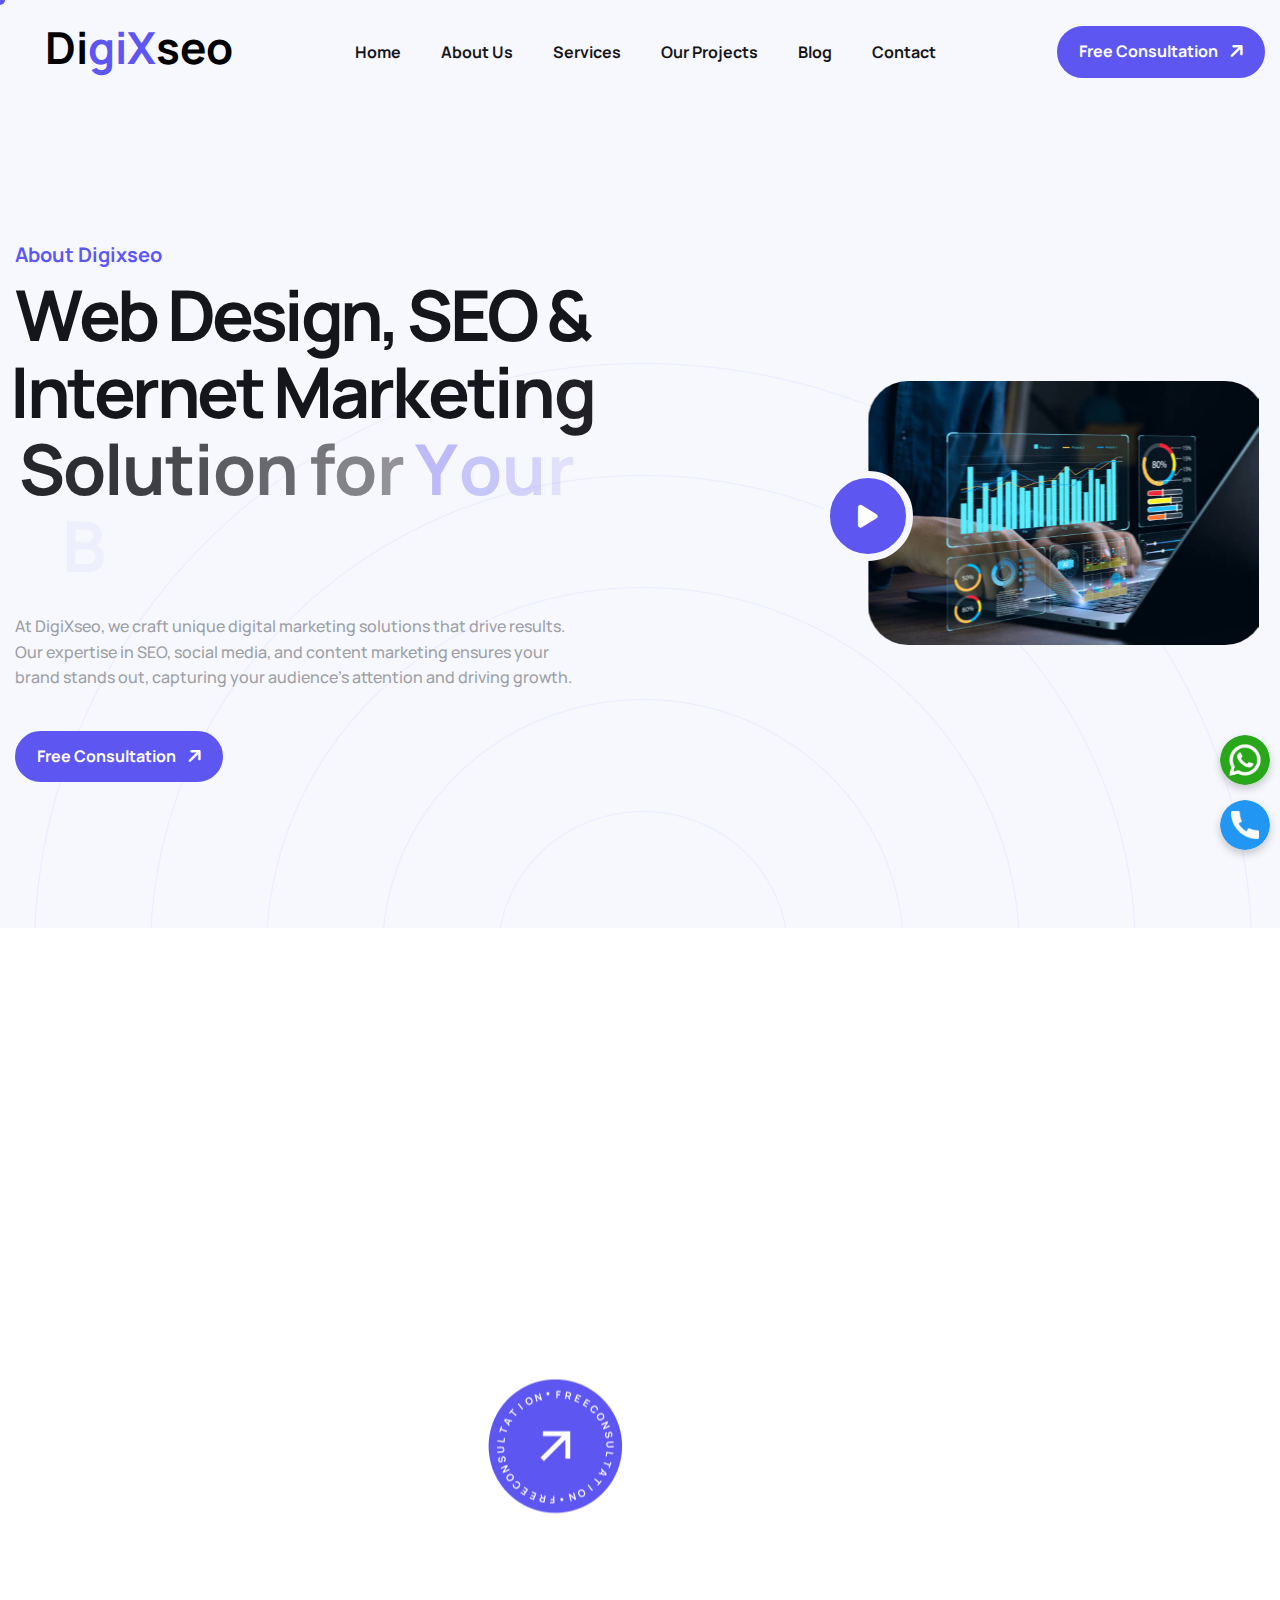
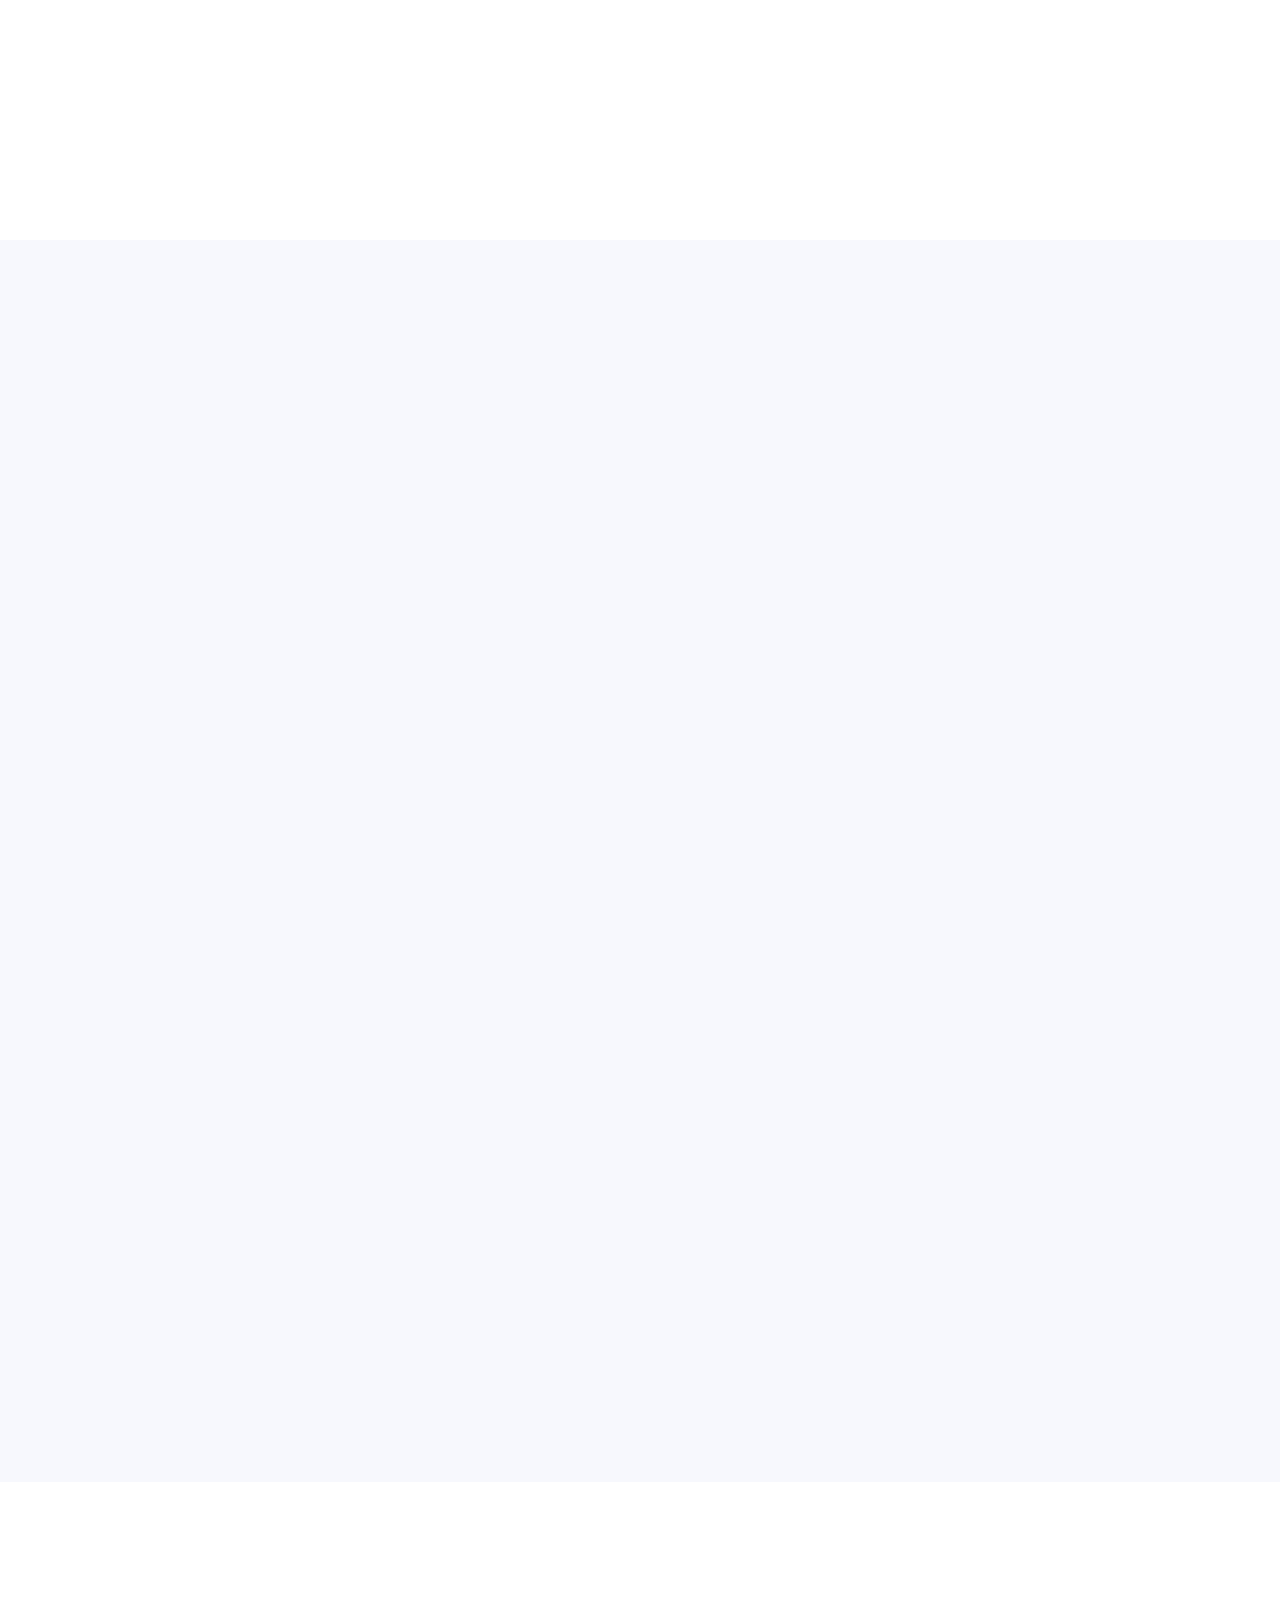
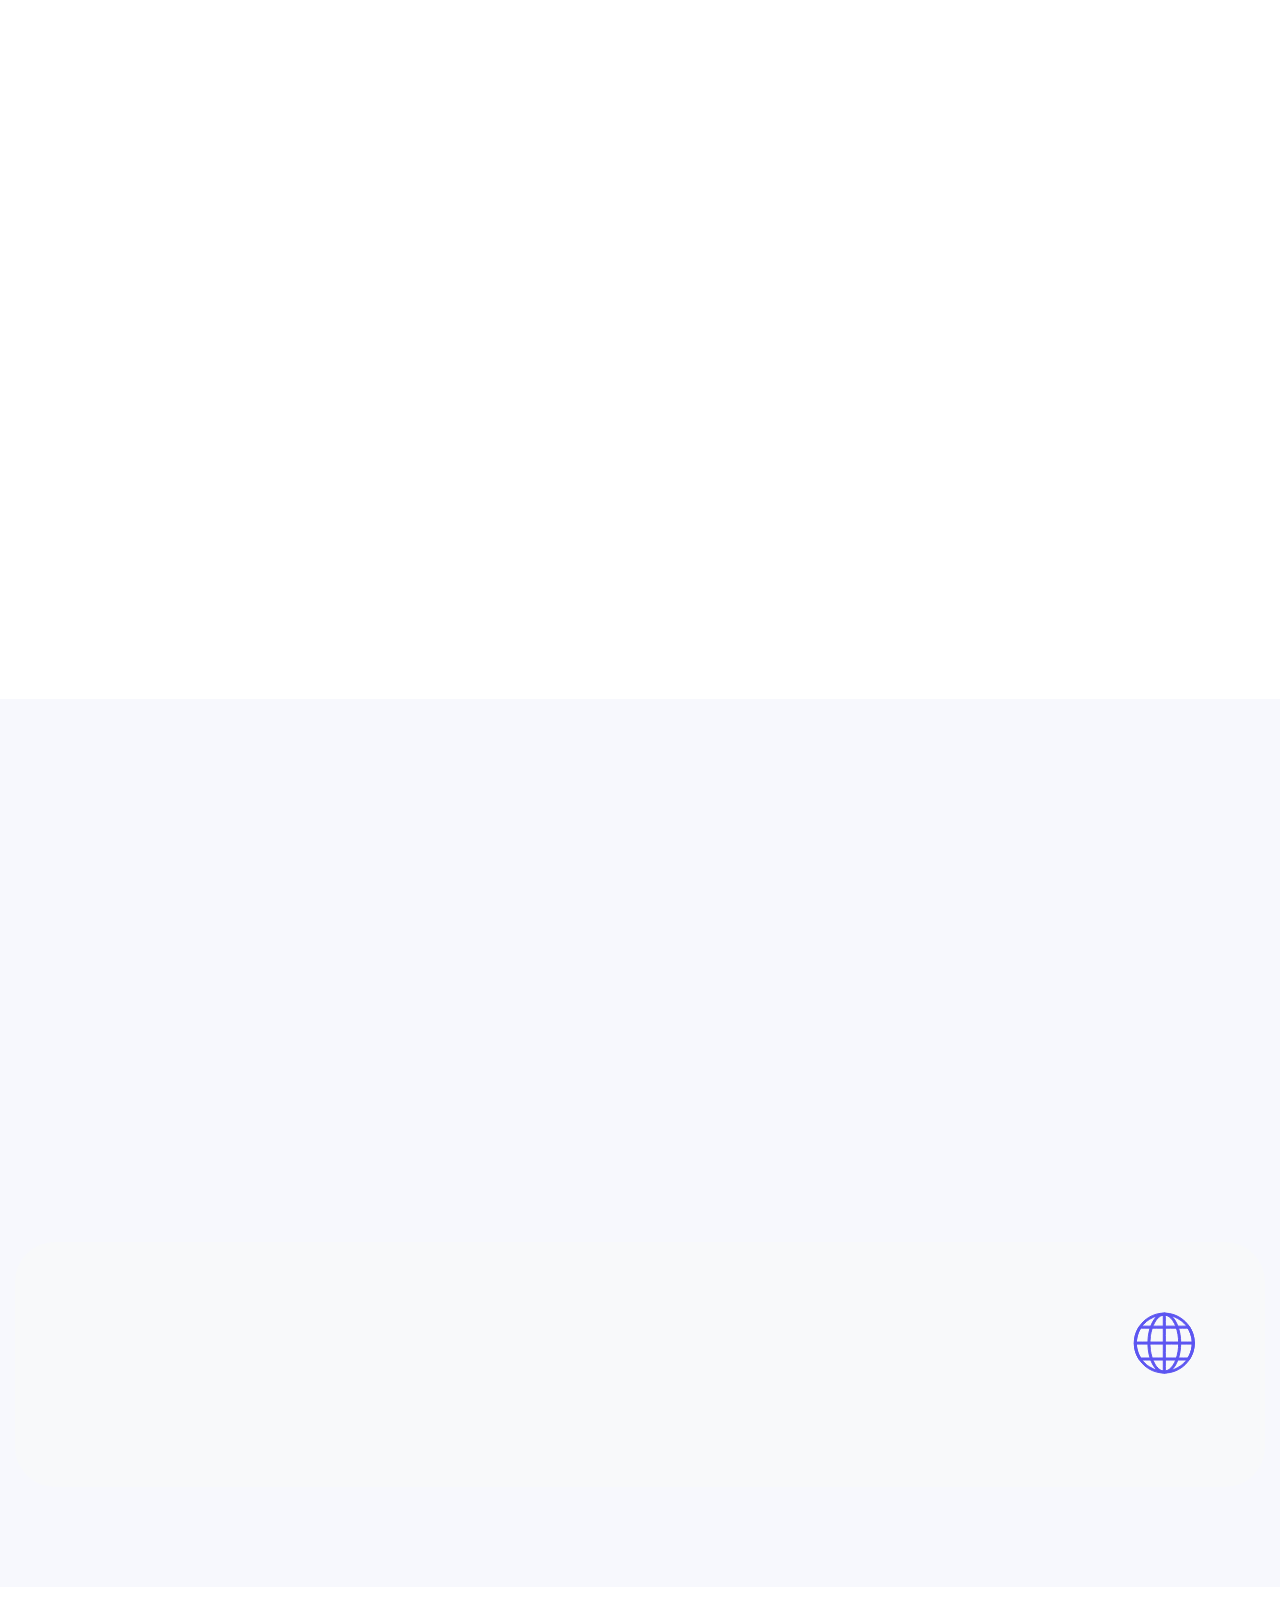
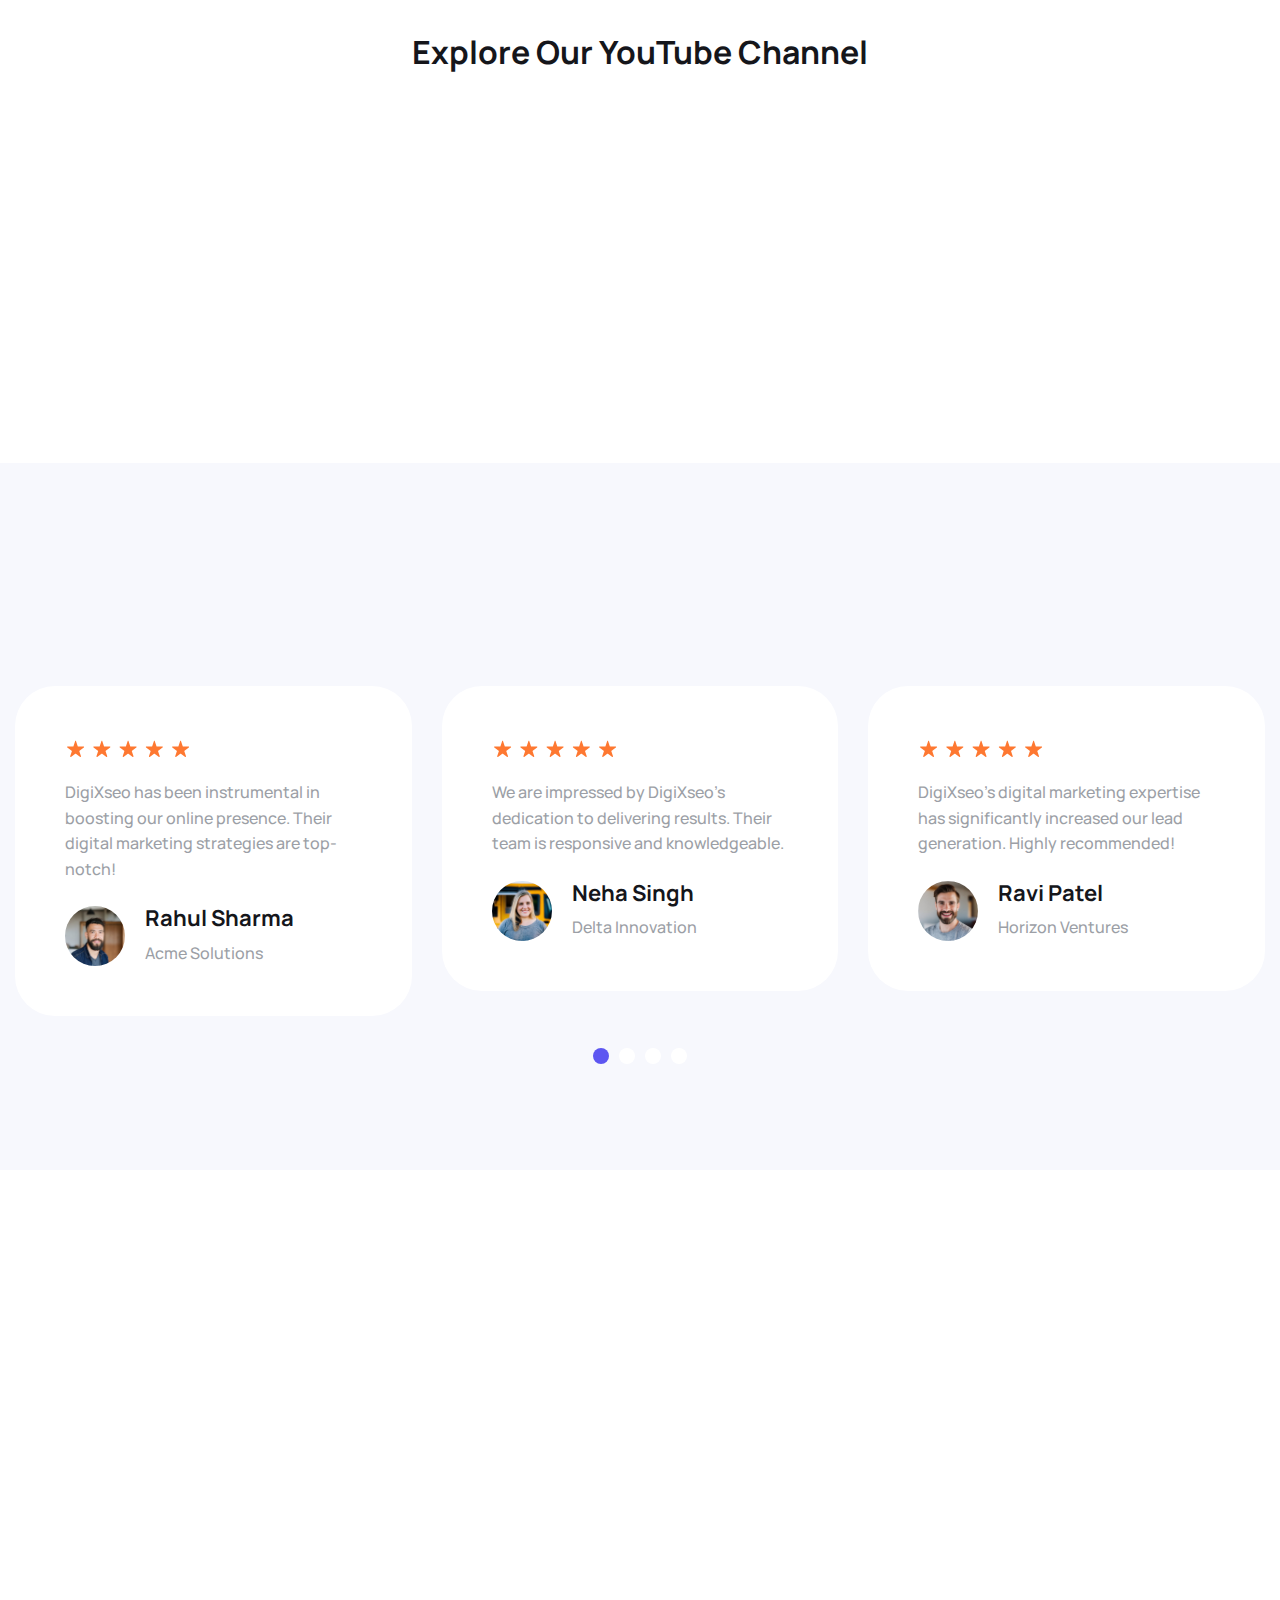
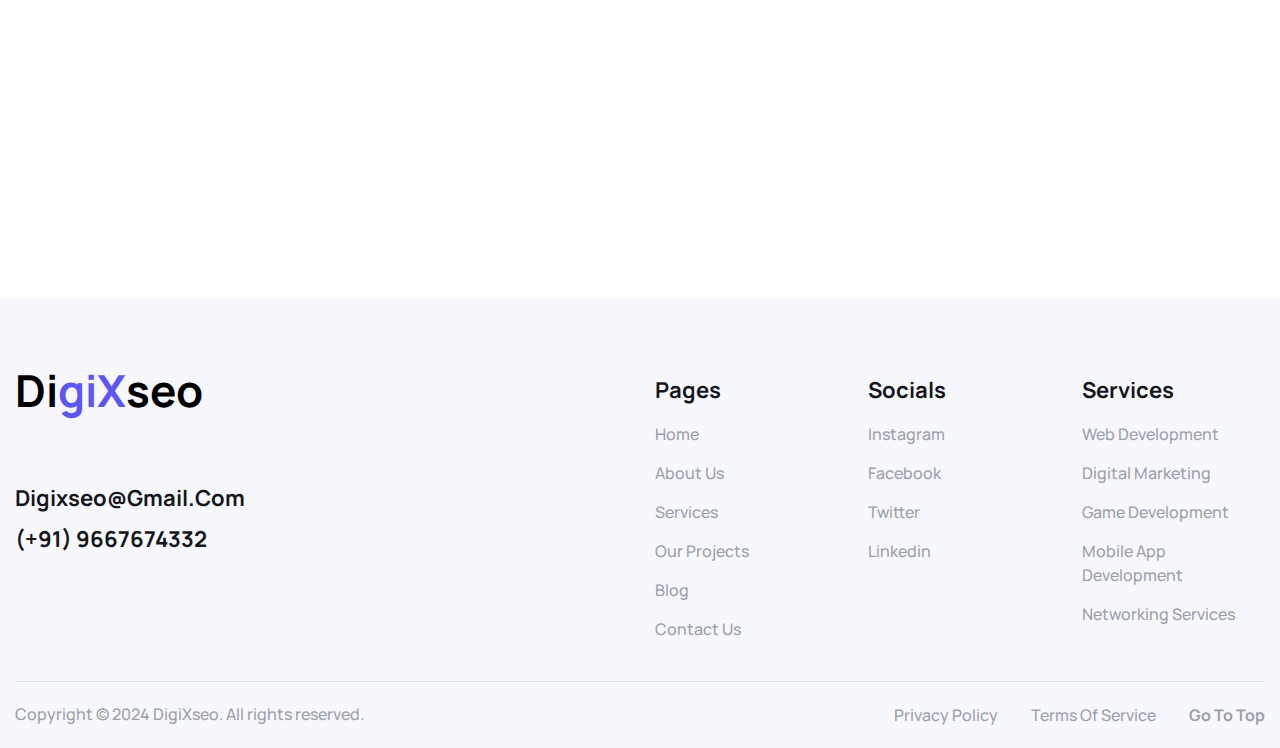
<file: index.html>
<!DOCTYPE html>
<html lang="zxx">

<!-- Mirrored from demo.awaikenthemes.com/html-preview/weebix/index.html by HTTrack Website Copier/3.x [XR&CO'2014], Thu, 04 Jul 2024 09:04:49 GMT -->
<head>
	<!-- Meta -->
<meta charset="utf-8">
<meta http-equiv="X-UA-Compatible" content="IE=edge">
<meta name="viewport" content="width=device-width, initial-scale=1.0">
<meta name="description" content="Digixseo offers expert digital marketing solutions to help your business grow online. From SEO and PPC to social media management, we provide tailored strategies for success.">
<meta name="keywords" content="Digital Marketing, SEO, PPC, Social Media Management, Online Marketing, Business Growth, Digixseo">
<meta name="author" content="Digixseo">
<!-- Page Title -->

<title>Digixseo - Best SEO & Digital Marketing Services in Delhi</title>
	<!-- Favicon Icon -->
	<link rel="shortcut icon" type="image/x-icon" href="images/icons8-d-50.png">
	<!-- Google Fonts Css-->
	<link rel="preconnect" href="https://fonts.googleapis.com/">
	<link rel="preconnect" href="https://fonts.gstatic.com/" crossorigin>
	<link href="https://fonts.googleapis.com/css2?family=Manrope:wght@400;500;700&amp;display=swap" rel="stylesheet">
    <link rel="icon" href="https://www.google.com/s2/favicons?domain=example.com" type="image/x-icon">

	<!-- Bootstrap Css -->
	<link href="css/bootstrap.min.css" rel="stylesheet" media="screen">
	<!-- SlickNav Css -->
	<link href="css/slicknav.min.css" rel="stylesheet">
	<!-- Swiper Css -->
	<link rel="stylesheet" href="css/swiper-bundle.min.css">
	<!-- Font Awesome Icon Css-->
	<link href="css/all.css" rel="stylesheet" media="screen">
	<!-- Animated Css -->
	<link href="css/animate.css" rel="stylesheet">
	<!-- Magnific Popup Core Css File -->
	<link rel="stylesheet" href="css/magnific-popup.css">
	<!-- Main Custom Css -->
	<link href="css/custom.css" rel="stylesheet" media="screen">
    <link rel="stylesheet" href="style.css">
   
</head>
<body class="tt-magic-cursor">
	<!-- Magic Cursor Start -->
	<div id="magic-cursor">
		<div id="ball"></div>
	</div>
	<!-- Magic Cursor End -->

    <!-- Header Start -->
	<header class="main-header">
		<div class="header-sticky">
			<nav class="navbar navbar-expand-lg">
				<div class="container">
					<!-- Logo Start -->
					<a class="navbar-brand" href="index.html">
                        <span class="logo-text">
                            <span style="color: black;">D</span><span style="color: black;">i</span><span style="color: #5D56F1;">giX</span><span style="color: black;">seo</span>
                        </span>
                    </a>
					<!-- Logo End -->

					<!-- Main Menu Start -->
					<div class="collapse navbar-collapse main-menu">
                        <div class="nav-menu-wrapper">
                            <ul class="navbar-nav mr-auto" id="menu">
                                <li class="nav-item"><a class="nav-link" href="index.html">
                                    home</a>
                                </li>                                
                                <li class="nav-item"><a class="nav-link" href="about.html">about us</a></li>
                                <li class="nav-item"><a class="nav-link" href="services.html">services</a></li>
                                                                   <li class="nav-item"><a class="nav-link" href="ourwork.html">Our Projects</a></li>

                                                                           <li class="nav-item"><a class="nav-link" href="blog.html">blog</a></li>
                        
                                <li class="nav-item"><a class="nav-link" href="contact-us.html">
                                    Contact</a></li>
                              
                           
                                <li class="nav-item highlighted-menu"><a class="nav-link" href="contact-us.html">free consultation</a></li>                               
                            </ul>
                        </div>
                        <!-- Let’s Start Button Start -->
                        <div class="header-btn d-inline-flex">
                            <a href="contact-us.html" class="btn-default">free consultation</a>
                        </div>
                        <!-- Let’s Start Button End -->
					</div>
					<!-- Main Menu End -->

					<div class="navbar-toggle"></div>
				</div>
			</nav>
			<div class="responsive-menu"></div>
		</div>
	</header>
	<!-- Header End -->

    <!-- Hero Section Start -->
	<div class="hero">
		<div class="container">
            <div class="row align-items-center">
                <div class="col-lg-8">
                    <!-- Hero Content Start -->
                    <div class="hero-content">
                        <!-- Section Title Start -->
                        <div class="section-title">
                            <h3 class="wow fadeInUp">About Digixseo</h3>
                            <h1 class="text-anime-style-3">Web Design, SEO & Internet Marketing Solution for <span>Your Business</span></h1>
                        </div>
                        <!-- Section Title End -->

                        <!-- Hero Body Start -->
                        <div class="hero-body">
                            <p class="wow fadeInUp" data-wow-delay="0.5s">
                                At DigiXseo, we craft unique digital marketing solutions that drive results. Our expertise in SEO, social media, and content marketing ensures your brand stands out, capturing your audience's attention and driving growth.
                            </p>
                        </div>
                        <!-- Hero Body End -->

                        <!-- Hero Footer Start -->
                        <div class="hero-footer">
                            <a href="contact-us.html" class="btn-default wow fadeInUp" data-wow-delay="0.75s">free consultation</a>
                        </div>
                        <!-- Hero Footer End -->
                    </div>
                    <!-- Hero Left Content End -->
                </div>

                <div class="col-lg-4">
                    <!-- Hero Video Image Start -->
                    <div class="hero-video-image">
                        <div class="hero-image">
                            <figure class="image-anime reveal">
                                <img src="images/istockphoto-1488294044-612x612.jpg" alt="banner image">
                            </figure>                            
                        </div>

                        <div class="hero-play-button">
                            <a href="https://www.youtube.com/@Digixseo" 
                            >
                            <i class="fa-solid fa-play"></i>
                        </a>
                        </div>
                    </div>
                    <!-- Hero Video Image End -->
                </div>
            </div>
        </div>
	</div>
	<!-- Hero Section End -->

    <!-- About Section Start -->
    <div class="about-us">
        <div class="container">
            <div class="row section-row align-items-center">
                <div class="col-lg-8">
                    <!-- Section Title Start -->
                    <div class="section-title">
                        <h3 class="wow fadeInUp">About Digixseo</h3>
                        <h2 class="text-anime-style-3">Digital Marketing that Amplifies Your Brand</h2>
                    </div>
                    <!-- Section Title End -->
                </div>
            </div>

            <div class="row align-items-center">
                <div class="col-lg-6">
                    <!-- About Us Image Start -->
                    <div class="about-image">
                        <div class="about-img">
                            <figure class="image-anime reveal">
                                <img src="images/istockphoto-1487029976-612x612.jpg" alt="about image">
                            </figure>
                        </div>
                        <div class="about-consultation">
                            <figure>
                                <img src="images/about-circle.png" alt="about-circle image">
                            </figure>
                        </div>
                    </div>
                    <!-- About Us Image End -->
                </div>

                <div class="col-lg-6">
                    <!-- About Us Content Start -->
                   <div class="about-content">
    <p class="wow fadeInUp" data-wow-delay="0.25s">
        At DigiXseo, we harness the power of digital marketing to elevate your online presence. Our comprehensive solutions are tailored to amplify your brand, capturing its unique essence and delivering it effectively to your target audience. We transform your vision into a compelling story that drives results.
    </p>
    
    <p class="wow fadeInUp" data-wow-delay="0.5s">
        Our expert team specializes in crafting strategies that boost visibility and foster meaningful engagement. From advanced SEO techniques to strategic content marketing, we optimize every aspect of your digital presence for maximum success. We see the potential in every brand and are dedicated to unlocking it.
    </p>
    
    <p class="wow fadeInUp" data-wow-delay="0.75s">
        At DigiXseo, delivering measurable results is our priority. We are committed to excellence, innovation, and integrity in every service we offer. Partner with us and experience the dedication of a digital marketing team that is as invested in your success as you are.
    </p>

    <ul class="wow fadeInUp" data-wow-delay="1s">
        <li>Scalable Solutions</li>
        <li>Immediate Results</li>
        <li>Industry Expertise</li>
        <li>Time Zone Alignment</li>
        <li>Full Flexibility</li>
        <li>Proactive Support</li>
    </ul>

    <a href="contact-us.html" class="btn-default wow fadeInUp" 
    data-wow-delay="1.25s">Get a Free Consultation</a>
</div>

                    <!-- About Us Content End -->
                </div>
            </div>
        </div>
    </div>
    <!-- About Section End -->

    <!-- Our Services Section Start -->
    <div class="our-services">
        <div class="container">
            <div class="row section-row align-items-center">
                <div class="col-lg-7 col-md-7">
                    <!-- Section Title Start -->
                   <div class="section-title">
    <h3 class="wow fadeInUp">Expert Digital Marketing Solutions</h3>
    <h2 class="text-anime-style-3">Empowering Your Online Presence for Business Growth</h2>
</div>

                    <!-- Section Title End -->
                </div>
    
                <div class="col-lg-5 col-md-5">
                    <!-- Section Btn Start -->
                    <div class="section-btn">
                        <a href="#" class="btn-default wow fadeInUp" data-wow-delay="0.25s">View All Services</a>
                    </div>
                    <!-- Section Btn End -->
                </div>
            </div>
    
            <div class="row">
                <div class="col-lg-4 col-md-6">
                    <!-- Service Item Start -->
                    <div class="service-item wow fadeInUp" data-wow-delay="0.25s">
                        <div class="service-content">
                            <div class="service-content-title">
                                <h2>Web Development</h2>
                                <a href="#"><img src="images/arrow.svg" alt="arrow image"></a>
                            </div>
                            <p>Enhance your digital footprint with custom web solutions tailored to your business needs.</p>
                        </div>
                        <div class="service-image">
                            <figure class="image-anime">
                                <img src="images/service-img-1.jpg" alt="service image">
                            </figure>
                        </div>
                    </div>
                    <!-- Service Item End -->
                </div>
    
                <div class="col-lg-4 col-md-6">
                    <!-- Service Item Start -->
                    <div class="service-item wow fadeInUp" data-wow-delay="0.5s">
                        <div class="service-content">
                            <div class="service-content-title">
                                <h2>Digital Marketing</h2>
                                <a href="#"><img src="images/arrow.svg" alt="arrow image"></a>
                            </div>
                            <p>Drive growth with targeted digital strategies that amplify your brand presence.</p>
                        </div>
                        <div class="service-image">
                            <figure class="image-anime">
                                <img src="images/service-img-2.jpg" alt="service image">
                            </figure>
                        </div>
                    </div>
                    <!-- Service Item End -->
                </div>
    
                <div class="col-lg-4 col-md-6">
                    <!-- Service Item Start -->
                    <div class="service-item wow fadeInUp" data-wow-delay="0.75s">
                        <div class="service-content">
                            <div class="service-content-title">
                                <h2>Game Development</h2>
                                <a href="#"><img src="images/arrow.svg" alt="arrow image "></a>
                            </div>
                            <p>Create engaging experiences with innovative game with development solutions.</p>
                        </div>
                        <div class="service-image">
                            <figure class="image-anime">
                                <img src="images/service-img-3.jpg" alt="service image">
                            </figure>
                        </div>
                    </div>
                    <!-- Service Item End -->
                </div>
    
                <div class="col-lg-4 col-md-6">
                    <!-- Service Item Start -->
                    <div class="service-item wow fadeInUp" data-wow-delay="1s">
                        <div class="service-content">
                            <div class="service-content-title">
                                <h2>Mobile App Development</h2>
                                <a href="#"><img src="images/arrow.svg" alt="arrow image"></a>
                            </div>
                            <p>Transform your ideas into intuitive mobile applications that resonate with users.</p>
                        </div>
                        <div class="service-image">
                            <figure class="image-anime">
                                <img src="images/service-img-4.jpg" alt="service image">
                            </figure>
                        </div>
                    </div>
                    <!-- Service Item End -->
                </div>
    
                <div class="col-lg-4 col-md-6">
                    <!-- Service Item Start -->
                    <div class="service-item wow fadeInUp" data-wow-delay="1.25s">
                        <div class="service-content">
                            <div class="service-content-title">
                                <h2>Networking Services</h2>
                                <a href="#"><img src="images/arrow.svg" alt="arrow image"></a>
                            </div>
                            <p>Optimize your network infrastructure for seamless connectivity and efficiency.</p>
                        </div>
                        <div class="service-image">
                            <figure class="image-anime">
                                <img src="images/service-img-5.jpg" alt="service image ">
                            </figure>
                        </div>
                    </div>
                    <!-- Service Item End -->
                </div>
    
                <div class="col-lg-4 col-md-6">
                    <!-- Service Item Start -->
                    <div class="service-item wow fadeInUp" data-wow-delay="1.5s">
                        <div class="service-content">
                            <div class="service-content-title">
                                <h2>Graphics Design</h2>
                                <a href="#"><img src="images/arrow.svg" alt="arrow image"></a>
                            </div>
                            <p>Create impactful visual identities and designs that resonate with your audience.</p>
                        </div>
                        <div class="service-image">
                            <figure class="image-anime">
                                <img src="images/service-img-6.jpg" alt="service image">
                            </figure>
                        </div>
                    </div>
                    <!-- Service Item End -->


                </div>
            </div>
        </div>
    </div>
    
    <!-- Our Services Section End -->

    <!-- Our Work Section Start -->
    <div class="our-work">
        <div class="container">
            <div class="row section-row align-items-center">
                <div class="col-lg-8 col-md-9">
                    <!-- Section Title Start -->
                    <div class="section-title">
                        <h3 class="wow fadeInUp">our works</h3>
                        <h2 class="text-anime-style-3">Excellence from concept to completion</h2>
                    </div>
                    <!-- Section Title End -->
                </div>

                <div class="col-lg-4 col-md-3">
                    <!-- Section Btn Start -->
                    <div class="section-btn wow fadeInUp" data-wow-delay="0.25s">
                        <a href="ourwork.html" class="btn-default">All Projects</a>
                    </div>
                    <!-- Section Btn End -->
                </div>
            </div>

            <div class="row">
                <div class="col-md-6">
                    <!-- Works Item Start -->
              <div class="works-item wow fadeInUp" data-wow-delay="0.25s">
               <div class="works-image">
            <figure class="image-anime">
            <img src="images/WhatsApp Image 2024-08-29 at 2.53.59 PM.jpeg" alt="CRMGro Project Image">
           </figure>
             </div>
              <div class="works-content">
            <h2>CRMGro Website Development</h2>
          <p>The CRMGro website, crafted by the Digixseon team, offers a comprehensive CRM solution designed to optimize business operations and customer relationships. For more details, visit <a href="https://crmgro.com" target="_blank">crmgro.com</a>.</p>
       </div>
        </div>
<!-- Works Item End -->

                </div>
            
                <div class="col-md-6">
                    <!-- Works Item Start -->
                    <div class="works-item wow fadeInUp" data-wow-delay="0.5s">
    <div class="works-image">
        <figure class="image-anime">
            <img src="images/WhatsApp Image 2024-08-29 at 2.56.49 PM (1).jpeg" alt="BD Poly & Paints Project Image">
        </figure>
    </div>
    <div class="works-content">
        <h2>BD Poly & Paints Website Development</h2>
        <p>Digixseon developed a dynamic website for BD Poly & Paints, showcasing their expertise in the polymer and paints industry. Explore the site at <a href="https://bdpolyandpaints.com/" target="_blank">bdpolyandpaints.com</a>.</p>
    </div>
</div>

                    <!-- Works Item End -->
                </div>
            
                <div class="col-md-6">
                    
                </div>
            
                <div class="col-md-6">
                   
                </div>
            </div>
            
        </div>
    </div>
    <!-- Our Work Section End -->

    <!-- Why Choose Us Section Start -->
    <div class="why-choose-us">
        <div class="container">
            <div class="row section-row align-items-center">
                <div class="col-lg-8 col-md-12">
                    <!-- Section Title Start -->
                    <div class="section-title">
                        <h3 class="wow fadeInUp">Why Choose DigiXseo?</h3>
                        <h2 class="text-anime-style-3">Our Commitment to Excellence</h2>
                    </div>
                    <!-- Section Title End -->
                </div>
            </div>
    
            <div class="row">
                <div class="col-lg-4 col-md-6">
                    <!-- Why Choose Item Start -->
                    <div class="why-choose-us-item wow fadeInUp" data-wow-delay="0.25s">
                        <div class="icon-box">
                            <img src="images/icon-whyus-1.svg" alt="icon image">
                        </div>
                        <h3>Innovation</h3>
                        <p>At DigiXseo, we innovate to stay ahead in digital marketing solutions.</p>
                    </div>
                    <!-- Why Choose Item End -->
                </div>
    
                <div class="col-lg-4 col-md-6">
                    <!-- Why Choose Item Start -->
                    <div class="why-choose-us-item wow fadeInUp" data-wow-delay="0.5s">
                        <div class="icon-box">
                            <img src="images/icon-whyus-2.svg" alt="icon image">
                        </div>
                        <h3>Quality-Focused</h3>
                        <p>We maintain high standards to deliver quality results that exceed expectations.</p>
                    </div>
                    <!-- Why Choose Item End -->
                </div>
    
                <div class="col-lg-4">
                    <!-- Why Choose Item Start -->
                    <div class="why-choose-us-item wow fadeInUp" data-wow-delay="0.75s">
                        <div class="icon-box">
                            <img src="images/icon-whyus-3.svg" alt="icon image">
                        </div>
                        <h3>Value for Money</h3>
                        <p>Get the most out of your investment with our cost-effective digital solutions.</p>
                    </div>
                    <!-- Why Choose Item End -->
                </div>
    
                <div class="col-md-12">
                    <!-- Why Us Explore Item Start -->
                    <div class="why-us-explore-item">
                        <div class="row">
                            <div class="col-md-12">
                                <div class="why-us-section-title">
                                    <!-- Section Title Start -->
                                    <div class="section-title">
                                        <h2 class="text-anime-style-3">Explore Our Outstanding Work</h2>
                                    </div>
                                    <!-- Section Title End -->
    
                                    <!-- Explore Item Icon Start -->
                                    <div class="explore-item-icon">
                                        <img src="images/icon-whyus-4.svg" alt="icon image">
                                    </div>
                                    <!-- Explore Item Icon End -->
                                </div>
                            </div>
                        </div>                        
    
                        <div class="row align-items-center">
                            <div class="col-lg-6">
                                <!-- Explore Item Content Start -->
                                <div class="explore-item-content wow fadeInUp" data-wow-delay="0.25s">
                                    <p>Discover how DigiXseo transforms ideas into impactful digital strategies.</p>
                                </div>
                                <!-- Explore Item Content End -->
                            </div>
    
                            <div class="col-lg-6">
                                <!-- Explore Item Content Start -->
                                <div class="explore-item-tags wow fadeInUp" data-wow-delay="0.25s">
                                    <ul>
        <li><a href="https://www.instagram.com/digixseo/" target="_blank" class="btn-default">instagram</a></li>
        <li><a href="https://www.linkedin.com/in/digi-xseo-9581402b9/" target="_blank" class="btn-default">LinkedIn</a></li>
                                        <li><a href="contact-us.html" class="btn-default">Contact Us</a></li>
                                    </ul>
                                </div>
                                <!-- Explore Item Content End -->
                            </div>
                        </div>                        
                    </div>
                    <!-- Why Us Explore Item End -->
                </div>
            </div>
        </div>
    </div>
    
    <!-- Why Choose Us Section End -->

    

    <!-- Youtube channel start-->
    <div class="container my-5">
        <div class="row">
            <div class="col-12">
                <h2 class="text-center mb-4">Explore Our YouTube Channel</h2>
            </div>
        </div>
    
        <div class="row">
            <div class="col-12">
                <div class="youtube-video-container">
                    <iframe width="100%" height="315" 
                    src="https://www.youtube.com/embed/8FfOnG5gS9g?si=sKaZIvEwF3Qw3Uz3" title="YouTube video player" frameborder="0" allow="accelerometer; autoplay; clipboard-write; encrypted-media; gyroscope; picture-in-picture" allowfullscreen></iframe>
                </div>
            </div>
        </div>
    </div>
    <!-- youtube channel end -->

    <!-- Clients Testimonials Section Start -->
	<div class="clients-testimonials">
        <div class="container">
            <div class="row section-row align-items-center">
                <div class="col-lg-8 col-md-12">
                    <!-- Section Title Start -->
                    <div class="section-title" >
                        <h3 class="wow fadeInUp" style="text-align: center; margin-right: -310px; ">client testimonials</h3>
                        <h2 class="text-anime-style-3" style="text-align: center; margin-right: -310px; ">Our customers love us.</h2>
                    </div>
                    <!-- Section Title End -->
                </div>
            </div>
    
            <div class="row">
                <div class="col-md-12">
                    <!-- Testimonial Slider Start -->
                    <div class="testimonial-slider">
                        <div class="swiper">
                            <div class="swiper-wrapper">
                                <!-- Testimonial Slide Start -->
                                <div class="swiper-slide">
                                    <div class="testimonial-item">
                                        <div class="testimonial-rating">
                                            <img src="images/icon-star.svg" alt="icon image">
                                        </div>										
    
                                        <div class="testimonial-content">
                                            <p>DigiXseo has been instrumental in boosting our online presence. Their digital marketing strategies are top-notch!</p>
                                        </div>											
    
                                        <div class="testimonial-body">
                                            <figure class="image-anime">
                                                <img src="images/author-1.jpg" alt="icon image">
                                            </figure>
                                            <div class="testimonial-author-title">
                                                <h2>Rahul Sharma</h2>
                                                <p>Acme Solutions</p>
                                            </div>										
                                        </div>													
                                    </div>
                                </div>
                                <!-- Testimonial Slide End -->
                                    
                                <!-- Testimonial Slide Start -->
                                <div class="swiper-slide">
                                    <div class="testimonial-item">
                                        <div class="testimonial-rating">
                                            <img src="images/icon-star.svg" alt="icon image">
                                        </div>										
    
                                        <div class="testimonial-content">
                                            <p>We are impressed by DigiXseo's dedication to delivering results. Their team is responsive and knowledgeable.</p>
                                        </div>											
    
                                        <div class="testimonial-body">
                                            <figure class="image-anime">
                                                <img src="images/author-2.jpg" alt="icon image">
                                            </figure>
                                            <div class="testimonial-author-title">
                                                <h2>Neha Singh</h2>
                                                <p>Delta Innovation</p>
                                            </div>										
                                        </div>													
                                    </div>
                                </div>
                                <!-- Testimonial Slide End -->
    
                                <!-- Testimonial Slide Start -->
                                <div class="swiper-slide">
                                    <div class="testimonial-item">
                                        <div class="testimonial-rating">
                                            <img src="images/icon-star.svg" alt="icon image">
                                        </div>										
    
                                        <div class="testimonial-content">
                                            <p>DigiXseo's digital marketing expertise has significantly increased our lead generation. Highly recommended!</p>
                                        </div>											
    
                                        <div class="testimonial-body">
                                            <figure class="image-anime">
                                                <img src="images/author-3.jpg" alt="icon image">
                                            </figure>
                                            <div class="testimonial-author-title">
                                                <h2>Ravi Patel</h2>
                                                <p>Horizon Ventures</p>
                                            </div>										
                                        </div>													
                                    </div>
                                </div>
                                <!-- Testimonial Slide End -->
    
                                <!-- Testimonial Slide Start -->
                                <div class="swiper-slide">
                                    <div class="testimonial-item">
                                        <div class="testimonial-rating">
                                            <img src="images/icon-star.svg" alt="icon image">
                                        </div>										
    
                                        <div class="testimonial-content">
                                            <p>Working with DigiXseo has been a game-changer for our online marketing strategy. Exceptional service!</p>
                                        </div>											
    
                                        <div class="testimonial-body">
                                            <figure class="image-anime">
                                                <img src="images/author-2.jpg" alt="icon image">
                                            </figure>
                                            <div class="testimonial-author-title">
                                                <h2>Megha Gupta</h2>
                                                <p>Omega Solutions</p>
                                            </div>										
                                        </div>													
                                    </div>
                                </div>
                                <!-- Testimonial Slide End -->             
                            </div>
                            <div class="swiper-pagination"></div>
                        </div>
                    </div>
                    <!-- Testimonial Slider End -->
                </div>
            </div>
        </div>
    </div>
    
    
    <!-- Clients Testimonials Section End -->

    <!-- Latest News Section Start -->
	<div class="latest-news">
		<div class="container">
			<div class="row section-row align-items-center">
                <div class="col-lg-6 col-md-8">
                    <!-- Section Title Start -->
                    <div class="section-title">
                        <h3 class="wow fadeInUp">Latest Blog & Articles</h3>
                        <h2 class="text-anime-style-3">The latest insights you need to know</h2>
                    </div>
                    <!-- Section Title End -->
                </div>

                <div class="col-lg-6 col-md-4">
                    <!-- Section Btn Start -->
                    <div class="section-btn wow fadeInUp" data-wow-delay="0.25s">
                        <a href="#" class="btn-default">view all articles</a>
                    </div>
                    <!-- Section Btn End -->
                </div>
            </div>

			<div class="row">
				<div class="col-lg-4 col-md-6">
					<!-- Blog Item Start -->
					<div class="blog-item wow fadeInUp" data-wow-delay="0.25s">
						<!-- Blog Image Start -->
						<div class="post-featured-image">
							<figure class="image-anime">
								<a href="#"><img src="images/post-1.jpg" alt="post image"></a>
							</figure>
						</div>
						<!-- Blog Image End -->

						<!-- Blog Content Start -->
						<div class="post-item-body">
                            <p><a href="#">10 April 2024</a></p>
							<h2><a href="#">Unlocking the Potential of AI in Business Success</a></h2>                            
						</div>
						<!-- Blog Content End -->
					</div>
					<!-- Blog Item End -->
				</div>

                <div class="col-lg-4 col-md-6">
					<!-- Blog Item Start -->
					<div class="blog-item wow fadeInUp" data-wow-delay="0.5s">
						<!-- Blog Image Start -->
						<div class="post-featured-image">
							<figure class="image-anime">
								<a href="#"><img src="images/post-2.jpg" alt="post image"></a>
							</figure>
						</div>
						<!-- Blog Image End -->

						<!-- blog content Start -->
						<div class="post-item-body">
                            <p><a href="#">10 April 2024</a></p>
							<h2><a href="#">Strategies for Building a Successful Distributed Team</a></h2>                            
						</div>
						<!-- Blog Content End -->
					</div>
					<!-- Blog Item End -->
				</div>

                <div class="col-lg-4 col-md-6">
					<!-- Blog Item Start -->
					<div class="blog-item wow fadeInUp" data-wow-delay="0.75s">
						<!-- Blog Image Start -->
						<div class="post-featured-image">
							<figure class="image-anime">
								<a href="#"><img src="images/post-3.jpg" alt="post image"></a>
							</figure>
						</div>
						<!-- Blog Image End -->

						<!-- Blog Content Start -->
						<div class="post-item-body">
                            <p><a href="#">10 April 2024</a></p>
							<h2><a href="#">Empowering Citizen Developers and Accelerating Innovation</a></h2>                            
						</div>
						<!-- Blog Content End -->
					</div>
					<!-- Blog Item End -->
				</div>
			</div>
		</div>
	</div>
	<!-- Latest News Section End -->

     <!-- Social icons -->
    <div class="icon-container">
      <div class="icon whatsapp">
        <a
          href="https://api.whatsapp.com/send?phone=+919667674332&text=Hi!%20I%20would%20like%20to%20know%20more%20about%20your%20services."
          target="_blank"
        >
          <img src="images/whatsapp.png" alt="WhatsApp" />
        </a>
      </div>

      <div class="icon pbmit-call-text">
        <a href="tel:+91 9667674332" target="_blank">
          <img src="images/telephone.png" alt="telephone" />
        </a>
      </div>
    </div>

    <!-- Social icons -->

    <!-- Footer Start -->
	<footer class="main-footer">
        <div class="container">
			<div class="row">
				<div class="col-md-12">
					<!-- Mega Footer Start -->
					<div class="mega-footer">
						<div class="row">
							<div class="col-lg-6 col-md-12">
								<!-- Footer About Start -->
								<div class="footer-about">
									<figure>
                                        <a class="navbar-brand" href="index.html">
                                            <span class="logo-text2">
                                                <span style="color: black;">D</span><span style="color: black;">i</span><span style="color: #5D56F1;">giX</span><span style="color: black;">seo</span>
                                            </span>
                                            </a>
                                            <br>
                                            <br>
                                            <p class="wow fadeInUp" data-wow-delay="0.25s"
                                             >
                                             Digixseo - Best SEO & Digital Marketing Services in Delhi
                                            </p>
                                    <ul>
                                        <li><a href="#">digixseo@gmail.com</a></li>
                                        <li><a href="#">(+91) 9667674332</a></li>
                                    </ul>
								</div>
								<!-- Footer About End -->
							</div>

							<div class="col-lg-2 col-md-4">
								<!-- Footer Links Start -->
								<div class="footer-links">
									<h2>pages</h2>
									<ul>
										<li><a href="index.html">Home</a></li>
										<li><a href="about.html">About Us</a></li>
										<li><a href="services.html">Services</a></li>
                                        <li><a href="ourwork.html">Our Projects</a></li>

										<li><a href="blog.html">Blog</a></li>
										<li><a href="contact-us.html">Contact Us</a></li>
									</ul>
								</div>
								<!-- Footer Links End -->
							</div>

							<div class="col-lg-2 col-md-4">
								<!-- Footer Links Start -->
								<div class="footer-links">
									<h2>Socials</h2>
									<ul>
										<li><a href="https://www.instagram.com/digixseo/" target="_blank">instagram</a></li>
										<li><a href="https://www.facebook.com/profile.php?id=61557235050083" target="_blank">facebook</a></li>
										<li><a href="https://x.com/digixseo" target="_blank">twitter</a></li>
										<li><a href="https://www.linkedin.com/in/digi-xseo-9581402b9/" target="_blank">linkedin</a></li>
									</ul>
								</div>
								<!-- Footer Links End -->
							</div>

							<div class="col-lg-2 col-md-4">
								<!-- Footer Links Start -->
								<div class="footer-links">
									<h2>services</h2>
									<ul>
										<li><a href="#">web development</a></li>
										<li><a href="#">digital marketing</a></li>
										<li><a href="#">game development</a></li>
										<li><a href="#">mobile app development</a></li>
										<li><a href="#">networking services</a></li>
									</ul>
								</div>
								<!-- Footer Links End -->
							</div>
						</div>
					</div>
					<!-- Mega Footer End -->

					<!-- Copyright Footer Start -->
					<div class="footer-copyright">
                        <div class="row align-items-center">
                            <div class="col-lg-6">
                                <!-- Footer Copyright Content Start -->
								<div class="footer-copyright-text">
									<p>Copyright © 2024 DigiXseo. All rights reserved.</p>
								</div>
								<!-- Footer Copyright Content End -->
                            </div>
                            <div class="col-lg-6">
                                <!-- Footer Policy Links Start -->
                                <div class="footer-policy-links">
                                    <ul>
                                        <li><a href="#">privacy policy</a></li>
                                        <li><a href="#">terms of service</a></li>
                                        <li class="highlighted"><a href="#top">go to top</a></li>
                                    </ul>
                                </div>
                                <!-- Footer Policy Links End -->
                            </div>
                        </div>						
					</div>
					<!-- Copyright Footer End -->
				</div>
			</div>
		</div>
    </footer>
    <!-- Footer End -->

    <!-- Jquery Library File -->
    <script src="js/jquery-3.7.1.min.js"></script>
    <!-- Bootstrap js file -->
    <script src="js/bootstrap.min.js"></script>
    <!-- Validator js file -->
    <script src="js/validator.min.js"></script>
    <!-- SlickNav js file -->
    <script src="js/jquery.slicknav.js"></script>
    <!-- Swiper js file -->
    <script src="js/swiper-bundle.min.js"></script>
    <!-- Counter js file -->
    <script src="js/jquery.waypoints.min.js"></script>
    <script src="js/jquery.counterup.min.js"></script>
    <!-- Isotop js file -->
	<script src="js/isotope.min.js"></script>
    <!-- Magnific js file -->
    <script src="js/jquery.magnific-popup.min.js"></script>
    <!-- SmoothScroll -->
    <script src="js/SmoothScroll.js"></script>
    <!-- MagicCursor js file -->
    <script src="js/gsap.min.js"></script>
    <script src="js/magiccursor.js"></script>
    <!-- Text Effect js file -->
	<script src="js/SplitText.js"></script>
    <script src="js/ScrollTrigger.min.js"></script>
    <!-- Wow js file -->
    <script src="js/wow.js"></script>
    <!-- Main Custom js file -->
    <script src="js/function.js"></script>
</body>

<!-- Mirrored from demo.awaikenthemes.com/html-preview/weebix/index.html by HTTrack Website Copier/3.x [XR&CO'2014], Thu, 04 Jul 2024 09:05:06 GMT -->
</html>
</file>
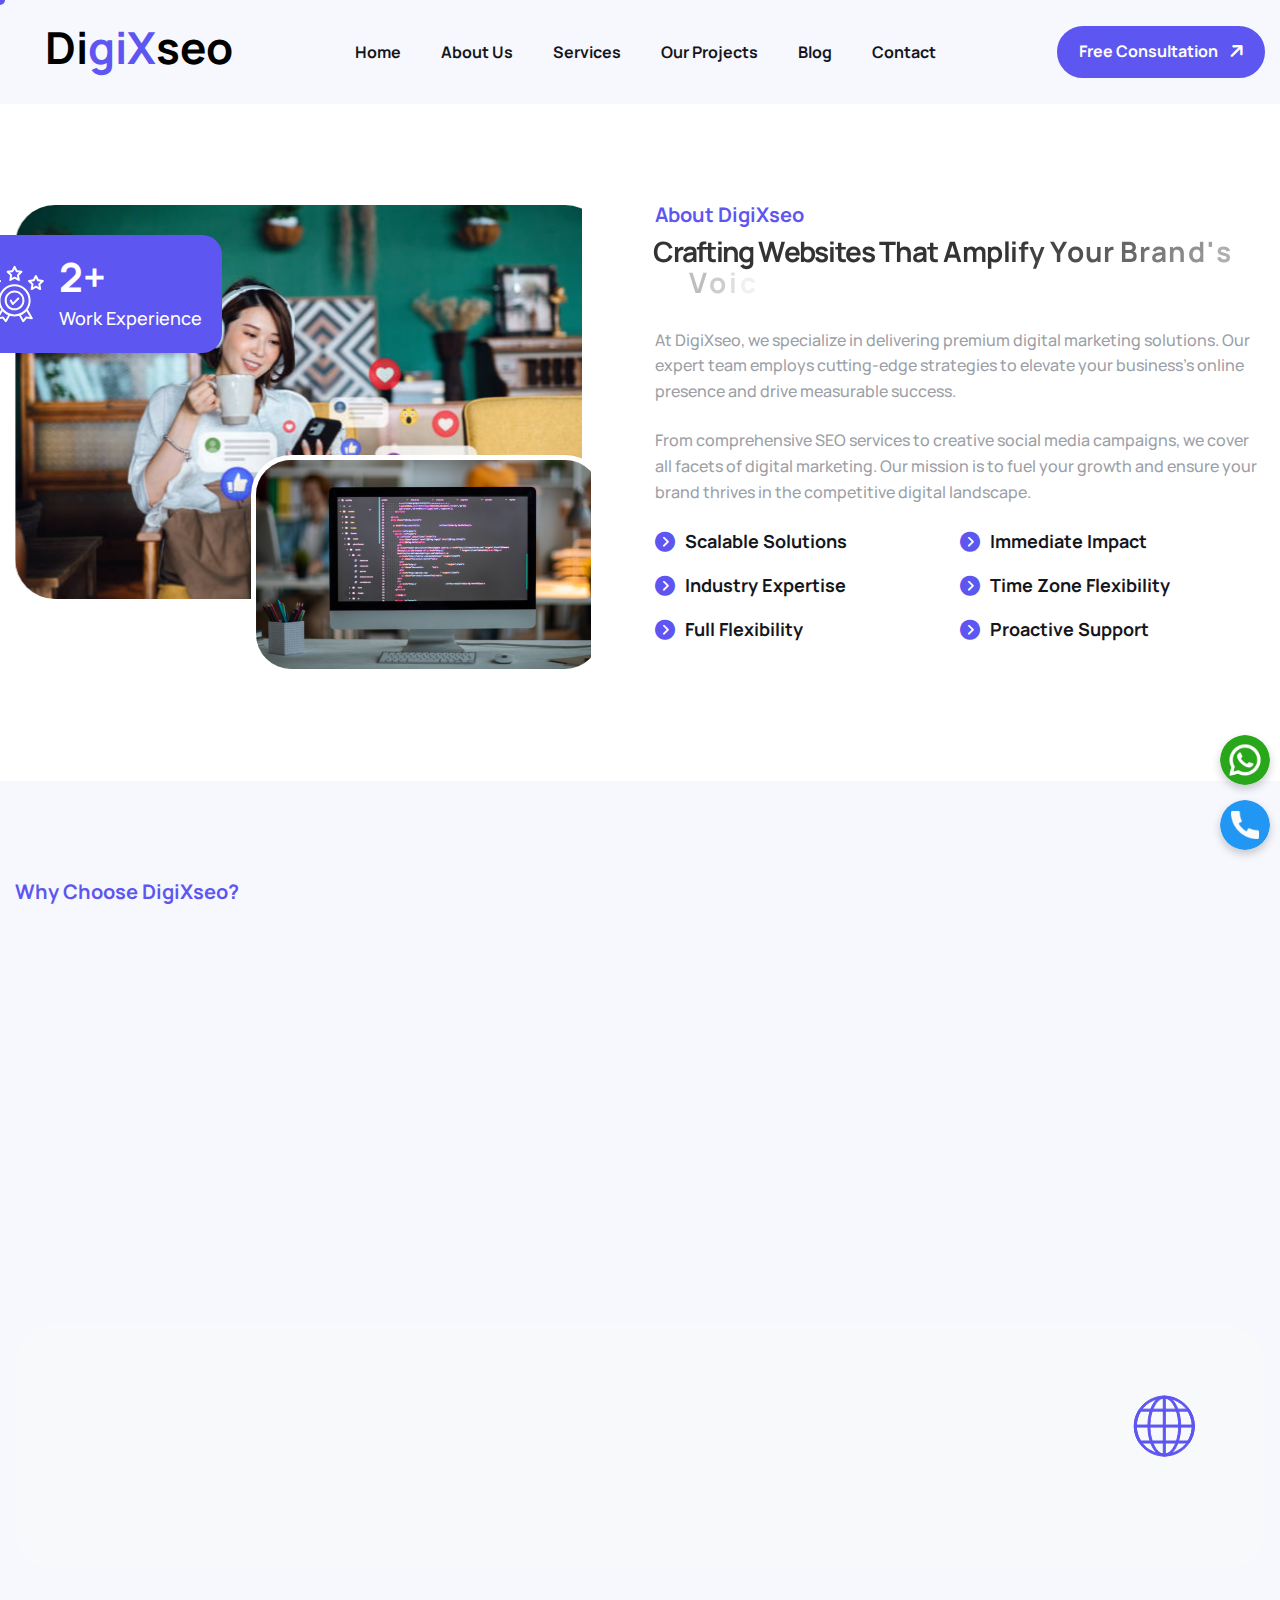
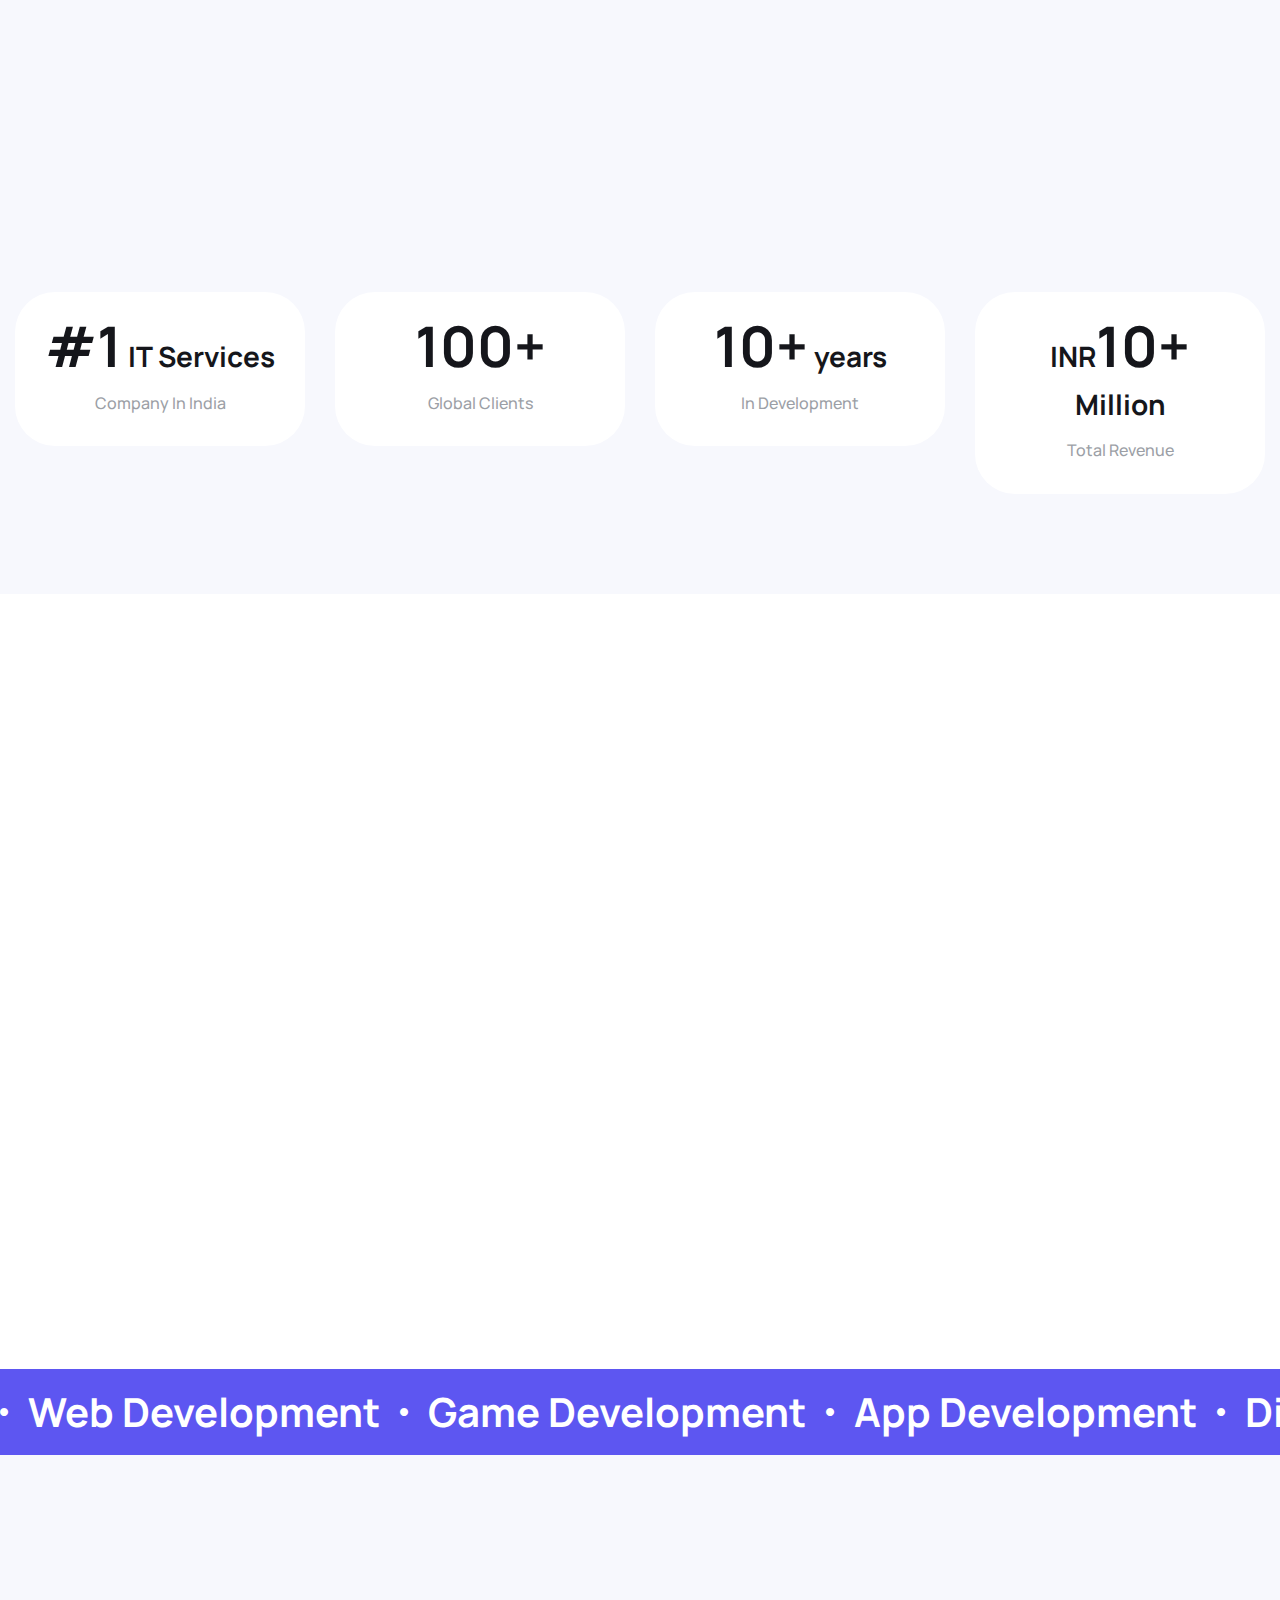
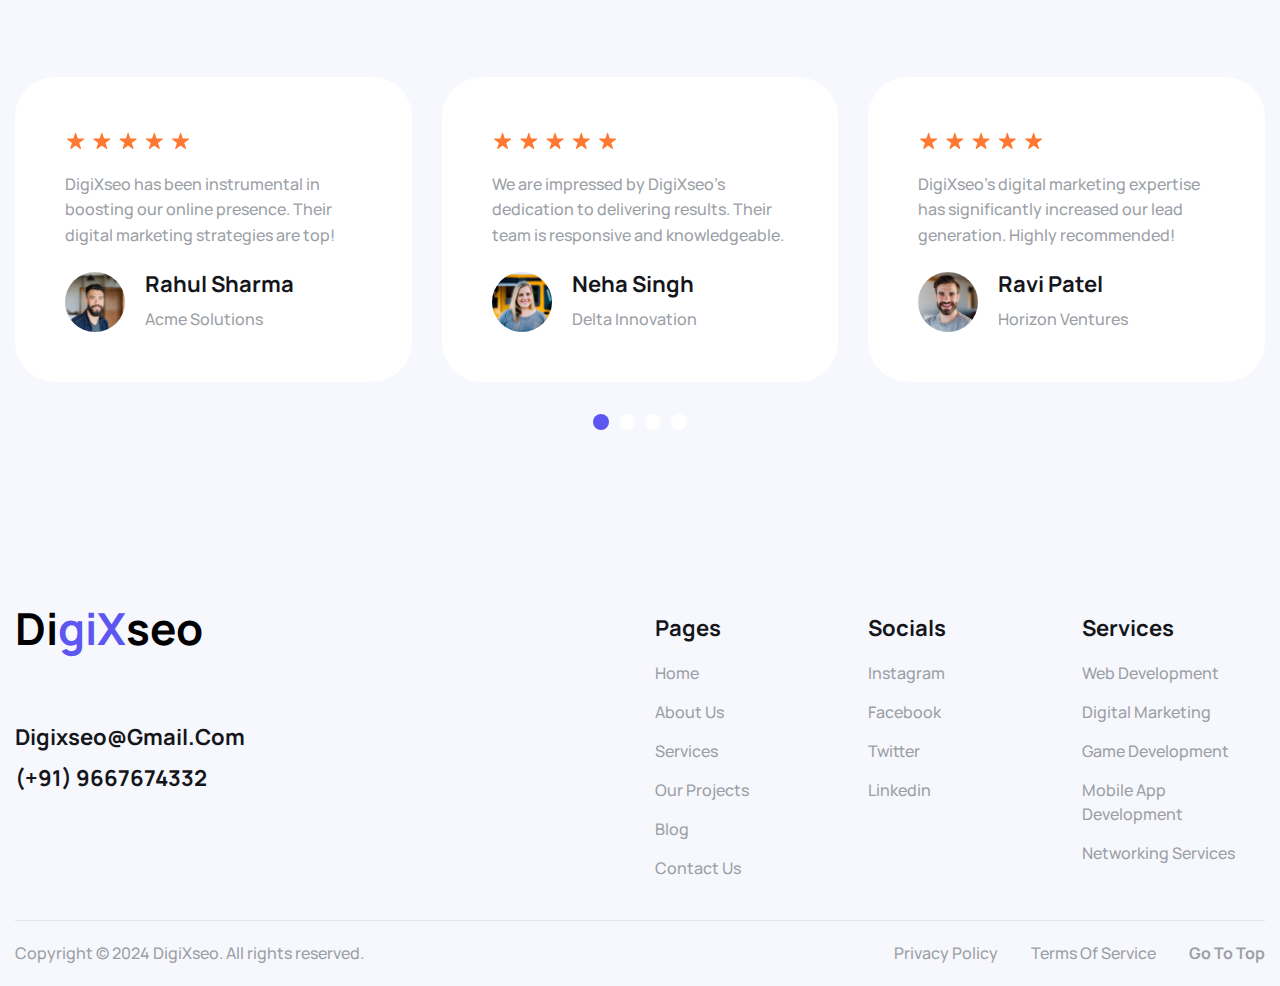
<file: about.html>
<!DOCTYPE html>
<html lang="zxx">

<!-- Mirrored from demo.awaikenthemes.com/html-preview/weebix/about.html by HTTrack Website Copier/3.x [XR&CO'2014], Thu, 04 Jul 2024 09:05:09 GMT -->
<head>
	<!-- Meta -->
<meta charset="utf-8">
<meta http-equiv="X-UA-Compatible" content="IE=edge">
<meta name="viewport" content="width=device-width, initial-scale=1.0">
<meta name="description" content="Digixseo offers expert digital marketing solutions to help your business grow online. From SEO and PPC to social media management, we provide tailored strategies for success.">
<meta name="keywords" content="Digital Marketing, SEO, PPC, Social Media Management, Online Marketing, Business Growth, Digixseo">
<meta name="author" content="Digixseo">
<!-- Page Title -->

<title>Digixseo - Best SEO & Digital Marketing Services in Delhi</title>
	<!-- Favicon Icon -->
	<link rel="shortcut icon" type="image/x-icon" href="images/icons8-d-50.png">
	<!-- Google Fonts Css-->
	<link rel="preconnect" href="https://fonts.googleapis.com/">
	<link rel="preconnect" href="https://fonts.gstatic.com/" crossorigin>
	<link href="https://fonts.googleapis.com/css2?family=Manrope:wght@400;500;700&amp;display=swap" rel="stylesheet">
    <link rel="icon" href="https://www.google.com/s2/favicons?domain=example.com" type="image/x-icon">

	<!-- Bootstrap Css -->
	<link href="css/bootstrap.min.css" rel="stylesheet" media="screen">
	<!-- SlickNav Css -->
	<link href="css/slicknav.min.css" rel="stylesheet">
	<!-- Swiper Css -->
	<link rel="stylesheet" href="css/swiper-bundle.min.css">
	<!-- Font Awesome Icon Css-->
	<link href="css/all.css" rel="stylesheet" media="screen">
	<!-- Animated Css -->
	<link href="css/animate.css" rel="stylesheet">
	<!-- Magnific Popup Core Css File -->
	<link rel="stylesheet" href="css/magnific-popup.css">
	<!-- Main Custom Css -->
	<link href="css/custom.css" rel="stylesheet" media="screen">
    <link rel="stylesheet" href="style.css">
   
</head>
<body class="tt-magic-cursor">

  

	<!-- Magic Cursor Start -->
	<div id="magic-cursor">
		<div id="ball"></div>
	</div>
	<!-- Magic Cursor End -->

    <!-- Header Start -->
    <header class="main-header">
		<div class="header-sticky">
			<nav class="navbar navbar-expand-lg">
				<div class="container">
					<!-- Logo Start -->
					<a class="navbar-brand" href="index.html">
                        <span class="logo-text">
                            <span style="color: black;">D</span><span style="color: black;">i</span><span style="color: #5D56F1;">giX</span><span style="color: black;">seo</span>
                        </span>
                    </a>
					<!-- Logo End -->

						<!-- Main Menu Start -->
					<div class="collapse navbar-collapse main-menu">
                        <div class="nav-menu-wrapper">
                            <ul class="navbar-nav mr-auto" id="menu">
                                <li class="nav-item"><a class="nav-link" href="index.html">
                                    home</a>
                                </li>                                
                                <li class="nav-item"><a class="nav-link" href="about.html">about us</a></li>
                                <li class="nav-item"><a class="nav-link" href="services.html">services</a></li>
                                                                   <li class="nav-item"><a class="nav-link" href="ourwork.html">Our Projects</a></li>

                                                                           <li class="nav-item"><a class="nav-link" href="blog.html">blog</a></li>
                        
                                <li class="nav-item"><a class="nav-link" href="contact-us.html">
                                    Contact</a></li>
                              
                           
                                <li class="nav-item highlighted-menu"><a class="nav-link" href="contact-us.html">free consultation</a></li>                               
                            </ul>
                        </div>
                        <!-- Let’s Start Button Start -->
                        <div class="header-btn d-inline-flex">
                            <a href="contact-us.html" class="btn-default">free consultation</a>
                        </div>
                        <!-- Let’s Start Button End -->
					</div>
					<!-- Main Menu End -->

					<div class="navbar-toggle"></div>
				</div>
			</nav>
			<div class="responsive-menu"></div>
		</div>
	</header>
	<!-- Header End -->

    <!-- Page About Section Start -->
    <div class="page-about">
        <div class="container">
            <div class="row align-items-center">
                <div class="col-lg-6">
                    <!-- About Us Image Start -->
                    <div class="page-about-image">
                        <div class="about-img-1">
                            <figure class="image-anime reveal">
                                <img src="images/istockphoto-1493776860-612x612.jpg" alt="about image 1">
                            </figure>
                        </div>
                        <div class="about-img-2">
                            <figure class="image-anime reveal">
                                <img src="images/page-about-2.jpg" alt="about image 2">
                            </figure>
                        </div>
                        <div class="work-experience">
                            <div class="work-experience-icon">
                                <img src="images/icon-work-experience.svg" alt=" icon image ">
                            </div>
                            <div class="work-experience-content">
                                <h3><span class="counter">10</span>+</h3>
							    <p>Work Experience</p>
                            </div>
                        </div>
                    </div>
                    <!-- About Us Image End -->
                </div>

                <div class="col-lg-6">
                    <!-- About Us Content Start -->
                    <div class="about-content">
    <!-- Section Title Start -->
    <div class="section-title">
        <h3 class="wow fadeInUp">About DigiXseo</h3>
        <h2 class="text-anime-style-3">Crafting Websites That Amplify Your Brand's Voice</h2>
    </div>
    <!-- Section Title End -->
    <p class="wow fadeInUp" data-wow-delay="0.25s">
        At DigiXseo, we specialize in delivering premium digital marketing solutions. Our expert team employs cutting-edge strategies to elevate your business's online presence and drive measurable success.
    </p>
    <p class="wow fadeInUp" data-wow-delay="0.5s">
        From comprehensive SEO services to creative social media campaigns, we cover all facets of digital marketing. Our mission is to fuel your growth and ensure your brand thrives in the competitive digital landscape.
    </p>
    <ul class="wow fadeInUp" data-wow-delay="0.75s">
        <li>Scalable Solutions</li>
        <li>Immediate Impact</li>
        <li>Industry Expertise</li>
        <li>Time Zone Flexibility</li>
        <li>Full Flexibility</li>
        <li>Proactive Support</li>
    </ul>
</div>

                    <!-- About Us Content End -->
                </div>
            </div>
        </div>
    </div>
    <!-- Page About Section End -->

    <!-- Why Choose Us Section Start -->
    <div class="why-choose-us">
        <div class="container">
            <div class="row section-row align-items-center">
                <div class="col-lg-8 col-md-12">
                    <!-- Section Title Start -->
                    <div class="section-title">
                        <h3 class="wow fadeInUp">Why Choose DigiXseo?</h3>
                        <h2 class="text-anime-style-3">Our Commitment to Excellence</h2>
                    </div>
                    <!-- Section Title End -->
                </div>
            </div>
    
            <div class="row">
                <div class="col-lg-4 col-md-6">
                    <!-- Why Choose Item Start -->
                    <div class="why-choose-us-item wow fadeInUp" data-wow-delay="0.25s">
                        <div class="icon-box">
                            <img src="images/icon-whyus-1.svg" alt="icon image">
                        </div>
                        <h3>Innovation</h3>
                        <p>At DigiXseo, we innovate to stay ahead in digital marketing solutions.</p>
                    </div>
                    <!-- Why Choose Item End -->
                </div>
    
                <div class="col-lg-4 col-md-6">
                    <!-- Why Choose Item Start -->
                    <div class="why-choose-us-item wow fadeInUp" data-wow-delay="0.5s">
                        <div class="icon-box">
                            <img src="images/icon-whyus-2.svg" alt="icon image">
                        </div>
                        <h3>Quality-Focused</h3>
                        <p>We maintain high standards to deliver quality results that exceed expectations.</p>
                    </div>
                    <!-- Why Choose Item End -->
                </div>
    
                <div class="col-lg-4">
                    <!-- Why Choose Item Start -->
                    <div class="why-choose-us-item wow fadeInUp" data-wow-delay="0.75s">
                        <div class="icon-box">
                            <img src="images/icon-whyus-3.svg" alt="icon image">
                        </div>
                        <h3>Value for Money</h3>
                        <p>Get the most out of your investment with our cost-effective digital solutions.</p>
                    </div>
                    <!-- Why Choose Item End -->
                </div>
    
                <div class="col-md-12">
                    <!-- Why Us Explore Item Start -->
                    <div class="why-us-explore-item">
                        <div class="row">
                            <div class="col-md-12">
                                <div class="why-us-section-title">
                                    <!-- Section Title Start -->
                                    <div class="section-title">
                                        <h2 class="text-anime-style-3">Explore Our Outstanding Work</h2>
                                    </div>
                                    <!-- Section Title End -->
    
                                    <!-- Explore Item Icon Start -->
                                    <div class="explore-item-icon">
                                        <img src="images/icon-whyus-4.svg" alt="icon image">
                                    </div>
                                    <!-- Explore Item Icon End -->
                                </div>
                            </div>
                        </div>                        
    
                        <div class="row align-items-center">
                            <div class="col-lg-6">
                                <!-- Explore Item Content Start -->
                                <div class="explore-item-content wow fadeInUp" data-wow-delay="0.25s">
                                    <p>Discover how DigiXseo transforms ideas into impactful digital strategies.</p>
                                </div>
                                <!-- Explore Item Content End -->
                            </div>
    
                            <div class="col-lg-6">
                                <!-- Explore Item Content Start -->
                                <div class="explore-item-tags wow fadeInUp" data-wow-delay="0.25s">
                                    <ul>
                                        <li><a href="https://www.instagram.com/digixseo/" target="_blank"
                                            class="btn-default">instagram</a></li>
                                        <li><a href="https://www.linkedin.com/in/digi-xseo-
                                            9581402b9/"  target="_blank"            class="btn-default">LinkedIn</a></li>
                                        <li><a href="contact-us.html"  class="btn-default">Contact Us</a></li>
                                    </ul>
                                </div>
                                <!-- Explore Item Content End -->
                            </div>
                        </div>                        
                    </div>
                    <!-- Why Us Explore Item End -->
                </div>
            </div>
        </div>
    </div>
    <!-- Why Choose us Section End -->

    <!-- Exclusive Partners Section Start -->
    <!-- <div class="exclusive-partners">
        <div class="container">
            <div class="row section-row align-items-center">
                <div class="col-lg-12"> -->
                    <!-- Section Title Start -->
                    <!-- <div class="section-title">
                        <h3 class="wow fadeInUp">executive partners</h3>
                        <h2 class="text-anime-style-3">100+ Partners & supporters</h2>
                    </div> -->
                    <!-- Section Title End -->
                <!-- </div>
            </div> -->

            <!-- <div class="row">
                <div class="col-lg-3 col-6"> -->
                    <!-- Partners Logo Start -->
                    <!-- <div class="partners-logo wow fadeInUp" data-wow-delay="0.2s">
                        <img src="images/icon-partners-1.svg" alt="icon image">
                    </div> -->
                    <!-- Partners Logo End -->
                <!-- </div> -->

                <!-- <div class="col-lg-3 col-6"> -->
                    <!-- Partners Logo Start -->
                    <!-- <div class="partners-logo wow fadeInUp" data-wow-delay="0.4s">
                        <img src="images/icon-partners-2.svg" alt="icon image">
                    </div> -->
                    <!-- Partners Logo End -->
                <!-- </div> -->

                <!-- <div class="col-lg-3 col-6"> -->
                    <!-- Partners Logo Start -->
                    <!-- <div class="partners-logo wow fadeInUp" data-wow-delay="0.6s">
                        <img src="images/icon-partners-3.svg" alt="icon image">
                    </div> -->
                    <!-- Partners Logo End -->
                <!-- </div> -->

                <!-- <div class="col-lg-3 col-6"> -->
                    <!-- Partners Logo Start -->
                    <!-- <div class="partners-logo wow fadeInUp" data-wow-delay="0.8s">
                        <img src="images/icon-partners-4.svg" alt="icon image">
                    </div> -->
                    <!-- Partners Logo End -->
                <!-- </div> -->

                <!-- <div class="col-lg-3 col-6"> -->
                    <!-- Partners Logo Start -->
                    <!-- <div class="partners-logo wow fadeInUp" data-wow-delay="1s">
                        <img src="images/icon-partners-3.svg" alt="icon image">
                    </div> -->
                    <!-- Partners Logo End -->
                <!-- </div> -->

                <!-- <div class="col-lg-3 col-6"> -->
                    <!-- Partners Logo Start -->
                    <!-- <div class="partners-logo wow fadeInUp" data-wow-delay="1.2s">
                        <img src="images/icon-partners-4.svg" alt="icon image">
                    </div> -->
                    <!-- Partners Logo End -->
                <!-- </div> -->

                <!-- <div class="col-lg-3 col-6"> -->
                    <!-- Partners Logo Start -->
                    <!-- <div class="partners-logo wow fadeInUp" data-wow-delay="1.4s">
                        <img src="images/icon-partners-1.svg" alt="icon image">
                    </div> -->
                    <!-- Partners Logo End -->
                <!-- </div> -->

                <!-- <div class="col-lg-3 col-6"> -->
                    <!-- Partners Logo Start -->
                    <!-- <div class="partners-logo wow fadeInUp" data-wow-delay="1.6s">
                        <img src="images/icon-partners-2.svg" alt="icon image">
                    </div> -->
                    <!-- Partners Logo End -->
                <!-- </div>
            </div>
        </div>
    </div> -->
    <!-- Exclusive Partners Section End -->

    <!-- Overview Comapny Section Start -->
    <div class="overview-company">
        <div class="container">
            <div class="row section-row align-items-center">
                <div class="col-lg-12">
                    <!-- Section Title Start -->
                    <div class="section-title">
                        <h3 class="wow fadeInUp">ourview comapny</h3>
                        <h2 class="text-anime-style-3">Stats that matter</h2>
                    </div>
                    <!-- Section Title End -->
                </div>
            </div>

            <div class="row">
                <div class="col-lg-3 col-md-6">
                    <!-- Counter Box Start -->
                    <div class="counter-box">
                        <h3><em>#</em><span>1</span> IT Services</h3>
						<p>Company In India</p>
                    </div>
                    <!-- Counter Box End -->
                </div>

                <div class="col-lg-3 col-md-6">
                    <!-- Counter Box Start -->
                    <div class="counter-box">
                        <h3><span class="counter">100</span><em>+</em></h3>
						<p>Global Clients</p>
                    </div>
                    <!-- Counter Box End -->
                </div>

                <div class="col-lg-3 col-md-6">
                    <!-- Counter Box Start -->
                    <div class="counter-box">
                        <h3><span class="counter">10</span><em>+</em> years</h3>
						<p>In Development</p>
                    </div>
                    <!-- Counter Box End -->
                </div>

                <div class="col-lg-3 col-md-6">
                    <!-- Counter Box Start -->
                    <div class="counter-box">
                        <h3>INR<span class="counter">10</span><em>+</em> Million</h3>
                        <p>Total Revenue</p>
                    </div>
                    
                    <!-- Counter Box End -->
                </div>
            </div>
        </div>
    </div>
    <!-- Overview Comapny Section End -->

    <!-- Our Team Section Start -->
    <div class="our-team">
        <div class="container">
            <div class="row section-row align-items-center">
                <div class="col-lg-12">
                    <!-- Section Title Start -->
                    <div class="section-title">
                        <h3 class="wow fadeInUp">our team</h3>
                        <h2 class="text-anime-style-3">Meet the expert</h2>
                    </div>
                    <!-- Section Title End -->
                </div>
            </div>

            <div class="row">
                <div class="col-lg-3 col-md-6">
                    <!-- Team Member Item Start -->
                    <div class="team-member-item wow fadeInUp" data-wow-delay="0.25s">
                        <!-- Team Img Start -->
                        <div class="team-image">
                            <figure>
                                <img src="images/team-1.jpg" alt="team image">
                            </figure>

                            <div class="our-team-social-icon">
                                <ul>
                                    <li><a href="#" class="social-icon"><i class="fa-brands fa-instagram"></i></a></li>
                                    <li><a href="#" class="social-icon"><i class="fa-brands fa-linkedin-in"></i></a></li>
                                    <li><a href="#" class="social-icon"><i class="fa-brands fa-twitter"></i></a></li>
                                    <li><a href="#" class="social-icon"><i class="fa-brands fa-facebook-f"></i></a></li>
                                </ul>
                            </div>
                        </div>
                        <!-- Team Img End -->

                        <!-- Team Body Start -->
                        <div class="team-body">
                            <div class="team-content">
                                <h3>Arita Banson</h3>
                                <p>Founder & CEO</p>
                            </div>
                            <div class="team-icon"> 
                                <a href="#"><img src="images/icon-share.svg" alt="icon image"></a>
                            </div>
                        </div>
                        <!-- Team Body End -->
                    </div>
                    <!-- Team Member Item End -->
                </div>

                <div class="col-lg-3 col-md-6">
                    <!-- Team Member Item Start -->
                    <div class="team-member-item wow fadeInUp" data-wow-delay="0.5s">
                        <!-- Team Img Start -->
                        <div class="team-image">
                            <figure>
                                <img src="images/team-2.jpg" alt="team image">
                            </figure>

                            <div class="our-team-social-icon">
                                <ul>
                        <li><a href="https://www.instagram.com/digixseo/" target="_blank" class="social-icon"><i class="fa-brands fa-instagram"></i></a></li>
                        <li><a href="https://www.linkedin.com/in/digi-xseo-9581402b9/" target="_blank" class="social-icon"><i class="fa-brands fa-linkedin-in"></i></a></li>
                        <li><a href="https://x.com/digixseo" target="_blank" class="social-icon"><i class="fa-brands fa-twitter"></i></a></li>
                        <li><a href="https://www.facebook.com/profile.php?id=61557235050083" target="_blank" class="social-icon"><i class="fa-brands fa-facebook-f"></i></a></li>
                                </ul>
                            </div>
                        </div>
                        <!-- Team Img End -->

                        <!-- Team Body Start -->
                        <div class="team-body">
                            <div class="team-content">
                                <h3>John Doe</h3>
                                <p>Sr. Development</p>
                            </div>
                            <div class="team-icon"> 
                                <a href="#"><img src="images/icon-share.svg" alt="icon image"></a>
                            </div>
                        </div>
                        <!-- Team Body End -->
                    </div>
                    <!-- Team Member Item End -->
                </div>

                <div class="col-lg-3 col-md-6">
                    <!-- Team Member Item Start -->
                    <div class="team-member-item wow fadeInUp" data-wow-delay="0.75s">
                        <!-- Team Img Start -->
                        <div class="team-image">
                            <figure>
                                <img src="images/team-3.jpg" alt="team image">
                            </figure>

                            <div class="our-team-social-icon">
                                <ul>
                                    <li><a href="https://www.instagram.com/digixseo/" target="_blank" class="social-icon"><i class="fa-brands fa-instagram"></i></a></li>
                                    <li><a href="https://www.linkedin.com/in/digi-xseo-9581402b9/" target="_blank" class="social-icon"><i class="fa-brands fa-linkedin-in"></i></a></li>
                                    <li><a href="https://x.com/digixseo" target="_blank" class="social-icon"><i class="fa-brands fa-twitter"></i></a></li>
                                    <li><a href="https://www.facebook.com/profile.php?id=61557235050083" target="_blank" class="social-icon"><i class="fa-brands fa-facebook-f"></i></a></li>
                                            </ul>
                            </div>
                        </div>
                        <!-- Team Img End -->

                        <!-- Team Body Start -->
                        <div class="team-body">
                            <div class="team-content">
                                <h3>Arita Doe</h3>
                                <p>Sr. Designer</p>
                            </div>
                            <div class="team-icon"> 
                                <a href="#"><img src="images/icon-share.svg" alt="icon image"></a>
                            </div>
                        </div>
                        <!-- Team Body End -->
                    </div>
                    <!-- Team Member Item End -->
                </div>

                <div class="col-lg-3 col-md-6">
                    <!-- Team Member Item Start -->
                    <div class="team-member-item wow fadeInUp" data-wow-delay="1s">
                        <!-- Team Img Start -->
                        <div class="team-image">
                            <figure>
                                <img src="images/team-4.jpg" alt="team image">
                            </figure>

                            <div class="our-team-social-icon">
                                <ul>
                                    <li><a href="https://www.instagram.com/digixseo/" target="_blank" class="social-icon"><i class="fa-brands fa-instagram"></i></a></li>
                                    <li><a href="https://www.linkedin.com/in/digi-xseo-9581402b9/" target="_blank" class="social-icon"><i class="fa-brands fa-linkedin-in"></i></a></li>
                                    <li><a href="https://x.com/digixseo" target="_blank" class="social-icon"><i class="fa-brands fa-twitter"></i></a></li>
                                    <li><a href="https://www.facebook.com/profile.php?id=61557235050083" target="_blank" class="social-icon"><i class="fa-brands fa-facebook-f"></i></a></li>
                                            </ul>
                            </div>
                        </div>
                        <!-- Team Img End -->

                        <!-- Team Body Start -->
                        <div class="team-body">
                            <div class="team-content">
                                <h3>Banson Doe</h3>
                                <p>Sr. Manager</p>
                            </div>
                            <div class="team-icon"> 
                                <a href="#"><img src="images/icon-share.svg" alt="icon image"></a>
                            </div>
                        </div>
                        <!-- Team Body End -->
                    </div>
                    <!-- Team Member Item End -->
                </div>
            </div>
        </div>
    </div>
    <!-- Our Team Section End -->

    <!-- Scrolling Ticker Section Start -->
    <div class="scrolling-ticker">
        <div class="scrolling-ticker-box">
            <div class="scrolling-content">
                <span><i class="fa-solid fa-circle"></i>Web Development</span>
                <span><i class="fa-solid fa-circle"></i>Game Development</span>
                <span><i class="fa-solid fa-circle"></i>App Development</span>
                <span><i class="fa-solid fa-circle"></i>Digital Marketing</span>
                <span><i class="fa-solid fa-circle"></i>SEO Optimization</span>
                <span><i class="fa-solid fa-circle"></i>Graphics Design</span>
                <span><i class="fa-solid fa-circle"></i>Networking Services</span>
            </div>

            <div class="scrolling-content">
                <span><i class="fa-solid fa-circle"></i>Web Development</span>
                <span><i class="fa-solid fa-circle"></i>Game Development</span>
                <span><i class="fa-solid fa-circle"></i>App Development</span>
                <span><i class="fa-solid fa-circle"></i>Digital Marketing</span>
                <span><i class="fa-solid fa-circle"></i>SEO Optimization</span>
                <span><i class="fa-solid fa-circle"></i>Graphics Design</span>
                <span><i class="fa-solid fa-circle"></i>Networking Services</span>
            </div>
        </div>
    </div>
    <!-- Scrolling Ticker Section End -->

    <!-- clients testimonials Section Start -->
	<div class="clients-testimonials">
        <div class="container">
            <div class="row section-row align-items-center">
                <div class="col-lg-8 col-md-12">
                    <!-- Section Title Start -->
                    <div class="section-title">
                        <h3 class="wow fadeInUp">client testimonials</h3>
                        <h2 class="text-anime-style-3">Our customers love us.</h2>
                    </div>
                    <!-- Section Title End -->
                </div>
            </div>
    
            <div class="row">
                <div class="col-md-12">
                    <!-- Testimonial Slider Start -->
                    <div class="testimonial-slider">
                        <div class="swiper">
                            <div class="swiper-wrapper">
                                <!-- Testimonial Slide Start -->
                                <div class="swiper-slide">
                                    <div class="testimonial-item">
                                        <div class="testimonial-rating">
                                            <img src="images/icon-star.svg" alt="icon image">
                                        </div>										
    
                                        <div class="testimonial-content">
                                            <p>DigiXseo has been instrumental in boosting our online presence. Their digital marketing strategies are top!</p>
                                        </div>											
    
                                        <div class="testimonial-body">
                                            <figure class="image-anime">
                                                <img src="images/author-1.jpg" alt="team image">
                                            </figure>
                                            <div class="testimonial-author-title">
                                                <h2>Rahul Sharma</h2>
                                                <p>Acme Solutions</p>
                                            </div>										
                                        </div>													
                                    </div>
                                </div>
                                <!-- Testimonial Slide End -->
                                    
                                <!-- Testimonial Slide Start -->
                                <div class="swiper-slide">
                                    <div class="testimonial-item">
                                        <div class="testimonial-rating">
                                            <img src="images/icon-star.svg" alt="icon image">
                                        </div>										
    
                                        <div class="testimonial-content">
                                            <p>We are impressed by DigiXseo's dedication to delivering results. Their team is responsive and knowledgeable.</p>
                                        </div>											
    
                                        <div class="testimonial-body">
                                            <figure class="image-anime">
                                                <img src="images/author-2.jpg" alt="team image">
                                            </figure>
                                            <div class="testimonial-author-title">
                                                <h2>Neha Singh</h2>
                                                <p>Delta Innovation</p>
                                            </div>										
                                        </div>													
                                    </div>
                                </div>
                                <!-- Testimonial Slide End -->
    
                                <!-- Testimonial Slide Start -->
                                <div class="swiper-slide">
                                    <div class="testimonial-item">
                                        <div class="testimonial-rating">
                                            <img src="images/icon-star.svg" alt="icon image">
                                        </div>										
    
                                        <div class="testimonial-content">
                                            <p>DigiXseo's digital marketing expertise has significantly increased our lead generation. Highly recommended!</p>
                                        </div>											
    
                                        <div class="testimonial-body">
                                            <figure class="image-anime">
                                                <img src="images/author-3.jpg" alt="team image">
                                            </figure>
                                            <div class="testimonial-author-title">
                                                <h2>Ravi Patel</h2>
                                                <p>Horizon Ventures</p>
                                            </div>										
                                        </div>													
                                    </div>
                                </div>
                                <!-- Testimonial Slide End -->
    
                                <!-- Testimonial Slide Start -->
                                <div class="swiper-slide">
                                    <div class="testimonial-item">
                                        <div class="testimonial-rating">
                                            <img src="images/icon-star.svg" alt="icon image">
                                        </div>										
    
                                        <div class="testimonial-content">
                                            <p>Working with DigiXseo has been a game-changer for our online marketing strategy. Exceptional service!</p>
                                        </div>											
    
                                        <div class="testimonial-body">
                                            <figure class="image-anime">
                                                <img src="images/author-2.jpg" alt="team image">
                                            </figure>
                                            <div class="testimonial-author-title">
                                                <h2>Megha Gupta</h2>
                                                <p>Omega Solutions</p>
                                            </div>										
                                        </div>													
                                    </div>
                                </div>
                                <!-- Testimonial Slide End -->             
                            </div>
                            <div class="swiper-pagination"></div>
                        </div>
                    </div>
                    <!-- Testimonial Slider End -->
                </div>
            </div>
        </div>
    </div>
    
    <!-- clients testimonials Section End -->

      <!-- Social icons -->
    <div class="icon-container">
      <div class="icon whatsapp">
        <a
          href="https://api.whatsapp.com/send?phone=+919667674332&text=Hi!%20I%20would%20like%20to%20know%20more%20about%20your%20services."
          target="_blank"
        >
          <img src="images/whatsapp.png" alt="WhatsApp" />
        </a>
      </div>

      <div class="icon pbmit-call-text">
        <a href="tel:+91 9667674332" target="_blank">
          <img src="images/telephone.png" alt="telephone" />
        </a>
      </div>
    </div>

    <!-- Social icons -->

    <!-- Footer Start -->
	<footer class="main-footer">
        <div class="container">
			<div class="row">
				<div class="col-md-12">
					<!-- Mega Footer Start -->
					<div class="mega-footer">
						<div class="row">
							<div class="col-lg-6 col-md-12">
								<!-- Footer About Start -->
								<div class="footer-about">
									<figure>
                                        <a class="navbar-brand" href="index.html">
                                            <span class="logo-text2">
                                                <span style="color: black;">D</span><span style="color: black;">i</span><span style="color: #5D56F1;">giX</span><span style="color: black;">seo</span>
                                            </span>
                                            </a>
                                            <br>
                                            <br>
                                            <p class="wow fadeInUp" data-wow-delay="0.25s"
                                             >
                                             Digixseo - Best SEO & Digital Marketing Services in Delhi
                                            </p>
                                    <ul>
                                        <li><a href="#">digixseo@gmail.com</a></li>
                                        <li><a href="#">(+91) 9667674332</a></li>
                                    </ul>
								</div>
								<!-- Footer About End -->
							</div>

							<div class="col-lg-2 col-md-4">
								<!-- Footer Links Start -->
								<div class="footer-links">
									<h2>pages</h2>
									<ul>
										<li><a href="index.html">Home</a></li>
										<li><a href="about.html">About Us</a></li>
										<li><a href="services.html">Services</a></li>
                                        <li><a href="ourwork.html">Our Projects</a></li>

										<li><a href="blog.html">Blog</a></li>
										<li><a href="contact-us.html">Contact Us</a></li>
									</ul>
								</div>
								<!-- Footer Links End -->
							</div>

							<div class="col-lg-2 col-md-4">
								<!-- Footer Links Start -->
								<div class="footer-links">
									<h2>Socials</h2>
									<ul>
										<li><a href="https://www.instagram.com/digixseo/" target="_blank">instagram</a></li>
										<li><a href="https://www.facebook.com/profile.php?id=61557235050083" target="_blank">facebook</a></li>
										<li><a href="https://x.com/digixseo" target="_blank">twitter</a></li>
										<li><a href="https://www.linkedin.com/in/digi-xseo-9581402b9/" target="_blank">linkedin</a></li>
									</ul>
								</div>
								<!-- Footer Links End -->
							</div>

							<div class="col-lg-2 col-md-4">
								<!-- Footer Links Start -->
								<div class="footer-links">
									<h2>services</h2>
									<ul>
										<li><a href="#">web development</a></li>
										<li><a href="#">digital marketing</a></li>
										<li><a href="#">game development</a></li>
										<li><a href="#">mobile app development</a></li>
										<li><a href="#">networking services</a></li>
									</ul>
								</div>
								<!-- Footer Links End -->
							</div>
						</div>
					</div>
					<!-- Mega Footer End -->

					<!-- Copyright Footer Start -->
					<div class="footer-copyright">
                        <div class="row align-items-center">
                            <div class="col-lg-6">
                                <!-- Footer Copyright Content Start -->
								<div class="footer-copyright-text">
									<p>Copyright © 2024 DigiXseo. All rights reserved.</p>
								</div>
								<!-- Footer Copyright Content End -->
                            </div>
                            <div class="col-lg-6">
                                <!-- Footer Policy Links Start -->
                                <div class="footer-policy-links">
                                    <ul>
                                        <li><a href="#">privacy policy</a></li>
                                        <li><a href="#">terms of service</a></li>
                                        <li class="highlighted"><a href="#top">go to top</a></li>
                                    </ul>
                                </div>
                                <!-- Footer Policy Links End -->
                            </div>
                        </div>						
					</div>
					<!-- Copyright Footer End -->
				</div>
			</div>
		</div>
    </footer>
    <!-- Footer End -->

    <!-- Jquery Library File -->
    <script src="js/jquery-3.7.1.min.js"></script>
    <!-- Bootstrap js file -->
    <script src="js/bootstrap.min.js"></script>
    <!-- Validator js file -->
    <script src="js/validator.min.js"></script>
    <!-- SlickNav js file -->
    <script src="js/jquery.slicknav.js"></script>
    <!-- Swiper js file -->
    <script src="js/swiper-bundle.min.js"></script>
    <!-- Counter js file -->
    <script src="js/jquery.waypoints.min.js"></script>
    <script src="js/jquery.counterup.min.js"></script>
    <!-- Isotop js file -->
	<script src="js/isotope.min.js"></script>
    <!-- Magnific js file -->
    <script src="js/jquery.magnific-popup.min.js"></script>
    <!-- SmoothScroll -->
    <script src="js/SmoothScroll.js"></script>
    <!-- MagicCursor js file -->
    <script src="js/gsap.min.js"></script>
    <script src="js/magiccursor.js"></script>
    <!-- Text Effect js file -->
	<script src="js/SplitText.js"></script>
    <script src="js/ScrollTrigger.min.js"></script>
    <!-- Wow js file -->
    <script src="js/wow.js"></script>
    <!-- Main Custom js file -->
    <script src="js/function.js"></script>
</body>

<!-- Mirrored from demo.awaikenthemes.com/html-preview/weebix/about.html by HTTrack Website Copier/3.x [XR&CO'2014], Thu, 04 Jul 2024 09:05:11 GMT -->
</html>
</file>
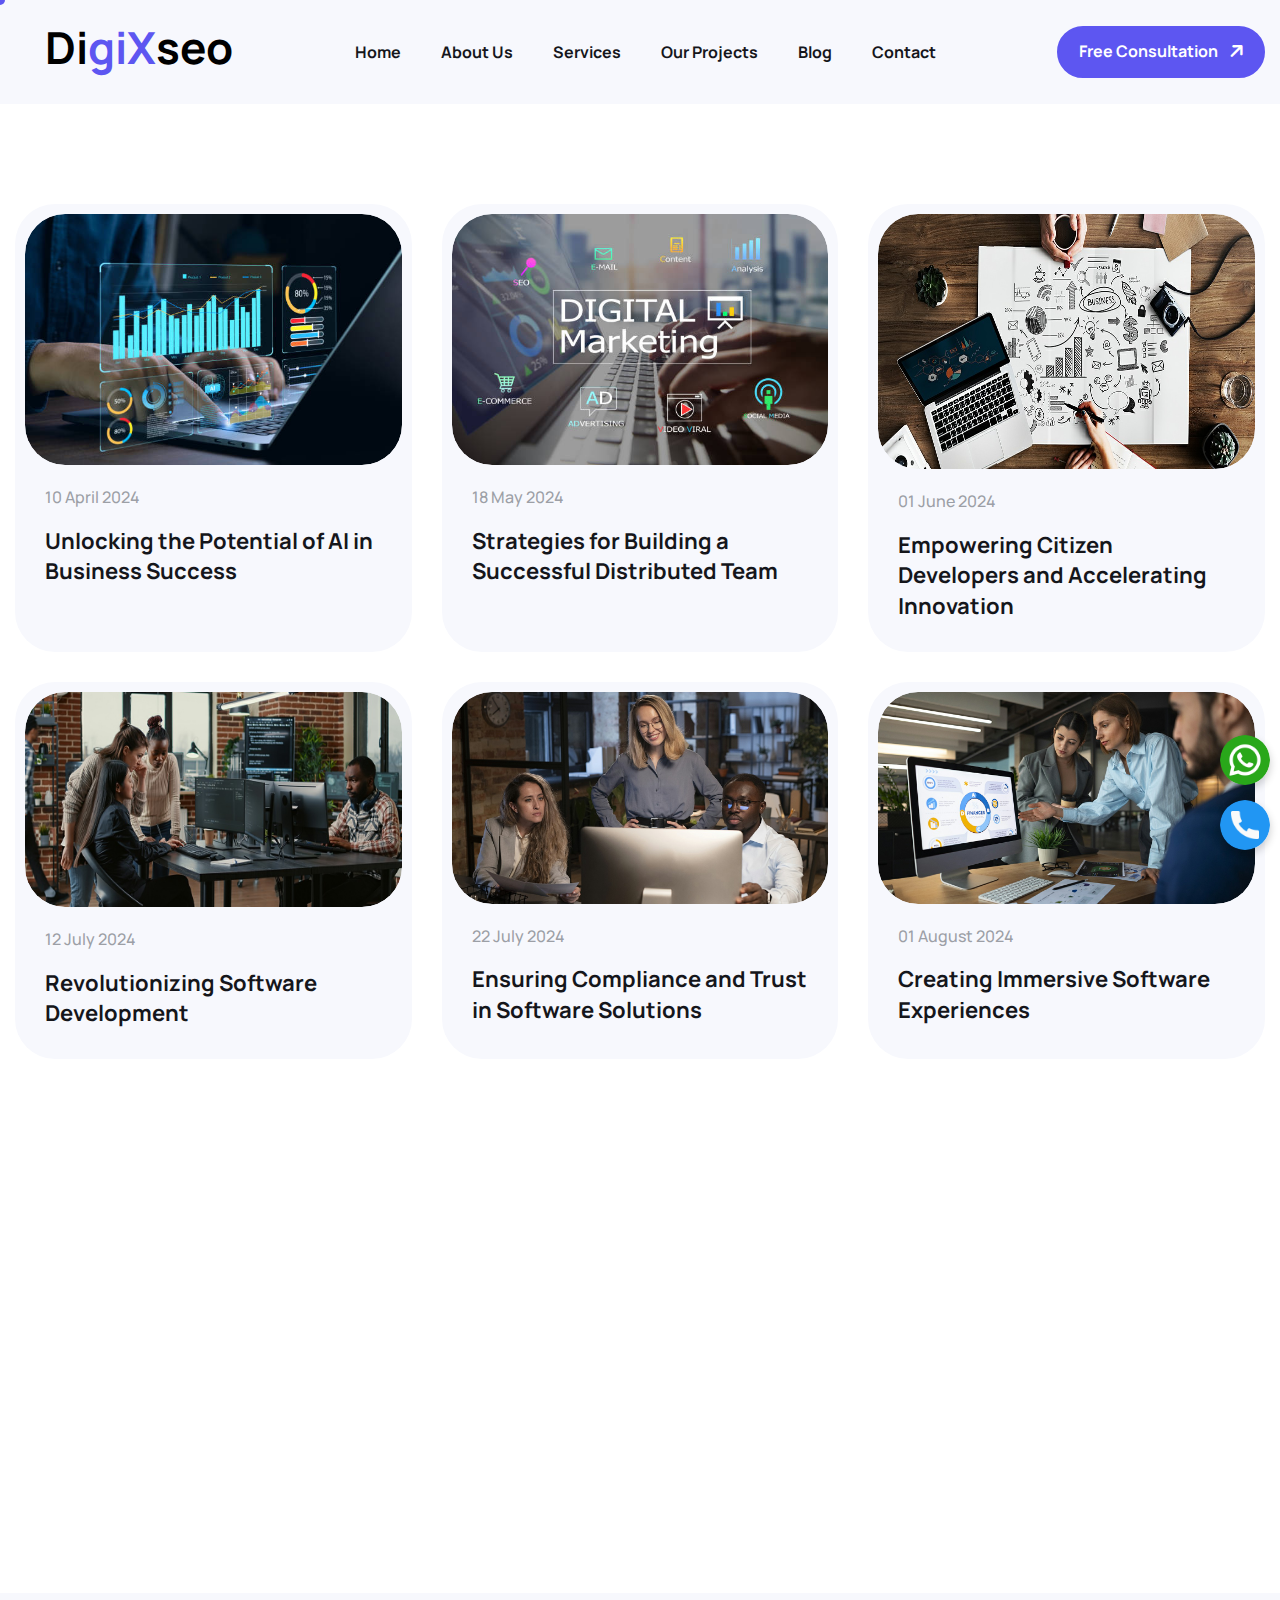
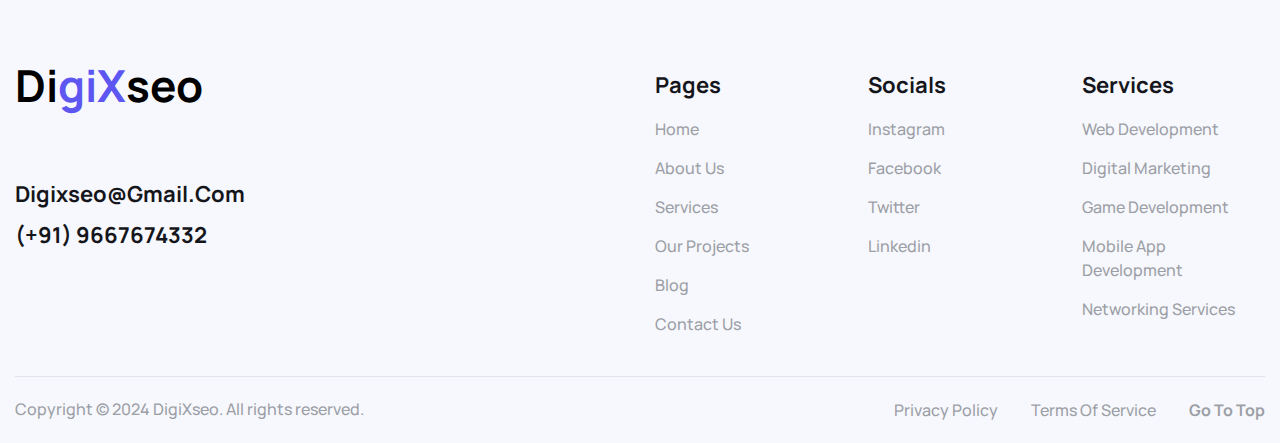
<file: blog.html>
<!DOCTYPE html>
<html lang="zxx">

<!-- Mirrored from demo.awaikenthemes.com/html-preview/weebix/blog.html by HTTrack Website Copier/3.x [XR&CO'2014], Thu, 04 Jul 2024 09:05:11 GMT -->
<head>
	<!-- Meta -->
<meta charset="utf-8">
<meta http-equiv="X-UA-Compatible" content="IE=edge">
<meta name="viewport" content="width=device-width, initial-scale=1.0">
<meta name="description" content="Digixseo offers expert digital marketing solutions to help your business grow online. From SEO and PPC to social media management, we provide tailored strategies for success.">
<meta name="keywords" content="Digital Marketing, SEO, PPC, Social Media Management, Online Marketing, Business Growth, Digixseo">
<meta name="author" content="Digixseo">
<!-- Page Title -->

<title>Digixseo - Best SEO & Digital Marketing Services in Delhi</title>
	<!-- Favicon Icon -->
	<link rel="shortcut icon" type="image/x-icon" href="images/icons8-d-50.png">
	<!-- Google Fonts Css-->
	<link rel="preconnect" href="https://fonts.googleapis.com/">
	<link rel="preconnect" href="https://fonts.gstatic.com/" crossorigin>
	<link href="https://fonts.googleapis.com/css2?family=Manrope:wght@400;500;700&amp;display=swap" rel="stylesheet">
    <link rel="icon" href="https://www.google.com/s2/favicons?domain=example.com" type="image/x-icon">

	<!-- Bootstrap Css -->
	<link href="css/bootstrap.min.css" rel="stylesheet" media="screen">
	<!-- SlickNav Css -->
	<link href="css/slicknav.min.css" rel="stylesheet">
	<!-- Swiper Css -->
	<link rel="stylesheet" href="css/swiper-bundle.min.css">
	<!-- Font Awesome Icon Css-->
	<link href="css/all.css" rel="stylesheet" media="screen">
	<!-- Animated Css -->
	<link href="css/animate.css" rel="stylesheet">
	<!-- Magnific Popup Core Css File -->
	<link rel="stylesheet" href="css/magnific-popup.css">
	<!-- Main Custom Css -->
	<link href="css/custom.css" rel="stylesheet" media="screen">
    <link rel="stylesheet" href="style.css">
   
</head>
<body class="tt-magic-cursor">

   

	<!-- Magic Cursor Start -->
	<div id="magic-cursor">
		<div id="ball"></div>
	</div>
	<!-- Magic Cursor End -->

    <!-- Header Start -->
	<header class="main-header">
		<div class="header-sticky">
			<nav class="navbar navbar-expand-lg">
				<div class="container">
					<!-- Logo Start -->
					<a class="navbar-brand" href="index.html">
                        <span class="logo-text">
                            <span style="color: black;">D</span><span style="color: black;">i</span><span style="color: #5D56F1;">giX</span><span style="color: black;">seo</span>
                        </span>
                    </a>
					<!-- Logo End -->

						<!-- Main Menu Start -->
					<div class="collapse navbar-collapse main-menu">
                        <div class="nav-menu-wrapper">
                            <ul class="navbar-nav mr-auto" id="menu">
                                <li class="nav-item"><a class="nav-link" href="index.html">
                                    home</a>
                                </li>                                
                                <li class="nav-item"><a class="nav-link" href="about.html">about us</a></li>
                                <li class="nav-item"><a class="nav-link" href="services.html">services</a></li>
                                                                   <li class="nav-item"><a class="nav-link" href="ourwork.html">Our Projects</a></li>

                                                                           <li class="nav-item"><a class="nav-link" href="blog.html">blog</a></li>
                        
                                <li class="nav-item"><a class="nav-link" href="contact-us.html">
                                    Contact</a></li>
                              
                           
                                <li class="nav-item highlighted-menu"><a class="nav-link" href="contact-us.html">free consultation</a></li>                               
                            </ul>
                        </div>
                        <!-- Let’s Start Button Start -->
                        <div class="header-btn d-inline-flex">
                            <a href="contact-us.html" class="btn-default">free consultation</a>
                        </div>
                        <!-- Let’s Start Button End -->
					</div>
					<!-- Main Menu End -->

					<div class="navbar-toggle"></div>
				</div>
			</nav>
			<div class="responsive-menu"></div>
		</div>
	</header>
	<!-- Header End -->

   

    <!-- Latest News Section Start -->
	<div class="latest-news our-blog">
        <div class="container">
			<div class="row">
				<div class="col-lg-4 col-md-6">
					<!-- Blog Item Start -->
					<div class="blog-item wow fadeInUp" data-wow-delay="0.25s">
						<!-- Blog Image Start -->
						<div class="post-featured-image">
							<figure class="image-anime">
								<a href="#"><img src="images/istockphoto-1488294044-612x612.jpg" alt="blog image"></a>
							</figure>
						</div>
						<!-- Blog Image End -->

						<!-- Blog Content Start -->
						<div class="post-item-body">
                            <p><a href="#">10 April 2024</a></p>
							<h2><a href="#">Unlocking the Potential of AI in Business Success</a></h2>                            
						</div>
						<!-- Blog Content End -->
					</div>
					<!-- Blog Item End -->
				</div>

                <div class="col-lg-4 col-md-6">
					<!-- Blog Item Start -->
					<div class="blog-item wow fadeInUp" data-wow-delay="0.5s">
						<!-- Blog Image Start -->
						<div class="post-featured-image">
							<figure class="image-anime">
								<a href="#"><img src="images/istockphoto-1171902116-612x612.jpg" alt="blog image"></a>
							</figure>
						</div>
						<!-- Blog Image End -->

						<!-- Blog Content Start -->
						<div class="post-item-body">
                            <p><a href="#">18 May 2024</a></p>
							<h2><a href="#">Strategies for Building a Successful Distributed Team</a></h2>                            
						</div>
						<!-- Blog Content End -->
					</div>
					<!-- Blog Item End -->
				</div>

                <div class="col-lg-4 col-md-6">
					<!-- Blog Item Start -->
					<div class="blog-item wow fadeInUp" data-wow-delay="0.75s">
						<!-- Blog Image Start -->
						<div class="post-featured-image">
							<figure class="image-anime">
								<a href="#"><img src="images/service-img-2.jpg" alt="blog image" height="255px"></a>
							</figure>
						</div>
						<!-- Blog Image End -->

						<!-- Blog Content Start -->
						<div class="post-item-body">
                            <p><a href="#">01 June 2024</a></p>
							<h2><a href="#">Empowering Citizen Developers and Accelerating Innovation</a></h2>                            
						</div>
						<!-- Blog Content End -->
					</div>
					<!-- Blog Item End -->
				</div>

                <div class="col-lg-4 col-md-6">
					<!-- Blog Item Start -->
					<div class="blog-item wow fadeInUp" data-wow-delay="1s">
						<!-- Blog Image Start -->
						<div class="post-featured-image">
							<figure class="image-anime">
								<a href="#"><img src="images/service-img-5.jpg" alt="blog image" height="215px"></a>
							</figure>
						</div>
						<!-- Blog Image End -->

						<!-- Blog Content Start -->
						<div class="post-item-body">
                            <p><a href="#">12 July 2024</a></p>
							<h2><a href="#">Revolutionizing Software Development</a></h2>                            
						</div>
						<!-- Blog Content End -->
					</div>
					<!-- Blog Item End -->
				</div>

                <div class="col-lg-4 col-md-6">
					<!-- Blog Item Start -->
					<div class="blog-item wow fadeInUp" data-wow-delay="1.25s">
						<!-- Blog Image Start -->
						<div class="post-featured-image">
							<figure class="image-anime">
								<a href="#"><img src="images/post-5.jpg" alt="blog image"></a>
							</figure>
						</div>
						<!-- Blog Image End -->

						<!-- Blog Content Start -->
						<div class="post-item-body">
                            <p><a href="#">22 July 2024</a></p>
							<h2><a href="#">Ensuring Compliance and Trust in Software Solutions</a></h2>                            
						</div>
						<!-- Blog Content End -->
					</div>
					<!-- Blog Item End -->
				</div>

                <div class="col-lg-4 col-md-6">
					<!-- Blog Item Start -->
					<div class="blog-item wow fadeInUp" data-wow-delay="1.5s">
						<!-- Blog Image Start -->
						<div class="post-featured-image">
							<figure class="image-anime">
								<a href="#"><img src="images/post-7.jpg" alt="blog image"></a>
							</figure>
						</div>
						<!-- Blog Image End -->

						<!-- Blog Content start -->
						<div class="post-item-body">
                            <p><a href="#">01 August 2024</a></p>
							<h2><a href="#">Creating Immersive Software Experiences</a></h2>                            
						</div>
						<!-- Blog Content End -->
					</div>
					<!-- Blog Item End -->
				</div>

				<div class="col-lg-4 col-md-6">
					<!-- Blog Item Start -->
					<div class="blog-item wow fadeInUp" data-wow-delay="1s">
						<!-- Blog Image Start -->
						<div class="post-featured-image">
							<figure class="image-anime">
								<a href="#"><img src="images/post-1.jpg" alt="blog image"></a>
							</figure>
						</div>
						<!-- Blog Image End -->

						<!-- Blog Content Start -->
						<div class="post-item-body">
                            <p><a href="#">10 August 2024</a></p>
							<h2><a href="#">Revolutionizing Software Development</a></h2>                            
						</div>
						<!-- Blog Content End -->
					</div>
					<!-- Blog Item End -->
				</div>
				
                <div class="col-lg-4 col-md-6">
					<!-- Blog Item Start -->
					<div class="blog-item wow fadeInUp" data-wow-delay="1.25s">
						
						<!-- Blog Image Start -->
						<div class="post-featured-image">
							<figure class="image-anime">
								<a href="#"><img src="images/post-2.jpg" alt="blog image"></a>
							</figure>
						</div>
						<!-- Blog Image End -->

						<!-- Blog Content Start -->
						<div class="post-item-body">
                            <p><a href="#">12 August 2024</a></p>
							<h2><a href="#">Ensuring Compliance and Trust in Software Solutions</a></h2>                            
						</div>
						<!-- Blog Content End -->
					</div>
					<!-- Blog Item End -->
				</div>

                <div class="col-lg-4 col-md-6">
					<!-- Blog Item Start -->
					<div class="blog-item wow fadeInUp" data-wow-delay="1.5s">
						<!-- Blog Image Start -->
						<div class="post-featured-image">
							<figure class="image-anime">
								<a href="#"><img src="images/post-8.jpg" alt="blog image"></a>
							</figure>
						</div>
						<!-- Blog Image End -->

						<!-- Blog Content start -->
						<div class="post-item-body">
                            <p><a href="#">18 August 2024</a></p>
							<h2><a href="#">Creating Immersive Software Experiences</a></h2>                            
						</div>
						<!-- Blog Content End -->
					</div>
					<!-- Blog Item End -->
				</div>
			</div>

			<div class="row">
				<div class="col-md-12">
					<!-- Post Pagination Start -->
					<!-- <div class="post-pagination wow fadeInUp" data-wow-delay="1.50s">
						<ul class="pagination">
							<li><a href="#"><i class="fa-solid fa-arrow-left-long"></i></a></li>
							<li class="active"><a href="#">1</a></li>
							<li><a href="#">2</a></li>
							<li><a href="#">3</a></li>
							<li><a href="#"><i class="fa-solid fa-arrow-right-long"></i></a></li>
						</ul>
					</div> -->
					<!-- Post Pagination End -->
				</div>
			</div>
		</div>
	</div>
	<!-- Latest News Section End -->

	  <!-- Social icons -->
    <div class="icon-container">
      <div class="icon whatsapp">
        <a
          href="https://api.whatsapp.com/send?phone=+919667674332&text=Hi!%20I%20would%20like%20to%20know%20more%20about%20your%20services."
          target="_blank"
        >
          <img src="images/whatsapp.png" alt="WhatsApp" />
        </a>
      </div>

      <div class="icon pbmit-call-text">
        <a href="tel:+91 9667674332" target="_blank">
          <img src="images/telephone.png" alt="telephone" />
        </a>
      </div>
    </div>

    <!-- Social icons -->

    <!-- Footer Start -->
	<footer class="main-footer">
        <div class="container">
			<div class="row">
				<div class="col-md-12">
					<!-- Mega Footer Start -->
					<div class="mega-footer">
						<div class="row">
							<div class="col-lg-6 col-md-12">
								<!-- Footer About Start -->
								<div class="footer-about">
									<figure>
                                        <a class="navbar-brand" href="index.html">
                                            <span class="logo-text2">
                                                <span style="color: black;">D</span><span style="color: black;">i</span><span style="color: #5D56F1;">giX</span><span style="color: black;">seo</span>
                                            </span>
                                            </a>
                                            <br>
                                            <br>
                                            <p class="wow fadeInUp" data-wow-delay="0.25s"
                                             >
                                             Your Trusted Partner in Digital Marketing - DigiXseo
                                            </p>
                                    <ul>
                                        <li><a href="#">digixseo@gmail.com</a></li>
                                        <li><a href="#">(+91) 9667674332</a></li>
                                    </ul>
								</div>
								<!-- Footer About End -->
							</div>

							<div class="col-lg-2 col-md-4">
								<!-- Footer Links Start -->
								<div class="footer-links">
									<h2>pages</h2>
									<ul>
										<li><a href="index.html">Home</a></li>
										<li><a href="about.html">About Us</a></li>
										<li><a href="services.html">Services</a></li>
                                        <li><a href="ourwork.html">Our Projects</a></li>

										<li><a href="blog.html">Blog</a></li>
										<li><a href="contact-us.html">Contact Us</a></li>
									</ul>
								</div>
								<!-- Footer Links End -->
							</div>

							<div class="col-lg-2 col-md-4">
								<!-- Footer Links Start -->
								<div class="footer-links">
									<h2>Socials</h2>
									<ul>
										<li><a href="https://www.instagram.com/digixseo/" target="_blank">instagram</a></li>
										<li><a href="https://www.facebook.com/profile.php?id=61557235050083" target="_blank">facebook</a></li>
										<li><a href="https://x.com/digixseo" target="_blank">twitter</a></li>
										<li><a href="https://www.linkedin.com/in/digi-xseo-9581402b9/" target="_blank">linkedin</a></li>
									</ul>
								</div>
								<!-- Footer Links End -->
							</div>

							<div class="col-lg-2 col-md-4">
								<!-- Footer Links Start -->
								<div class="footer-links">
									<h2>services</h2>
									<ul>
										<li><a href="#">web development</a></li>
										<li><a href="#">digital marketing</a></li>
										<li><a href="#">game development</a></li>
										<li><a href="#">mobile app development</a></li>
										<li><a href="#">networking services</a></li>
									</ul>
								</div>
								<!-- Footer Links End -->
							</div>
						</div>
					</div>
					<!-- Mega Footer End -->

					<!-- Copyright Footer Start -->
					<div class="footer-copyright">
                        <div class="row align-items-center">
                            <div class="col-lg-6">
                                <!-- Footer Copyright Content Start -->
								<div class="footer-copyright-text">
									<p>Copyright © 2024 DigiXseo. All rights reserved.</p>
								</div>
								<!-- Footer Copyright Content End -->
                            </div>
                            <div class="col-lg-6">
                                <!-- Footer Policy Links Start -->
                                <div class="footer-policy-links">
                                    <ul>
                                        <li><a href="#">privacy policy</a></li>
                                        <li><a href="#">terms of service</a></li>
                                        <li class="highlighted"><a href="#top">go to top</a></li>
                                    </ul>
                                </div>
                                <!-- Footer Policy Links End -->
                            </div>
                        </div>						
					</div>
					<!-- Copyright Footer End -->
				</div>
			</div>
		</div>
    </footer>
    <!-- Footer End -->

    <!-- Jquery Library File -->
    <script src="js/jquery-3.7.1.min.js"></script>
    <!-- Bootstrap js file -->
    <script src="js/bootstrap.min.js"></script>
    <!-- Validator js file -->
    <script src="js/validator.min.js"></script>
    <!-- SlickNav js file -->
    <script src="js/jquery.slicknav.js"></script>
    <!-- Swiper js file -->
    <script src="js/swiper-bundle.min.js"></script>
    <!-- Counter js file -->
    <script src="js/jquery.waypoints.min.js"></script>
    <script src="js/jquery.counterup.min.js"></script>
    <!-- Isotop js file -->
	<script src="js/isotope.min.js"></script>
    <!-- Magnific js file -->
    <script src="js/jquery.magnific-popup.min.js"></script>
    <!-- SmoothScroll -->
    <script src="js/SmoothScroll.js"></script>
    <!-- MagicCursor js file -->
    <script src="js/gsap.min.js"></script>
    <script src="js/magiccursor.js"></script>
    <!-- Text Effect js file -->
	<script src="js/SplitText.js"></script>
    <script src="js/ScrollTrigger.min.js"></script>
    <!-- Wow js file -->
    <script src="js/wow.js"></script>
    <!-- Main Custom js file -->
    <script src="js/function.js"></script>
</body>

<!-- Mirrored from demo.awaikenthemes.com/html-preview/weebix/blog.html by HTTrack Website Copier/3.x [XR&CO'2014], Thu, 04 Jul 2024 09:05:13 GMT -->
</html>
</file>
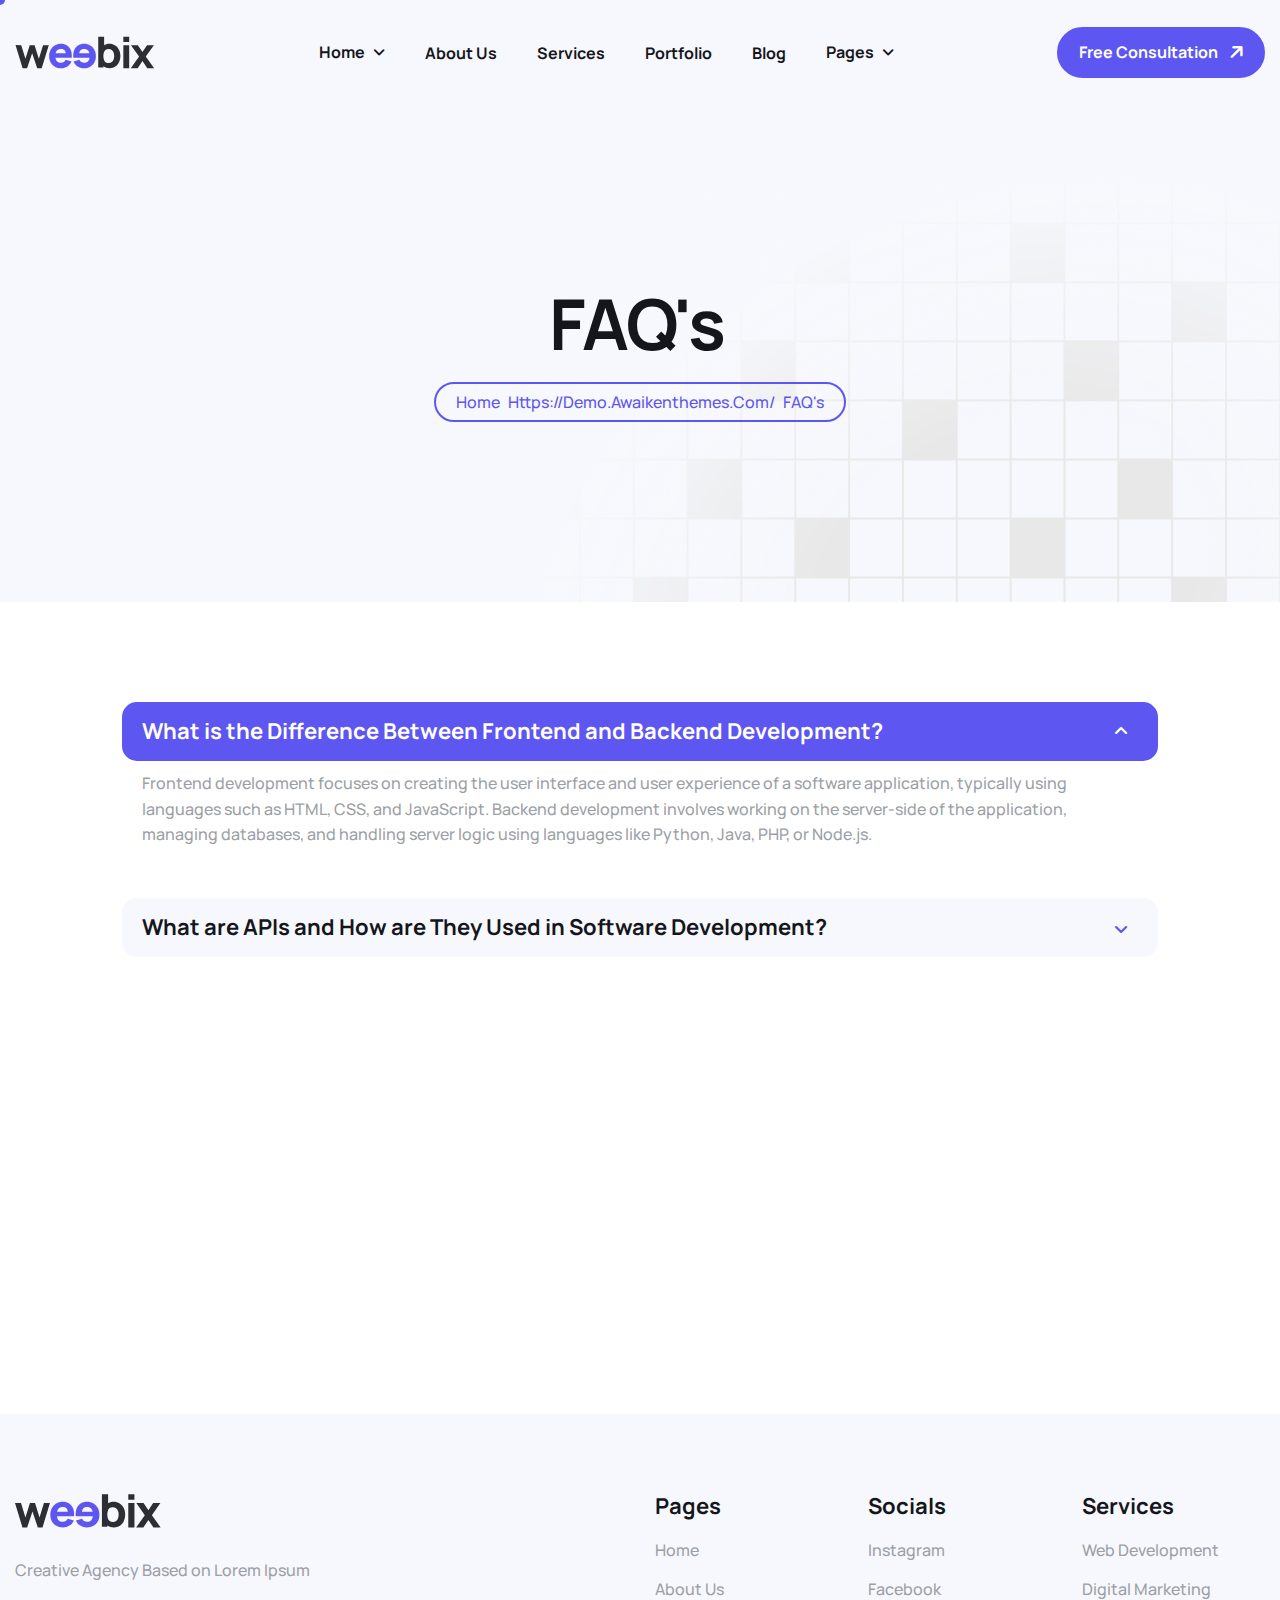
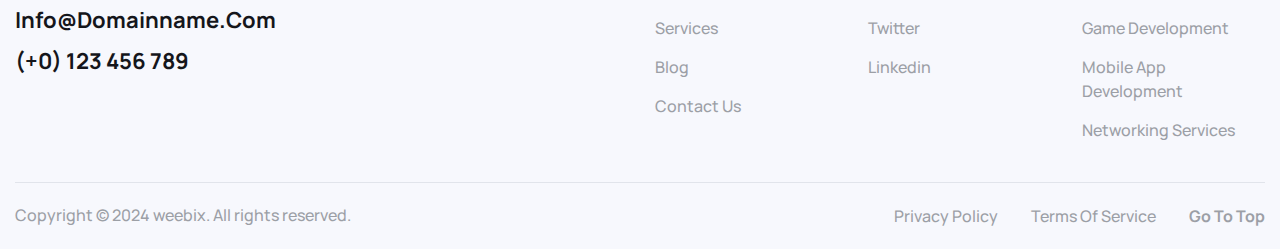
<file: faqs.html>
<!DOCTYPE html>
<html lang="zxx">

<!-- Mirrored from demo.awaikenthemes.com/html-preview/weebix/faqs.html by HTTrack Website Copier/3.x [XR&CO'2014], Thu, 04 Jul 2024 09:05:16 GMT -->
<head>
	<!-- Meta -->
	<meta charset="utf-8">
	<meta http-equiv="X-UA-Compatible" content="IE=edge">
	<meta name="viewport" content="width=device-width, initial-scale=1.0">
	<meta name="description" content="">
	<meta name="keywords" content="">
	<meta name="author" content="Awaiken">
	<!-- Page Title -->
	<title>Weebix - IT Service And Technology HTML Template</title>
	<!-- Favicon Icon -->
	<link rel="shortcut icon" type="image/x-icon" href="images/favicon.png">
	<!-- Google Fonts Css-->
	<link rel="preconnect" href="https://fonts.googleapis.com/">
	<link rel="preconnect" href="https://fonts.gstatic.com/" crossorigin>
	<link href="https://fonts.googleapis.com/css2?family=Manrope:wght@400;500;700&amp;display=swap" rel="stylesheet">
	<!-- Bootstrap Css -->
	<link href="css/bootstrap.min.css" rel="stylesheet" media="screen">
	<!-- SlickNav Css -->
	<link href="css/slicknav.min.css" rel="stylesheet">
	<!-- Swiper Css -->
	<link rel="stylesheet" href="css/swiper-bundle.min.css">
	<!-- Font Awesome Icon Css-->
	<link href="css/all.css" rel="stylesheet" media="screen">
	<!-- Animated Css -->
	<link href="css/animate.css" rel="stylesheet">
	<!-- Magnific Popup Core Css File -->
	<link rel="stylesheet" href="css/magnific-popup.css">
	<!-- Main Custom Css -->
	<link href="css/custom.css" rel="stylesheet" media="screen">
</head>
<body class="tt-magic-cursor">

    <!-- Preloader Start -->
	<div class="preloader">
		<div class="loading-container">
			<div class="loading"></div>
			<div id="loading-icon"><img src="images/loader.svg" alt=""></div>
		</div>
	</div>
	<!-- Preloader End -->

	<!-- Magic Cursor Start -->
	<div id="magic-cursor">
		<div id="ball"></div>
	</div>
	<!-- Magic Cursor End -->

    <!-- Header Start -->
	<header class="main-header">
		<div class="header-sticky">
			<nav class="navbar navbar-expand-lg">
				<div class="container">
					<!-- Logo Start -->
					<a class="navbar-brand" href="index-2.html">
						<img src="images/logo.svg" alt="Logo">
					</a>
					<!-- Logo End -->

					<!-- Main Menu Start -->
					<div class="collapse navbar-collapse main-menu">
                        <div class="nav-menu-wrapper">
                            <ul class="navbar-nav mr-auto" id="menu">
                                <li class="nav-item submenu"><a class="nav-link" href="index-2.html">home</a>
                                    <ul>                                        
                                        <li class="nav-item"><a class="nav-link" href="index.html">Hero Layout 1</a></li>
                                        <li class="nav-item"><a class="nav-link" href="index-3.html">Hero Layout 2</a></li>
                                        <li class="nav-item"><a class="nav-link" href="index-4.html">Hero Layout 3</a></li>
                                    </ul>
                                </li>                                
                                <li class="nav-item"><a class="nav-link" href="about.html">about us</a></li>
                                <li class="nav-item"><a class="nav-link" href="services.html">services</a></li>
                                <li class="nav-item"><a class="nav-link" href="portfolio.html">portfolio</a></li>
                                <li class="nav-item"><a class="nav-link" href="blog.html">blog</a></li>
                                <li class="nav-item submenu"><a class="nav-link" href="#">pages</a>
                                    <ul>                                        
                                        <li class="nav-item"><a class="nav-link" href="service-single.html">service details</a></li>
                                        <li class="nav-item"><a class="nav-link" href="portfolio-single.html">portfolio details </a></li>
                                        <li class="nav-item"><a class="nav-link" href="blog-single.html">blog details</a></li>
                                        <li class="nav-item"><a class="nav-link" href="faqs.html">FAQ</a></li>
                                        <li class="nav-item"><a class="nav-link" href="404.html">404</a></li>
                                    </ul>
                                </li>
                                <li class="nav-item highlighted-menu"><a class="nav-link" href="contact-us.html">free consultation</a></li>                               
                            </ul>
                        </div>
                        <!-- Let’s Start Button Start -->
                        <div class="header-btn d-inline-flex">
                            <a href="contact-us.html" class="btn-default">free consultation</a>
                        </div>
                        <!-- Let’s Start Button End -->
					</div>
					<!-- Main Menu End -->

					<div class="navbar-toggle"></div>
				</div>
			</nav>
			<div class="responsive-menu"></div>
		</div>
	</header>
	<!-- Header End -->

    <!-- Page Header Start -->
	<div class="page-header">
		<div class="container">
			<div class="row">
				<div class="col-lg-12">
					<!-- Page Header Box Start -->
					<div class="page-header-box">
						<h1 class="text-anime-style-3">FAQ's</h1>
						<nav class="wow fadeInUp" data-wow-delay="0.25s">
							<ol class="breadcrumb">
								<li class="breadcrumb-item"><a href="#">home</a></li>
								<li class="breadcrumb-item active" aria-current="page">FAQ's</li>
							</ol>
						</nav>
					</div>
					<!-- Page Header Box End -->
				</div>
			</div>
		</div>
	</div>
	<!-- Page Header End -->

    <!-- FAQs Page Start -->
    <div class="faq-section">
        <div class="container">
            <div class="row">
                <div class="col-lg-10 offset-lg-1  col-md-12 offset-md-0">
                    <div class="faq-accordion" id="accordion">
                        <!-- FAQ Item start -->
                        <div class="accordion-item wow fadeInUp" data-wow-delay="0.25s">
                            <h2 class="accordion-header" id="headingOne">
                                <button class="accordion-button" type="button" data-bs-toggle="collapse"
                                    data-bs-target="#collapseOne" aria-expanded="true" aria-controls="collapseOne">
                                    What is the Difference Between Frontend and Backend Development?
                                </button>
                            </h2>
                            <div id="collapseOne" class="accordion-collapse collapse show" aria-labelledby="headingOne"
                                data-bs-parent="#accordion">
                                <div class="accordion-body">
                                    <p>Frontend development focuses on creating the user interface and user experience of a software application, typically using languages such as HTML, CSS, and JavaScript. Backend development involves working on the server-side of the application, managing databases, and handling server logic using languages like Python, Java, PHP, or Node.js.</p>
                                </div>
                            </div>
                        </div>
                        <!-- FAQ Item End -->

                        <!-- FAQ Item Start -->
                        <div class="accordion-item wow fadeInUp" data-wow-delay="0.5s">
                            <h2 class="accordion-header" id="headingTwo">
                                <button class="accordion-button collapsed" type="button" data-bs-toggle="collapse"
                                    data-bs-target="#collapseTwo" aria-expanded="false" aria-controls="collapseTwo">
                                    What are APIs and How are They Used in Software Development?
                                </button>
                            </h2>
                            <div id="collapseTwo" class="accordion-collapse collapse" aria-labelledby="headingTwo"
                                data-bs-parent="#accordion">
                                <div class="accordion-body">
                                    <p>APIs (Application Programming Interfaces) are sets of rules and protocols that allow different software applications to communicate with each other. They are used in software development to enable integration between different systems, access external services, and build modular and scalable applications.</p>
                                </div>
                            </div>
                        </div>
                        <!-- FAQ Item End -->

                        <!-- FAQ Item Start -->
                        <div class="accordion-item wow fadeInUp" data-wow-delay="0.75s">
                            <h2 class="accordion-header" id="headingThree">
                                <button class="accordion-button collapsed" type="button" data-bs-toggle="collapse"
                                    data-bs-target="#collapseThree" aria-expanded="false" aria-controls="collapseThree">
                                    How Can I Improve my Software Development Skills?
                                </button>
                            </h2>
                            <div id="collapseThree" class="accordion-collapse collapse" aria-labelledby="headingThree"
                                data-bs-parent="#accordion">
                                <div class="accordion-body">
                                    <p>Lorem ipsum dolor sit amet, consectetur adipiscing elit, sed do eiusmod tempor incididunt ut labore et dolore magna aliqua. Ut enim ad minim veniam, quis nostrud exercitation ullamco laboris nisi ut aliquip ex ea commodo consequat. Duis aute irure dolor in reprehenderit in voluptate velit esse cillum dolore eu fugiat nulla pariatur. Excepteur sint occaecat cupidatat non proident, sunt in culpa qui officia deserunt mollit anim id est laborum.</p>
                                </div>
                            </div>
                        </div>
                        <!-- FAQ Item End -->

                        <!-- FAQ Item Start -->
                        <div class="accordion-item wow fadeInUp" data-wow-delay="1s">
                            <h2 class="accordion-header" id="headingFour">
                                <button class="accordion-button collapsed" type="button" data-bs-toggle="collapse"
                                    data-bs-target="#collapseFour" aria-expanded="false" aria-controls="collapseFour">
                                    What are the Ethical Considerations in AI Development for Software Companies?
                                </button>
                            </h2>
                            <div id="collapseFour" class="accordion-collapse collapse" aria-labelledby="headingFour"
                                data-bs-parent="#accordion">
                                <div class="accordion-body">
                                    <p>Ethical considerations in AI development for software companies include issues related to fairness, transparency, accountability, privacy, and bias. It's essential for companies to prioritize ethical AI practices AI systems.</p>
                                </div>
                            </div>
                        </div>
                        <!-- FAQ Item End -->

                        <!-- FAQ Item Start -->
                        <div class="accordion-item wow fadeInUp" data-wow-delay="1.25s">
                            <h2 class="accordion-header" id="headingFive">
                                <button class="accordion-button collapsed" type="button" data-bs-toggle="collapse"
                                    data-bs-target="#collapseFive" aria-expanded="false" aria-controls="collapseFive">
                                    What Are the Different Engagement Models Offered by Software Companies?
                                </button>
                            </h2>
                            <div id="collapseFive" class="accordion-collapse collapse" aria-labelledby="headingFive"
                                data-bs-parent="#accordion">
                                <div class="accordion-body">
                                    <p>Software companies typically offer various engagement models to cater to the diverse needs of their clients. These models may include fixed-price projects, time and material (hourly) billing, dedicated development teams, staff augmentation, and hybrid models combining elements of different approaches</p>
                                </div>
                            </div>
                        </div>
                        <!-- FAQ Item End -->

                        <!-- FAQ Item Start -->
                        <div class="accordion-item wow fadeInUp" data-wow-delay="1.5s">
                            <h2 class="accordion-header" id="headingSix">
                                <button class="accordion-button collapsed" type="button" data-bs-toggle="collapse"
                                    data-bs-target="#collapseSix" aria-expanded="false" aria-controls="collapseSix">
                                    What Are Some Emerging Trends and Technologies in the Software Industry?
                                </button>
                            </h2>
                            <div id="collapseSix" class="accordion-collapse collapse" aria-labelledby="headingSix"
                                data-bs-parent="#accordion">
                                <div class="accordion-body">
                                    <p>Emerging trends and technologies in the software industry include cloud computing, artificial intelligence and machine learning, Internet of Things (IoT), blockchain, edge computing, low-code/no-code development platforms, containerization and microservices architecture, and cybersecurity advancements</p>
                                </div>
                            </div>
                        </div>
                        <!-- FAQ Item End -->
                    </div>
                </div>
            </div>
        </div>
    </div>
    <!-- FAQs Page Ends -->

    <!-- Footer Start -->
	<footer class="main-footer">
        <div class="container">
			<div class="row">
				<div class="col-md-12">
					<!-- Mega Footer Start -->
					<div class="mega-footer">
						<div class="row">
							<div class="col-lg-6 col-md-12">
								<!-- Footer About Start -->
								<div class="footer-about">
									<figure>
										<img src="images/footer-logo.svg" alt="">
									</figure>
									<p>Creative Agency Based on Lorem Ipsum</p>
                                    <ul>
                                        <li><a href="#">info@domainname.com</a></li>
                                        <li><a href="#">(+0) 123 456 789</a></li>
                                    </ul>
								</div>
								<!-- Footer About End -->
							</div>

							<div class="col-lg-2 col-md-4">
								<!-- Footer Links Start -->
								<div class="footer-links">
									<h2>pages</h2>
									<ul>
										<li><a href="#">Home</a></li>
										<li><a href="#">About Us</a></li>
										<li><a href="#">Services</a></li>
										<li><a href="#">Blog</a></li>
										<li><a href="#">Contact Us</a></li>
									</ul>
								</div>
								<!-- Footer Links End -->
							</div>

							<div class="col-lg-2 col-md-4">
								<!-- Footer Links Start -->
								<div class="footer-links">
									<h2>Socials</h2>
									<ul>
										<li><a href="#">instagram</a></li>
										<li><a href="#">facebook</a></li>
										<li><a href="#">twitter</a></li>
										<li><a href="#">linkedin</a></li>
									</ul>
								</div>
								<!-- Footer Links End -->
							</div>

							<div class="col-lg-2 col-md-4">
								<!-- Footer Links Start -->
								<div class="footer-links">
									<h2>services</h2>
									<ul>
										<li><a href="#">web development</a></li>
										<li><a href="#">digital marketing</a></li>
										<li><a href="#">game development</a></li>
										<li><a href="#">mobile app development</a></li>
										<li><a href="#">networking services</a></li>
									</ul>
								</div>
								<!-- Footer Links End -->
							</div>
						</div>
					</div>
					<!-- Mega Footer End -->

					<!-- Copyright Footer Start -->
					<div class="footer-copyright">
                        <div class="row align-items-center">
                            <div class="col-lg-6">
                                <!-- Footer Copyright Content Start -->
								<div class="footer-copyright-text">
									<p>Copyright © 2024 weebix. All rights reserved.</p>
								</div>
								<!-- Footer Copyright Content End -->
                            </div>
                            <div class="col-lg-6">
                                <!-- Footer Policy Links Start -->
                                <div class="footer-policy-links">
                                    <ul>
                                        <li><a href="#">privacy policy</a></li>
                                        <li><a href="#">terms of service</a></li>
                                        <li class="highlighted"><a href="#top">go to top</a></li>
                                    </ul>
                                </div>
                                <!-- Footer Policy Links End -->
                            </div>
                        </div>						
					</div>
					<!-- Copyright Footer End -->
				</div>
			</div>
		</div>
    </footer>
    <!-- Footer End -->

    <!-- Jquery Library File -->
    <script src="js/jquery-3.7.1.min.js"></script>
    <!-- Bootstrap js file -->
    <script src="js/bootstrap.min.js"></script>
    <!-- Validator js file -->
    <script src="js/validator.min.js"></script>
    <!-- SlickNav js file -->
    <script src="js/jquery.slicknav.js"></script>
    <!-- Swiper js file -->
    <script src="js/swiper-bundle.min.js"></script>
    <!-- Counter js file -->
    <script src="js/jquery.waypoints.min.js"></script>
    <script src="js/jquery.counterup.min.js"></script>
    <!-- Isotop js file -->
	<script src="js/isotope.min.js"></script>
    <!-- Magnific js file -->
    <script src="js/jquery.magnific-popup.min.js"></script>
    <!-- SmoothScroll -->
    <script src="js/SmoothScroll.js"></script>
    <!-- MagicCursor js file -->
    <script src="js/gsap.min.js"></script>
    <script src="js/magiccursor.js"></script>
    <!-- Text Effect js file -->
	<script src="js/SplitText.js"></script>
    <script src="js/ScrollTrigger.min.js"></script>
    <!-- Wow js file -->
    <script src="js/wow.js"></script>
    <!-- Main Custom js file -->
    <script src="js/function.js"></script>
</body>

<!-- Mirrored from demo.awaikenthemes.com/html-preview/weebix/faqs.html by HTTrack Website Copier/3.x [XR&CO'2014], Thu, 04 Jul 2024 09:05:16 GMT -->
</html>
</file>
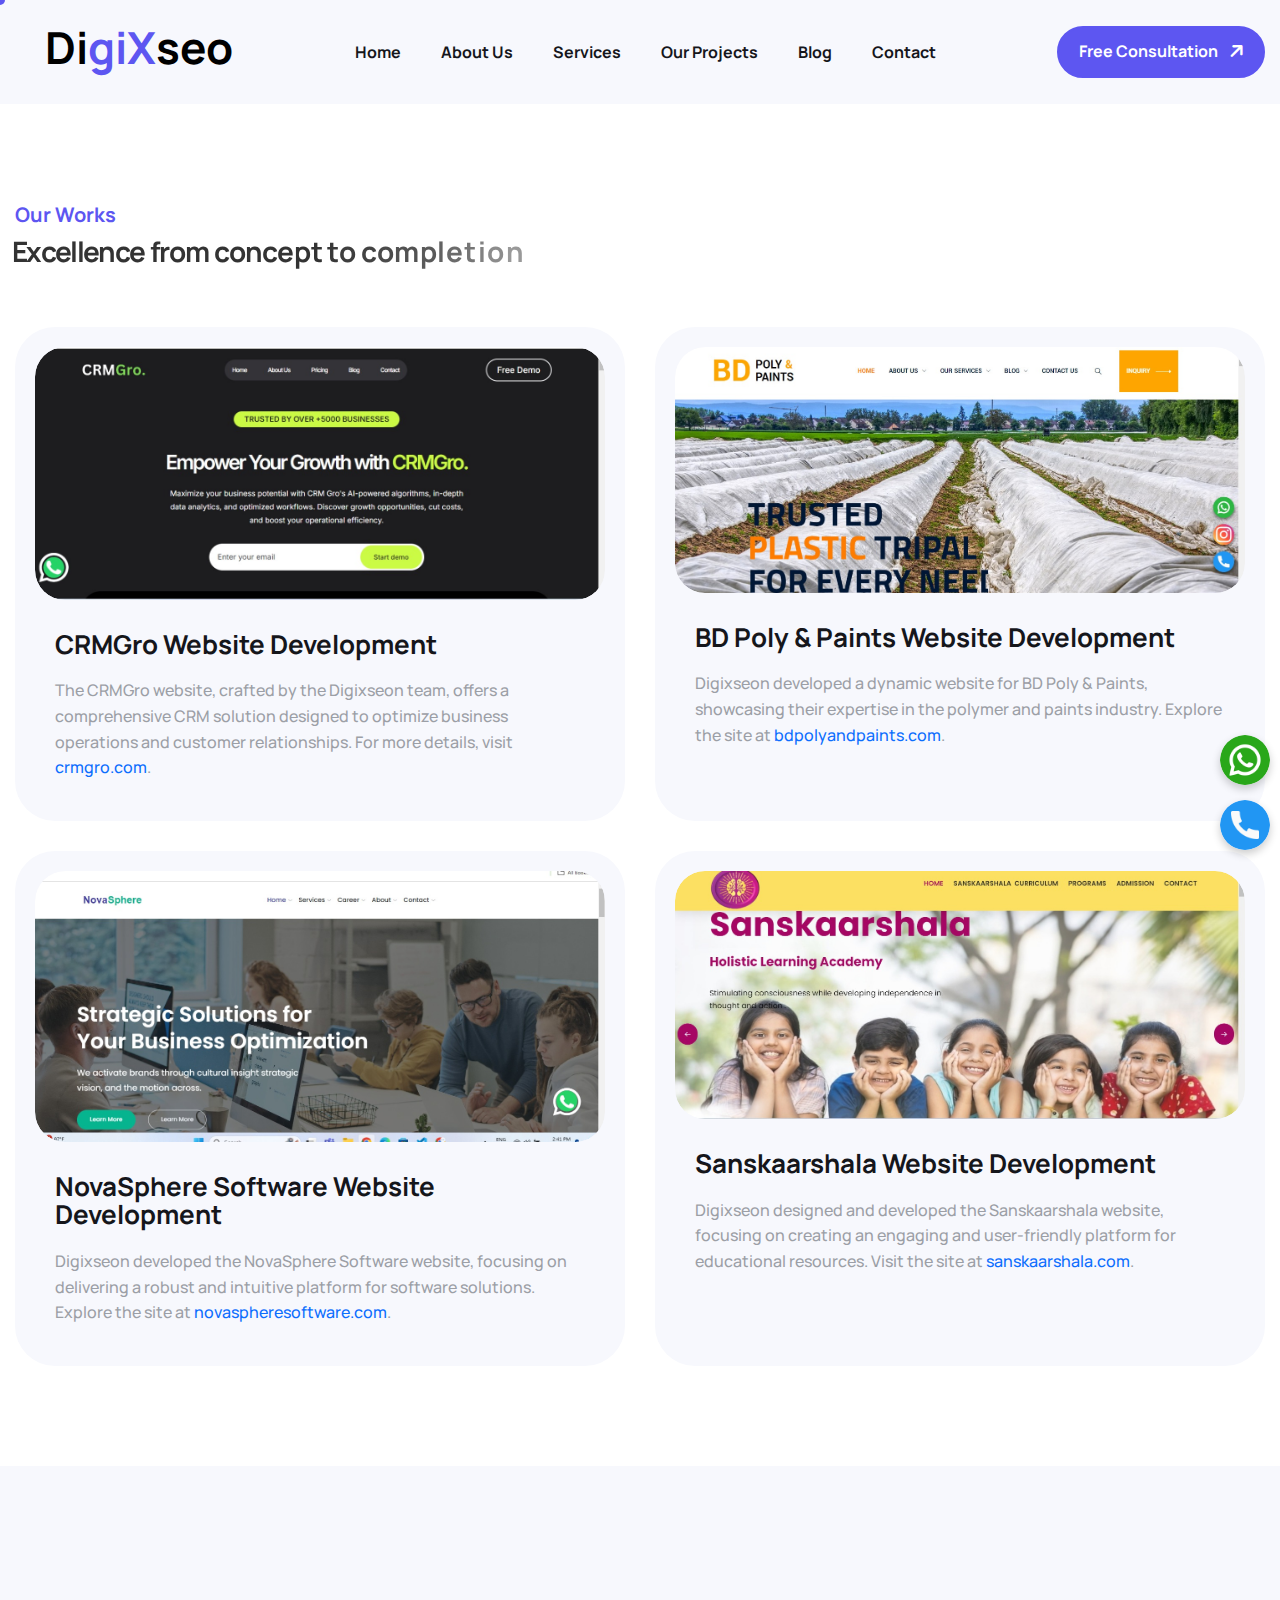
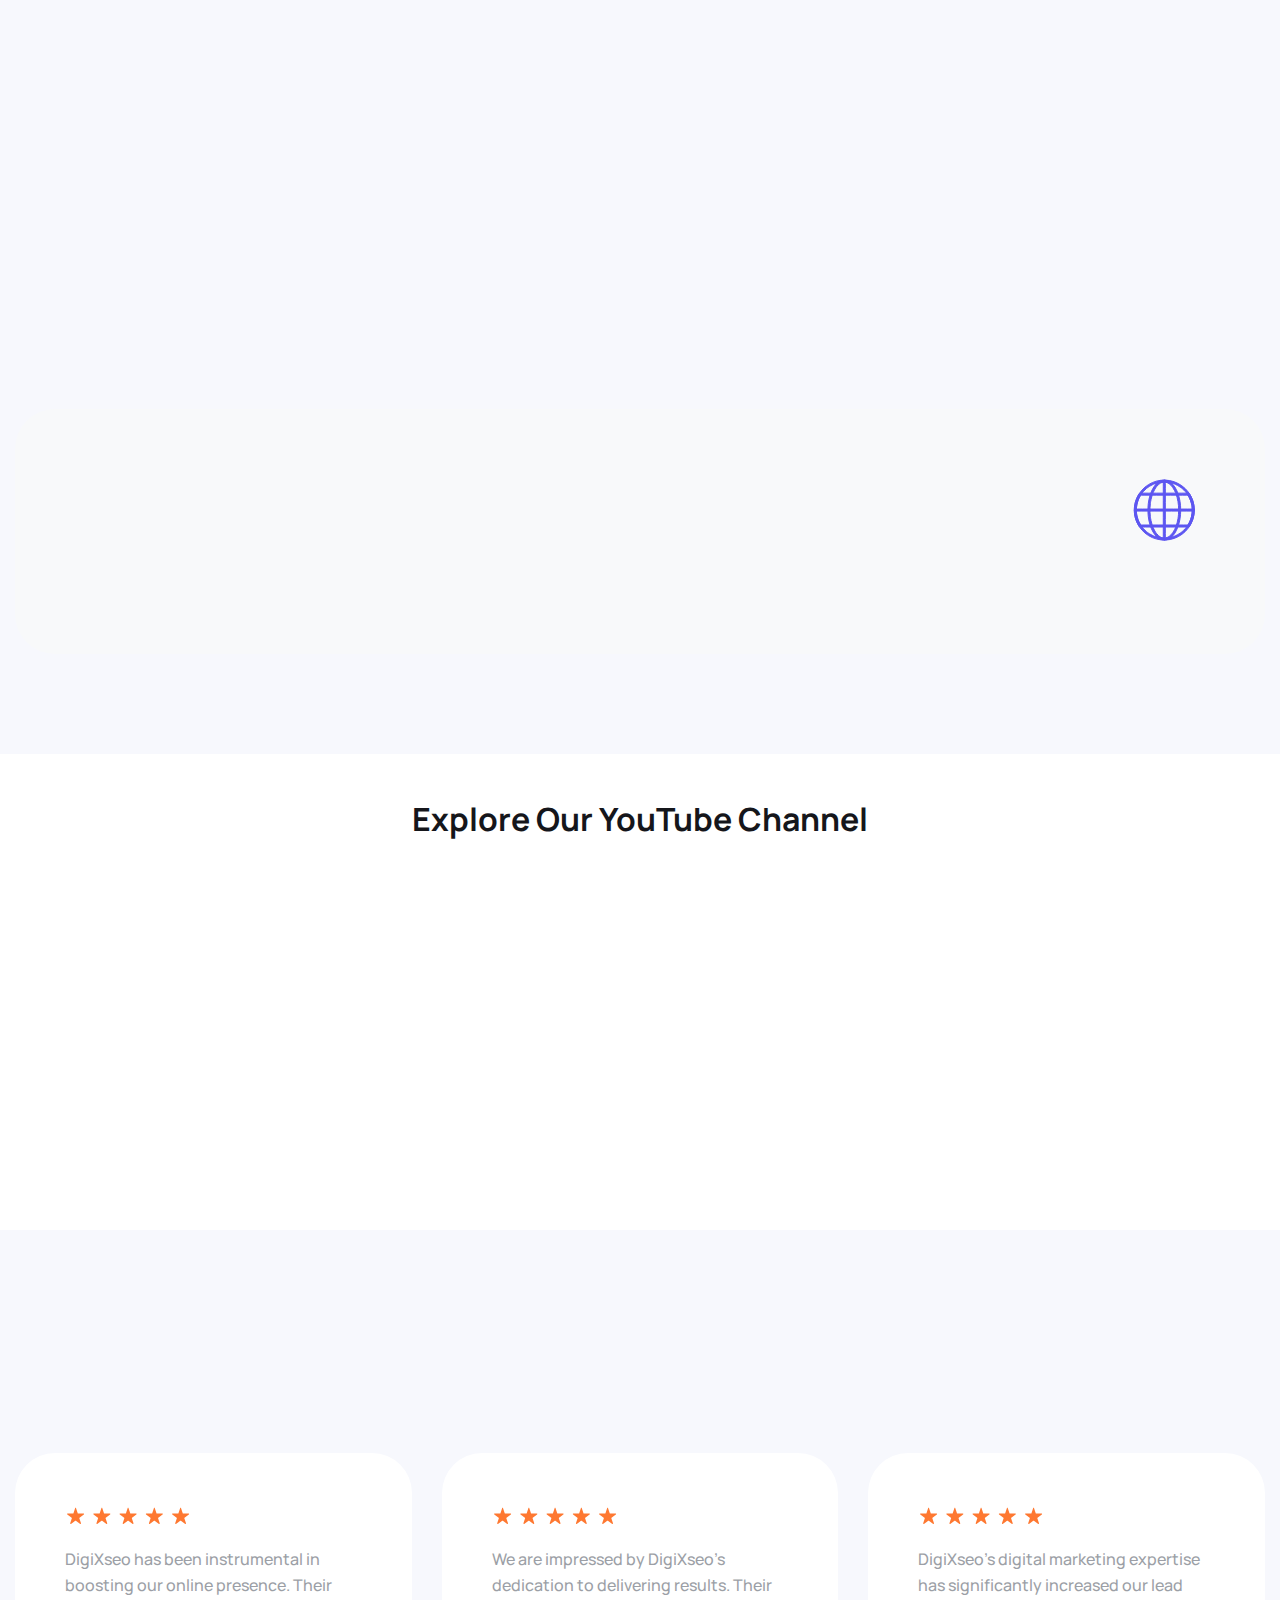
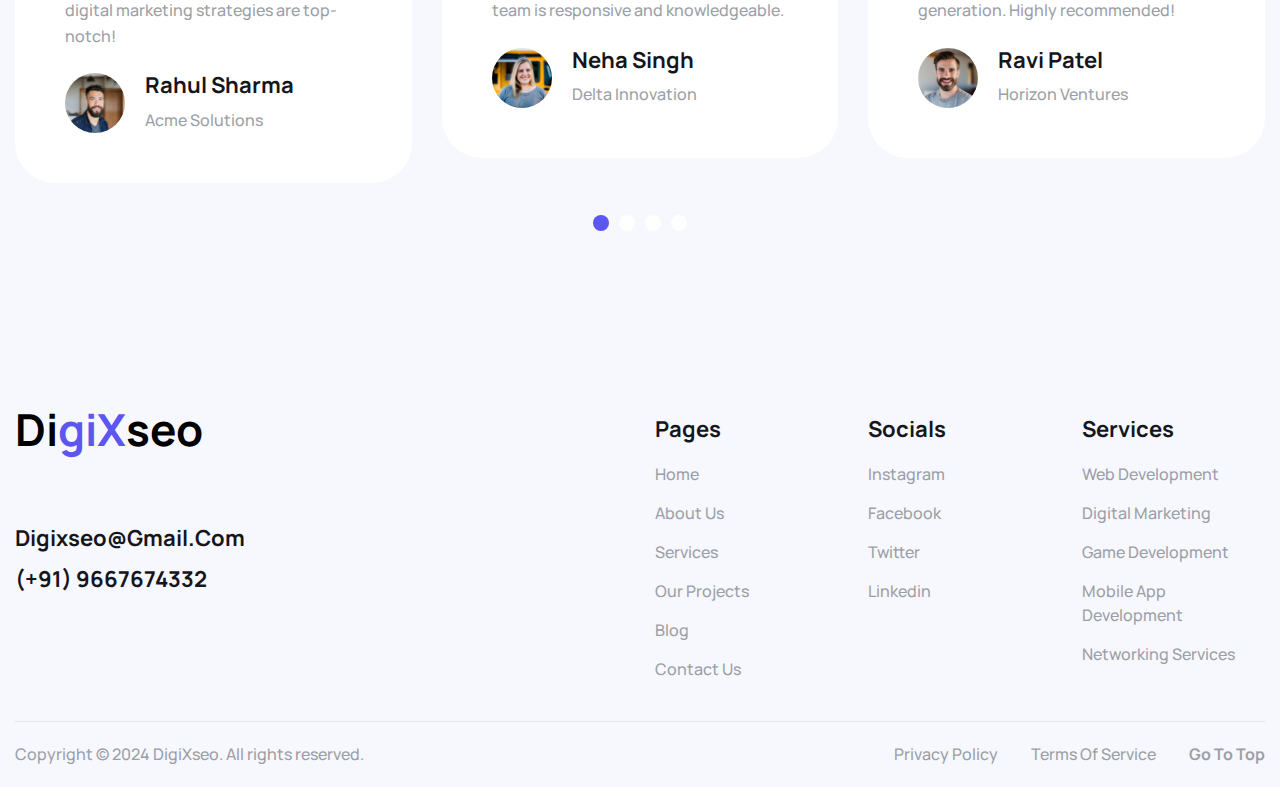
<file: ourwork.html>
<!DOCTYPE html>
<html lang="zxx">

<!-- Mirrored from demo.awaikenthemes.com/html-preview/weebix/index.html by HTTrack Website Copier/3.x [XR&CO'2014], Thu, 04 Jul 2024 09:04:49 GMT -->
<head>
	<!-- Meta -->
<meta charset="utf-8">
<meta http-equiv="X-UA-Compatible" content="IE=edge">
<meta name="viewport" content="width=device-width, initial-scale=1.0">
<meta name="description" content="Digixseo offers expert digital marketing solutions to help your business grow online. From SEO and PPC to social media management, we provide tailored strategies for success.">
<meta name="keywords" content="Digital Marketing, SEO, PPC, Social Media Management, Online Marketing, Business Growth, Digixseo">
<meta name="author" content="Digixseo">
<!-- Page Title -->

<title>Digixseo - Best SEO & Digital Marketing Services in Delhi</title>
	<!-- Favicon Icon -->
	<link rel="shortcut icon" type="image/x-icon" href="images/icons8-d-50.png">
	<!-- Google Fonts Css-->
	<link rel="preconnect" href="https://fonts.googleapis.com/">
	<link rel="preconnect" href="https://fonts.gstatic.com/" crossorigin>
	<link href="https://fonts.googleapis.com/css2?family=Manrope:wght@400;500;700&amp;display=swap" rel="stylesheet">
    <link rel="icon" href="https://www.google.com/s2/favicons?domain=example.com" type="image/x-icon">

	<!-- Bootstrap Css -->
	<link href="css/bootstrap.min.css" rel="stylesheet" media="screen">
	<!-- SlickNav Css -->
	<link href="css/slicknav.min.css" rel="stylesheet">
	<!-- Swiper Css -->
	<link rel="stylesheet" href="css/swiper-bundle.min.css">
	<!-- Font Awesome Icon Css-->
	<link href="css/all.css" rel="stylesheet" media="screen">
	<!-- Animated Css -->
	<link href="css/animate.css" rel="stylesheet">
	<!-- Magnific Popup Core Css File -->
	<link rel="stylesheet" href="css/magnific-popup.css">
	<!-- Main Custom Css -->
	<link href="css/custom.css" rel="stylesheet" media="screen">
    <link rel="stylesheet" href="style.css">
   
</head>
<body class="tt-magic-cursor">
	<!-- Magic Cursor Start -->
	<div id="magic-cursor">
		<div id="ball"></div>
	</div>
	<!-- Magic Cursor End -->

    <!-- Header Start -->
	<header class="main-header">
		<div class="header-sticky">
			<nav class="navbar navbar-expand-lg">
				<div class="container">
					<!-- Logo Start -->
					<a class="navbar-brand" href="index.html">
                        <span class="logo-text">
                            <span style="color: black;">D</span><span style="color: black;">i</span><span style="color: #5D56F1;">giX</span><span style="color: black;">seo</span>
                        </span>
                    </a>
					<!-- Logo End -->

						<!-- Main Menu Start -->
					<div class="collapse navbar-collapse main-menu">
                        <div class="nav-menu-wrapper">
                            <ul class="navbar-nav mr-auto" id="menu">
                                <li class="nav-item"><a class="nav-link" href="index.html">
                                    home</a>
                                </li>                                
                                <li class="nav-item"><a class="nav-link" href="about.html">about us</a></li>
                                <li class="nav-item"><a class="nav-link" href="services.html">services</a></li>
                                                                   <li class="nav-item"><a class="nav-link" href="ourwork.html">Our Projects</a></li>

                                                                           <li class="nav-item"><a class="nav-link" href="blog.html">blog</a></li>
                        
                                <li class="nav-item"><a class="nav-link" href="contact-us.html">
                                    Contact</a></li>
                              
                           
                                <li class="nav-item highlighted-menu"><a class="nav-link" href="contact-us.html">free consultation</a></li>                               
                            </ul>
                        </div>
                        <!-- Let’s Start Button Start -->
                        <div class="header-btn d-inline-flex">
                            <a href="contact-us.html" class="btn-default">free consultation</a>
                        </div>
                        <!-- Let’s Start Button End -->
					</div>
					<!-- Main Menu End -->

					<div class="navbar-toggle"></div>
				</div>
			</nav>
			<div class="responsive-menu"></div>
		</div>
	</header>
	<!-- Header End -->

    
    

    <!-- Our Work Section Start -->
    <div class="our-work">
        <div class="container">
            <div class="row section-row align-items-center">
                <div class="col-lg-8 col-md-9">
                    <!-- Section Title Start -->
                    <div class="section-title">
                        <h3 class="wow fadeInUp">our works</h3>
                        <h2 class="text-anime-style-3">Excellence from concept to completion</h2>
                    </div>
                    <!-- Section Title End -->
                </div>

                <div class="col-lg-4 col-md-3">
                    <!-- Section Btn Start -->
                    <!-- <div class="section-btn wow fadeInUp" data-wow-delay="0.25s">
                        <a href="#" class="btn-default">All Projects</a>
                    </div> -->
                    <!-- Section Btn End -->
                </div>
            </div>

            <div class="row">
                <div class="col-md-6">
                    <!-- Works Item Start -->
              <div class="works-item wow fadeInUp" data-wow-delay="0.25s">
               <div class="works-image">
            <figure class="image-anime">
            <img src="images/WhatsApp Image 2024-08-29 at 2.53.59 PM.jpeg" alt="CRMGro Project Image">
           </figure>
             </div>
              <div class="works-content">
            <h2>CRMGro Website Development</h2>
          <p>The CRMGro website, crafted by the Digixseon team, offers a comprehensive CRM solution designed to optimize business operations and customer relationships. For more details, visit <a href="https://crmgro.com" target="_blank">crmgro.com</a>.</p>
       </div>
        </div>
<!-- Works Item End -->

                </div>
            
                <div class="col-md-6">
                    <!-- Works Item Start -->
                    <div class="works-item wow fadeInUp" data-wow-delay="0.5s">
    <div class="works-image">
        <figure class="image-anime">
            <img src="images/WhatsApp Image 2024-08-29 at 2.56.49 PM (1).jpeg" alt="BD Poly & Paints Project Image">
        </figure>
    </div>
    <div class="works-content">
        <h2>BD Poly & Paints Website Development</h2>
        <p>Digixseon developed a dynamic website for BD Poly & Paints, showcasing their expertise in the polymer and paints industry. Explore the site at <a href="https://bdpolyandpaints.com/" target="_blank">bdpolyandpaints.com</a>.</p>
    </div>
</div>

                    <!-- Works Item End -->
                </div>
            
                <div class="col-md-6">
                    <!-- Works Item Start -->
                   <div class="works-item wow fadeInUp" data-wow-delay="0.75s">
    <div class="works-image">
        <figure class="image-anime">
            <img src="images/WhatsApp Image 2024-08-29 at 2.56.49 PM.jpeg" alt="NovaSphere Software Project Image">
        </figure>
    </div>
    <div class="works-content">
        <h2>NovaSphere Software Website Development</h2>
        <p>Digixseon developed the NovaSphere Software website, focusing on delivering a robust and intuitive platform for software solutions. Explore the site at <a href="https://novaspheresoftware.com/" target="_blank">novaspheresoftware.com</a>.</p>
    </div>
</div>

                    <!-- Works Item End -->
                </div>
            
                <div class="col-md-6">
                    <!-- Works Item Start -->
                    <div class="works-item wow fadeInUp" data-wow-delay="1s">
    <div class="works-image">
        <figure class="image-anime">
            <img src="images/WhatsApp Image 2024-08-29 at 2.56.49 PM (2).jpeg" alt="Sanskaarshala Project Image">
        </figure>
    </div>
    <div class="works-content">
        <h2>Sanskaarshala Website Development</h2>
        <p>Digixseon designed and developed the Sanskaarshala website, focusing on creating an engaging and user-friendly platform for educational resources. Visit the site at <a href="http://sanskaarshala.com/" target="_blank">sanskaarshala.com</a>.</p>
    </div>
</div>


                    <!-- Works Item End -->
                </div>
            </div>
            
        </div>
    </div>
    <!-- Our Work Section End -->

    <!-- Why Choose Us Section Start -->
    <div class="why-choose-us">
        <div class="container">
            <div class="row section-row align-items-center">
                <div class="col-lg-8 col-md-12">
                    <!-- Section Title Start -->
                    <div class="section-title">
                        <h3 class="wow fadeInUp">Why Choose DigiXseo?</h3>
                        <h2 class="text-anime-style-3">Our Commitment to Excellence</h2>
                    </div>
                    <!-- Section Title End -->
                </div>
            </div>
    
            <div class="row">
                <div class="col-lg-4 col-md-6">
                    <!-- Why Choose Item Start -->
                    <div class="why-choose-us-item wow fadeInUp" data-wow-delay="0.25s">
                        <div class="icon-box">
                            <img src="images/icon-whyus-1.svg" alt="">
                        </div>
                        <h3>Innovation</h3>
                        <p>At DigiXseo, we innovate to stay ahead in digital marketing solutions.</p>
                    </div>
                    <!-- Why Choose Item End -->
                </div>
    
                <div class="col-lg-4 col-md-6">
                    <!-- Why Choose Item Start -->
                    <div class="why-choose-us-item wow fadeInUp" data-wow-delay="0.5s">
                        <div class="icon-box">
                            <img src="images/icon-whyus-2.svg" alt="">
                        </div>
                        <h3>Quality-Focused</h3>
                        <p>We maintain high standards to deliver quality results that exceed expectations.</p>
                    </div>
                    <!-- Why Choose Item End -->
                </div>
    
                <div class="col-lg-4">
                    <!-- Why Choose Item Start -->
                    <div class="why-choose-us-item wow fadeInUp" data-wow-delay="0.75s">
                        <div class="icon-box">
                            <img src="images/icon-whyus-3.svg" alt="">
                        </div>
                        <h3>Value for Money</h3>
                        <p>Get the most out of your investment with our cost-effective digital solutions.</p>
                    </div>
                    <!-- Why Choose Item End -->
                </div>
    
                <div class="col-md-12">
                    <!-- Why Us Explore Item Start -->
                    <div class="why-us-explore-item">
                        <div class="row">
                            <div class="col-md-12">
                                <div class="why-us-section-title">
                                    <!-- Section Title Start -->
                                    <div class="section-title">
                                        <h2 class="text-anime-style-3">Explore Our Outstanding Work</h2>
                                    </div>
                                    <!-- Section Title End -->
    
                                    <!-- Explore Item Icon Start -->
                                    <div class="explore-item-icon">
                                        <img src="images/icon-whyus-4.svg" alt="">
                                    </div>
                                    <!-- Explore Item Icon End -->
                                </div>
                            </div>
                        </div>                        
    
                        <div class="row align-items-center">
                            <div class="col-lg-6">
                                <!-- Explore Item Content Start -->
                                <div class="explore-item-content wow fadeInUp" data-wow-delay="0.25s">
                                    <p>Discover how DigiXseo transforms ideas into impactful digital strategies.</p>
                                </div>
                                <!-- Explore Item Content End -->
                            </div>
    
                            <div class="col-lg-6">
                                <!-- Explore Item Content Start -->
                                <div class="explore-item-tags wow fadeInUp" data-wow-delay="0.25s">
                                    <ul>
        <li><a href="https://www.instagram.com/digixseo/" target="_blank" class="btn-default">instagram</a></li>
        <li><a href="https://www.linkedin.com/in/digi-xseo-9581402b9/" target="_blank" class="btn-default">LinkedIn</a></li>
                                        <li><a href="contact-us.html" class="btn-default">Contact Us</a></li>
                                    </ul>
                                </div>
                                <!-- Explore Item Content End -->
                            </div>
                        </div>                        
                    </div>
                    <!-- Why Us Explore Item End -->
                </div>
            </div>
        </div>
    </div>
    
    <!-- Why Choose Us Section End -->

   

    <!-- Youtube channel start-->
    <div class="container my-5">
        <div class="row">
            <div class="col-12">
                <h2 class="text-center mb-4">Explore Our YouTube Channel</h2>
            </div>
        </div>
    
        <div class="row">
            <div class="col-12">
                <div class="youtube-video-container">
                    <iframe width="100%" height="315" 
                    src="https://www.youtube.com/embed/8FfOnG5gS9g?si=sKaZIvEwF3Qw3Uz3" title="YouTube video player" frameborder="0" allow="accelerometer; autoplay; clipboard-write; encrypted-media; gyroscope; picture-in-picture" allowfullscreen></iframe>
                </div>
            </div>
        </div>
    </div>
    <!-- youtube channel end -->

    <!-- Clients Testimonials Section Start -->
	<div class="clients-testimonials">
        <div class="container">
            <div class="row section-row align-items-center">
                <div class="col-lg-8 col-md-12">
                    <!-- Section Title Start -->
                    <div class="section-title">
                        <h3 class="wow fadeInUp">client testimonials</h3>
                        <h2 class="text-anime-style-3">Our customers love us.</h2>
                    </div>
                    <!-- Section Title End -->
                </div>
            </div>
    
            <div class="row">
                <div class="col-md-12">
                    <!-- Testimonial Slider Start -->
                    <div class="testimonial-slider">
                        <div class="swiper">
                            <div class="swiper-wrapper">
                                <!-- Testimonial Slide Start -->
                                <div class="swiper-slide">
                                    <div class="testimonial-item">
                                        <div class="testimonial-rating">
                                            <img src="images/icon-star.svg" alt="">
                                        </div>										
    
                                        <div class="testimonial-content">
                                            <p>DigiXseo has been instrumental in boosting our online presence. Their digital marketing strategies are top-notch!</p>
                                        </div>											
    
                                        <div class="testimonial-body">
                                            <figure class="image-anime">
                                                <img src="images/author-1.jpg" alt="">
                                            </figure>
                                            <div class="testimonial-author-title">
                                                <h2>Rahul Sharma</h2>
                                                <p>Acme Solutions</p>
                                            </div>										
                                        </div>													
                                    </div>
                                </div>
                                <!-- Testimonial Slide End -->
                                    
                                <!-- Testimonial Slide Start -->
                                <div class="swiper-slide">
                                    <div class="testimonial-item">
                                        <div class="testimonial-rating">
                                            <img src="images/icon-star.svg" alt="">
                                        </div>										
    
                                        <div class="testimonial-content">
                                            <p>We are impressed by DigiXseo's dedication to delivering results. Their team is responsive and knowledgeable.</p>
                                        </div>											
    
                                        <div class="testimonial-body">
                                            <figure class="image-anime">
                                                <img src="images/author-2.jpg" alt="">
                                            </figure>
                                            <div class="testimonial-author-title">
                                                <h2>Neha Singh</h2>
                                                <p>Delta Innovation</p>
                                            </div>										
                                        </div>													
                                    </div>
                                </div>
                                <!-- Testimonial Slide End -->
    
                                <!-- Testimonial Slide Start -->
                                <div class="swiper-slide">
                                    <div class="testimonial-item">
                                        <div class="testimonial-rating">
                                            <img src="images/icon-star.svg" alt="">
                                        </div>										
    
                                        <div class="testimonial-content">
                                            <p>DigiXseo's digital marketing expertise has significantly increased our lead generation. Highly recommended!</p>
                                        </div>											
    
                                        <div class="testimonial-body">
                                            <figure class="image-anime">
                                                <img src="images/author-3.jpg" alt="">
                                            </figure>
                                            <div class="testimonial-author-title">
                                                <h2>Ravi Patel</h2>
                                                <p>Horizon Ventures</p>
                                            </div>										
                                        </div>													
                                    </div>
                                </div>
                                <!-- Testimonial Slide End -->
    
                                <!-- Testimonial Slide Start -->
                                <div class="swiper-slide">
                                    <div class="testimonial-item">
                                        <div class="testimonial-rating">
                                            <img src="images/icon-star.svg" alt="">
                                        </div>										
    
                                        <div class="testimonial-content">
                                            <p>Working with DigiXseo has been a game-changer for our online marketing strategy. Exceptional service!</p>
                                        </div>											
    
                                        <div class="testimonial-body">
                                            <figure class="image-anime">
                                                <img src="images/author-2.jpg" alt="">
                                            </figure>
                                            <div class="testimonial-author-title">
                                                <h2>Megha Gupta</h2>
                                                <p>Omega Solutions</p>
                                            </div>										
                                        </div>													
                                    </div>
                                </div>
                                <!-- Testimonial Slide End -->             
                            </div>
                            <div class="swiper-pagination"></div>
                        </div>
                    </div>
                    <!-- Testimonial Slider End -->
                </div>
            </div>
        </div>
    </div>
    
    
    <!-- Clients Testimonials Section End -->

      <!-- Social icons -->
    <div class="icon-container">
      <div class="icon whatsapp">
        <a
          href="https://api.whatsapp.com/send?phone=+919667674332&text=Hi!%20I%20would%20like%20to%20know%20more%20about%20your%20services."
          target="_blank"
        >
          <img src="images/whatsapp.png" alt="WhatsApp" />
        </a>
      </div>

      <div class="icon pbmit-call-text">
        <a href="tel:+91 9667674332" target="_blank">
          <img src="images/telephone.png" alt="telephone" />
        </a>
      </div>
    </div>

    <!-- Social icons -->

   
 <!-- Footer Start -->
	<footer class="main-footer">
        <div class="container">
			<div class="row">
				<div class="col-md-12">
					<!-- Mega Footer Start -->
					<div class="mega-footer">
						<div class="row">
							<div class="col-lg-6 col-md-12">
								<!-- Footer About Start -->
								<div class="footer-about">
									<figure>
                                        <a class="navbar-brand" href="index.html">
                                            <span class="logo-text2">
                                                <span style="color: black;">D</span><span style="color: black;">i</span><span style="color: #5D56F1;">giX</span><span style="color: black;">seo</span>
                                            </span>
                                            </a>
                                            <br>
                                            <br>
                                            <p class="wow fadeInUp" data-wow-delay="0.25s"
                                             >
                                             Your Trusted Partner in Digital Marketing - DigiXseo
                                            </p>
                                    <ul>
                                        <li><a href="#">digixseo@gmail.com</a></li>
                                        <li><a href="#">(+91) 9667674332</a></li>
                                    </ul>
								</div>
								<!-- Footer About End -->
							</div>

							<div class="col-lg-2 col-md-4">
								<!-- Footer Links Start -->
								<div class="footer-links">
									<h2>pages</h2>
									<ul>
										<li><a href="index.html">Home</a></li>
										<li><a href="about.html">About Us</a></li>
										<li><a href="services.html">Services</a></li>
                                        <li><a href="ourwork.html">Our Projects</a></li>

										<li><a href="blog.html">Blog</a></li>
										<li><a href="contact-us.html">Contact Us</a></li>
									</ul>
								</div>
								<!-- Footer Links End -->
							</div>

							<div class="col-lg-2 col-md-4">
								<!-- Footer Links Start -->
								<div class="footer-links">
									<h2>Socials</h2>
									<ul>
										<li><a href="https://www.instagram.com/digixseo/" target="_blank">instagram</a></li>
										<li><a href="https://www.facebook.com/profile.php?id=61557235050083" target="_blank">facebook</a></li>
										<li><a href="https://x.com/digixseo" target="_blank">twitter</a></li>
										<li><a href="https://www.linkedin.com/in/digi-xseo-9581402b9/" target="_blank">linkedin</a></li>
									</ul>
								</div>
								<!-- Footer Links End -->
							</div>

							<div class="col-lg-2 col-md-4">
								<!-- Footer Links Start -->
								<div class="footer-links">
									<h2>services</h2>
									<ul>
										<li><a href="#">web development</a></li>
										<li><a href="#">digital marketing</a></li>
										<li><a href="#">game development</a></li>
										<li><a href="#">mobile app development</a></li>
										<li><a href="#">networking services</a></li>
									</ul>
								</div>
								<!-- Footer Links End -->
							</div>
						</div>
					</div>
					<!-- Mega Footer End -->

					<!-- Copyright Footer Start -->
					<div class="footer-copyright">
                        <div class="row align-items-center">
                            <div class="col-lg-6">
                                <!-- Footer Copyright Content Start -->
								<div class="footer-copyright-text">
									<p>Copyright © 2024 DigiXseo. All rights reserved.</p>
								</div>
								<!-- Footer Copyright Content End -->
                            </div>
                            <div class="col-lg-6">
                                <!-- Footer Policy Links Start -->
                                <div class="footer-policy-links">
                                    <ul>
                                        <li><a href="#">privacy policy</a></li>
                                        <li><a href="#">terms of service</a></li>
                                        <li class="highlighted"><a href="#top">go to top</a></li>
                                    </ul>
                                </div>
                                <!-- Footer Policy Links End -->
                            </div>
                        </div>						
					</div>
					<!-- Copyright Footer End -->
				</div>
			</div>
		</div>
    </footer>
    <!-- Footer End -->

    

    <!-- Jquery Library File -->
    <script src="js/jquery-3.7.1.min.js"></script>
    <!-- Bootstrap js file -->
    <script src="js/bootstrap.min.js"></script>
    <!-- Validator js file -->
    <script src="js/validator.min.js"></script>
    <!-- SlickNav js file -->
    <script src="js/jquery.slicknav.js"></script>
    <!-- Swiper js file -->
    <script src="js/swiper-bundle.min.js"></script>
    <!-- Counter js file -->
    <script src="js/jquery.waypoints.min.js"></script>
    <script src="js/jquery.counterup.min.js"></script>
    <!-- Isotop js file -->
	<script src="js/isotope.min.js"></script>
    <!-- Magnific js file -->
    <script src="js/jquery.magnific-popup.min.js"></script>
    <!-- SmoothScroll -->
    <script src="js/SmoothScroll.js"></script>
    <!-- MagicCursor js file -->
    <script src="js/gsap.min.js"></script>
    <script src="js/magiccursor.js"></script>
    <!-- Text Effect js file -->
	<script src="js/SplitText.js"></script>
    <script src="js/ScrollTrigger.min.js"></script>
    <!-- Wow js file -->
    <script src="js/wow.js"></script>
    <!-- Main Custom js file -->
    <script src="js/function.js"></script>
</body>

<!-- Mirrored from demo.awaikenthemes.com/html-preview/weebix/index.html by HTTrack Website Copier/3.x [XR&CO'2014], Thu, 04 Jul 2024 09:05:06 GMT -->
</html>
</file>
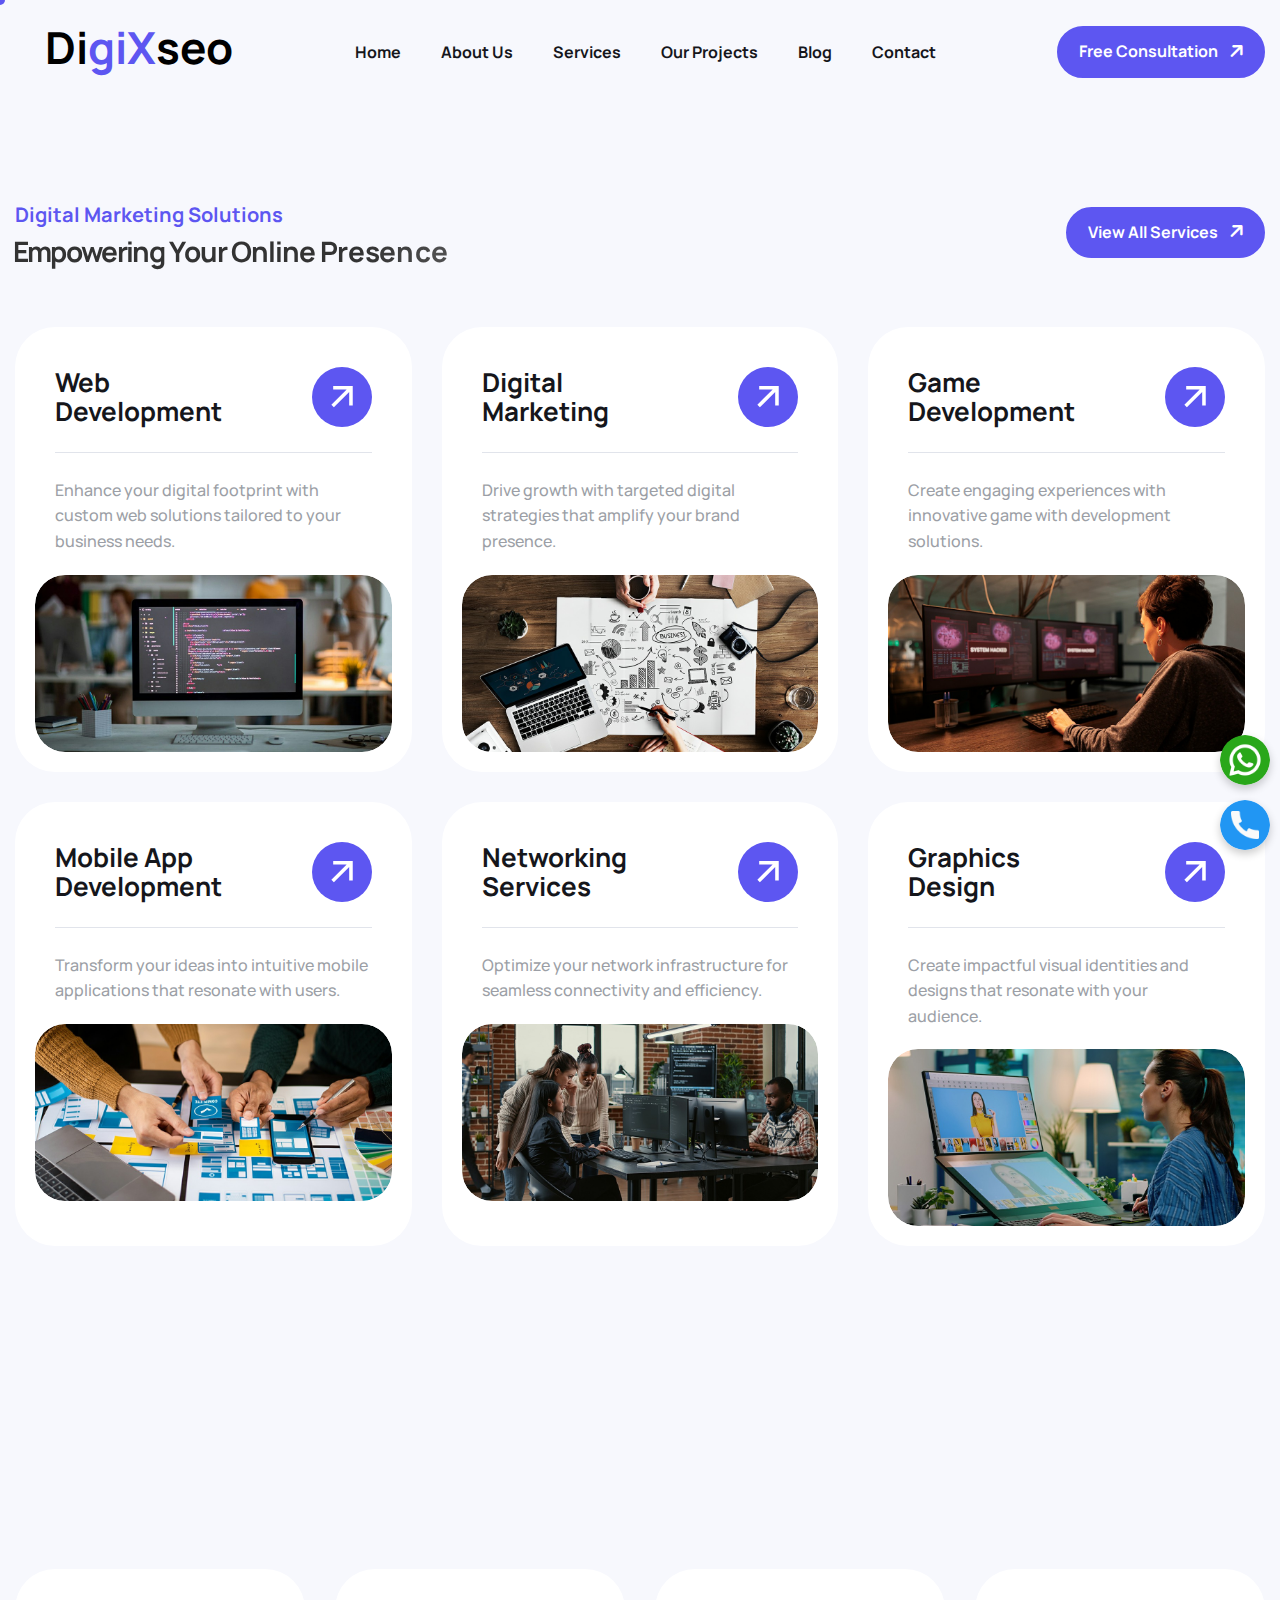
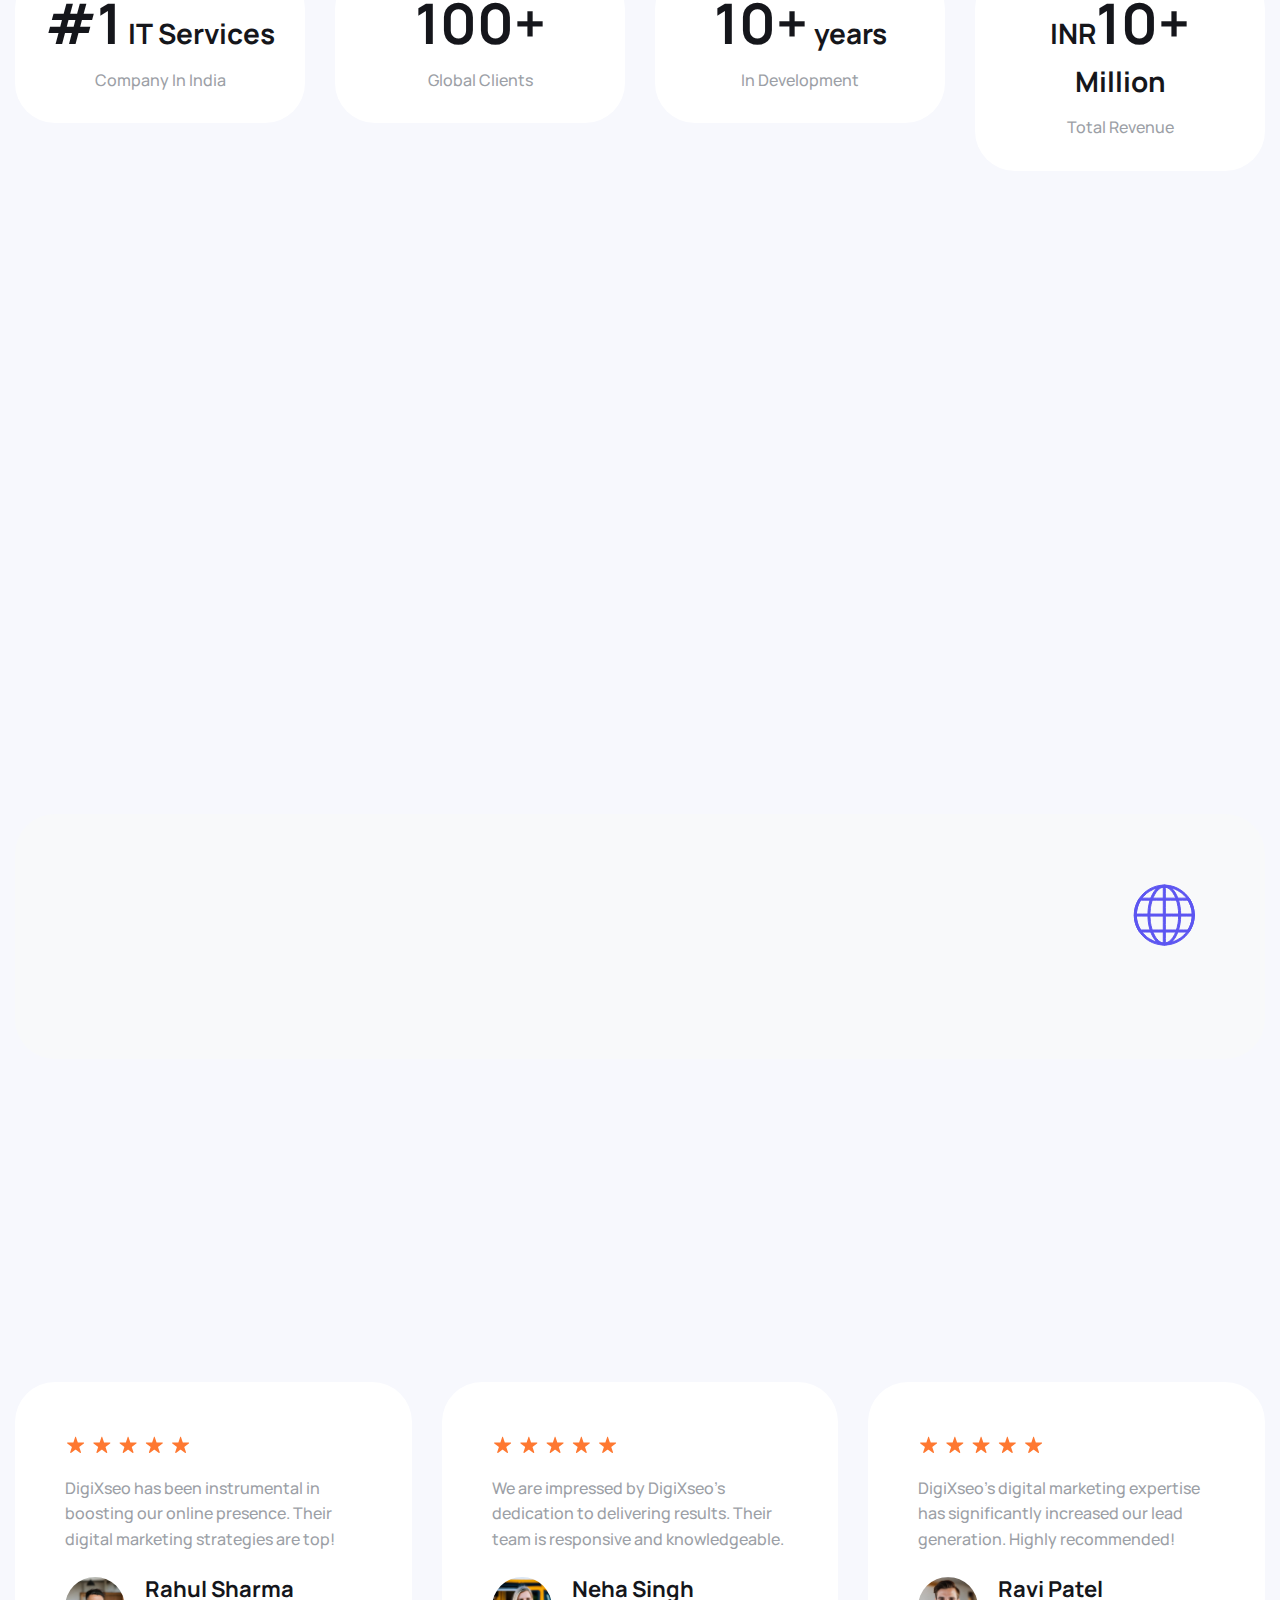
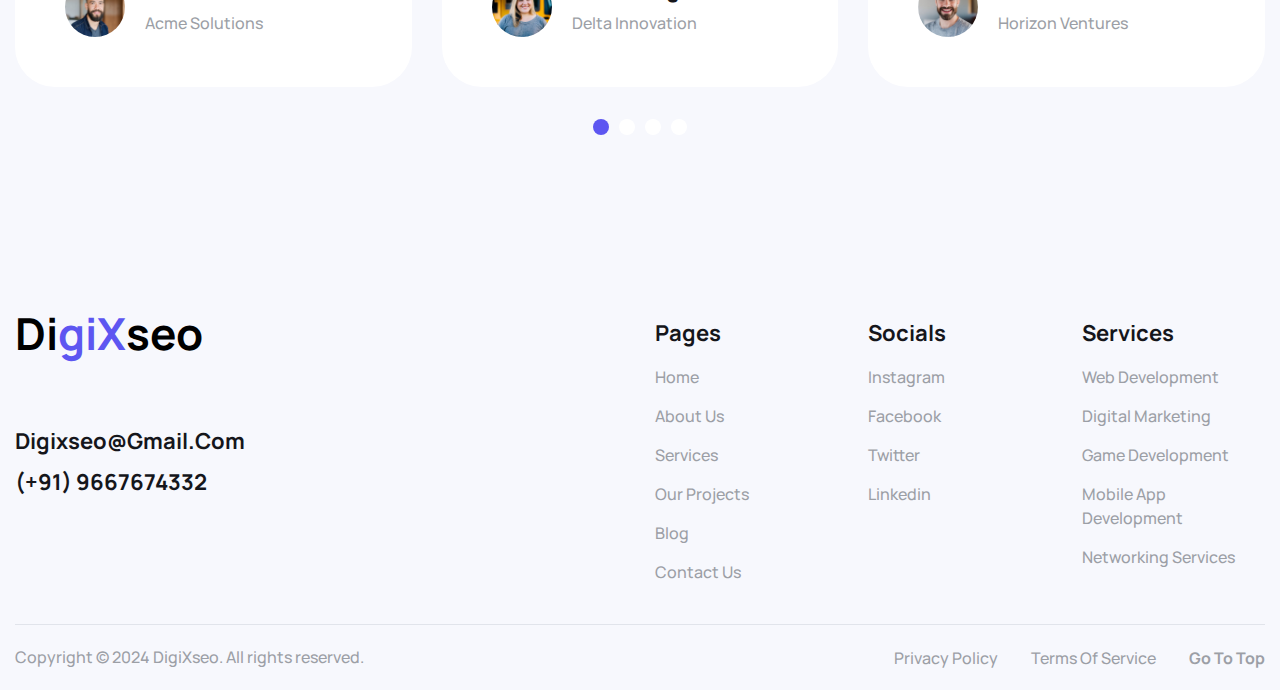
<file: services.html>
<!DOCTYPE html>
<html lang="zxx">

<!-- Mirrored from demo.awaikenthemes.com/html-preview/weebix/services.html by HTTrack Website Copier/3.x [XR&CO'2014], Thu, 04 Jul 2024 09:05:11 GMT -->
<head>
	<!-- Meta -->
<meta charset="utf-8">
<meta http-equiv="X-UA-Compatible" content="IE=edge">
<meta name="viewport" content="width=device-width, initial-scale=1.0">
<meta name="description" content="Digixseo offers expert digital marketing solutions to help your business grow online. From SEO and PPC to social media management, we provide tailored strategies for success.">
<meta name="keywords" content="Digital Marketing, SEO, PPC, Social Media Management, Online Marketing, Business Growth, Digixseo">
<meta name="author" content="Digixseo">
<!-- Page Title -->

<title>Digixseo - Best SEO & Digital Marketing Services in Delhi</title>
	<!-- Favicon Icon -->
	<link rel="shortcut icon" type="image/x-icon" href="images/icons8-d-50.png">
	<!-- Google Fonts Css-->
	<link rel="preconnect" href="https://fonts.googleapis.com/">
	<link rel="preconnect" href="https://fonts.gstatic.com/" crossorigin>
	<link href="https://fonts.googleapis.com/css2?family=Manrope:wght@400;500;700&amp;display=swap" rel="stylesheet">
    <link rel="icon" href="https://www.google.com/s2/favicons?domain=example.com" type="image/x-icon">

	<!-- Bootstrap Css -->
	<link href="css/bootstrap.min.css" rel="stylesheet" media="screen">
	<!-- SlickNav Css -->
	<link href="css/slicknav.min.css" rel="stylesheet">
	<!-- Swiper Css -->
	<link rel="stylesheet" href="css/swiper-bundle.min.css">
	<!-- Font Awesome Icon Css-->
	<link href="css/all.css" rel="stylesheet" media="screen">
	<!-- Animated Css -->
	<link href="css/animate.css" rel="stylesheet">
	<!-- Magnific Popup Core Css File -->
	<link rel="stylesheet" href="css/magnific-popup.css">
	<!-- Main Custom Css -->
	<link href="css/custom.css" rel="stylesheet" media="screen">
    <link rel="stylesheet" href="style.css">
   
</head>
<body class="tt-magic-cursor">

   
	<!-- Magic Cursor Start -->
	<div id="magic-cursor">
		<div id="ball"></div>
	</div>
	<!-- Magic Cursor End -->

    <!-- Header Start -->
	<header class="main-header">
		<div class="header-sticky">
			<nav class="navbar navbar-expand-lg">
				<div class="container">
					<!-- Logo Start -->
					<a class="navbar-brand" href="index.html">
                        <span class="logo-text">
                            <span style="color: black;">D</span><span style="color: black;">i</span><span style="color: #5D56F1;">giX</span><span style="color: black;">seo</span>
                        </span>
                    </a>
					<!-- Logo End -->

						<!-- Main Menu Start -->
					<div class="collapse navbar-collapse main-menu">
                        <div class="nav-menu-wrapper">
                            <ul class="navbar-nav mr-auto" id="menu">
                                <li class="nav-item"><a class="nav-link" href="index.html">
                                    home</a>
                                </li>                                
                                <li class="nav-item"><a class="nav-link" href="about.html">about us</a></li>
                                <li class="nav-item"><a class="nav-link" href="services.html">services</a></li>
                                                                   <li class="nav-item"><a class="nav-link" href="ourwork.html">Our Projects</a></li>

                                                                           <li class="nav-item"><a class="nav-link" href="blog.html">blog</a></li>
                        
                                <li class="nav-item"><a class="nav-link" href="contact-us.html">
                                    Contact</a></li>
                              
                           
                                <li class="nav-item highlighted-menu"><a class="nav-link" href="contact-us.html">free consultation</a></li>                               
                            </ul>
                        </div>
                        <!-- Let’s Start Button Start -->
                        <div class="header-btn d-inline-flex">
                            <a href="contact-us.html" class="btn-default">free consultation</a>
                        </div>
                        <!-- Let’s Start Button End -->
					</div>
					<!-- Main Menu End -->

					<div class="navbar-toggle"></div>
				</div>
			</nav>
			<div class="responsive-menu"></div>
		</div>
	</header>
	<!-- Header End -->

    

    <!-- Our Services Section Start -->
    <div class="our-services">
        <div class="container">
            <div class="row section-row align-items-center">
                <div class="col-lg-7 col-md-7">
                    <!-- Section Title Start -->
                    <div class="section-title">
                        <h3 class="wow fadeInUp">Digital Marketing Solutions</h3>
                        <h2 class="text-anime-style-3">Empowering Your Online Presence</h2>
                    </div>
                    <!-- Section Title End -->
                </div>
    
                <div class="col-lg-5 col-md-5">
                    <!-- Section Btn Start -->
                    <div class="section-btn">
                        <a href="#" class="btn-default wow fadeInUp" data-wow-delay="0.25s">View All Services</a>
                    </div>
                    <!-- Section Btn End -->
                </div>
            </div>
    
            <div class="row">
                <div class="col-lg-4 col-md-6">
                    <!-- Service Item Start -->
                    <div class="service-item wow fadeInUp" data-wow-delay="0.25s">
                        <div class="service-content">
                            <div class="service-content-title">
                                <h2>Web Development</h2>
                                <a href="#"><img src="images/arrow.svg" alt=" arrow image"></a>
                            </div>
                            <p>Enhance your digital footprint with custom web solutions tailored to your business needs.</p>
                        </div>
                        <div class="service-image">
                            <figure class="image-anime">
                                <img src="images/service-img-1.jpg" alt="service image">
                            </figure>
                        </div>
                    </div>
                    <!-- Service Item End -->
                </div>
    
                <div class="col-lg-4 col-md-6">
                    <!-- Service Item Start -->
                    <div class="service-item wow fadeInUp" data-wow-delay="0.5s">
                        <div class="service-content">
                            <div class="service-content-title">
                                <h2>Digital Marketing</h2>
                                <a href="#"><img src="images/arrow.svg" alt="arrow image"></a>
                            </div>
                            <p>Drive growth with targeted digital strategies that amplify your brand presence.</p>
                        </div>
                        <div class="service-image">
                            <figure class="image-anime">
                                <img src="images/service-img-2.jpg" alt="service image">
                            </figure>
                        </div>
                    </div>
                    <!-- Service Item End -->
                </div>
    
                <div class="col-lg-4 col-md-6">
                    <!-- Service Item Start -->
                    <div class="service-item wow fadeInUp" data-wow-delay="0.75s">
                        <div class="service-content">
                            <div class="service-content-title">
                                <h2>Game Development</h2>
                                <a href="#"><img src="images/arrow.svg" alt="arrow image"></a>
                            </div>
                            <p>Create engaging experiences with innovative game with development solutions.</p>
                        </div>
                        <div class="service-image">
                            <figure class="image-anime">
                                <img src="images/service-img-3.jpg" alt="service image">
                            </figure>
                        </div>
                    </div>
                    <!-- Service Item End -->
                </div>
    
                <div class="col-lg-4 col-md-6">
                    <!-- Service Item Start -->
                    <div class="service-item wow fadeInUp" data-wow-delay="1s">
                        <div class="service-content">
                            <div class="service-content-title">
                                <h2>Mobile App Development</h2>
                                <a href="#"><img src="images/arrow.svg" alt="arrow image"></a>
                            </div>
                            <p>Transform your ideas into intuitive mobile applications that resonate with users.</p>
                        </div>
                        <div class="service-image">
                            <figure class="image-anime">
                                <img src="images/service-img-4.jpg" alt="service image">
                            </figure>
                        </div>
                    </div>
                    <!-- Service Item End -->
                </div>
    
                <div class="col-lg-4 col-md-6">
                    <!-- Service Item Start -->
                    <div class="service-item wow fadeInUp" data-wow-delay="1.25s">
                        <div class="service-content">
                            <div class="service-content-title">
                                <h2>Networking Services</h2>
                                <a href="#"><img src="images/arrow.svg" alt="arrow image"></a>
                            </div>
                            <p>Optimize your network infrastructure for seamless connectivity and efficiency.</p>
                        </div>
                        <div class="service-image">
                            <figure class="image-anime">
                                <img src="images/service-img-5.jpg" alt="service image">
                            </figure>
                        </div>
                    </div>
                    <!-- Service Item End -->
                </div>
    
                <div class="col-lg-4 col-md-6">
                    <!-- Service Item Start -->
                    <div class="service-item wow fadeInUp" data-wow-delay="1.5s">
                        <div class="service-content">
                            <div class="service-content-title">
                                <h2>Graphics Design</h2>
                                <a href="#"><img src="images/arrow.svg" alt="arrow image"></a>
                            </div>
                            <p>Create impactful visual identities and designs that resonate with your audience.</p>
                        </div>
                        <div class="service-image">
                            <figure class="image-anime">
                                <img src="images/service-img-6.jpg" alt="service image">
                            </figure>
                        </div>
                    </div>
                    <!-- Service Item End -->
                </div>
            </div>
        </div>
    </div>
    <!-- Our Services Section End -->

    <!-- Overview Comapny Section Start -->
    <div class="overview-company">
        <div class="container">
            <div class="row section-row align-items-center">
                <div class="col-lg-12">
                    <!-- Section Title Start -->
                    <div class="section-title">
                        <h3 class="wow fadeInUp"> Company overview</h3>
                        <h2 class="text-anime-style-3">Stats that matter</h2>
                    </div>
                    <!-- Section Title End -->
                </div>
            </div>

            <div class="row">
                <div class="col-lg-3 col-md-6">
                    <!-- Counter Box Start -->
                    <div class="counter-box">
                        <h3><em>#</em><span>1</span> IT Services</h3>
						<p>Company In India</p>
                    </div>
                    <!-- Counter Box End -->
                </div>

                <div class="col-lg-3 col-md-6">
                    <!-- Counter Box Start -->
                    <div class="counter-box">
                        <h3><span class="counter">100</span><em>+</em></h3>
						<p>Global Clients</p>
                    </div>
                    <!-- Counter Box End -->
                </div>

                <div class="col-lg-3 col-md-6">
                    <!-- Counter Box Start -->
                    <div class="counter-box">
                        <h3><span class="counter">10</span><em>+</em> years</h3>
						<p>In Development</p>
                    </div>
                    <!-- Counter Box End -->
                </div>

                <div class="col-lg-3 col-md-6">
                    <!-- Counter Box Start -->
                    <div class="counter-box">
                        <h3>INR<span class="counter">10</span><em>+</em> Million</h3>
                        <p>Total Revenue</p>
                    </div>
                    
                    <!-- Counter Box End -->
                </div>
            </div>
        </div>
    </div>
    <!-- Overview Comapny Section End -->

    
    <!-- Why Choose Us Section Start -->
    <div class="why-choose-us">
        <div class="container">
            <div class="row section-row align-items-center">
                <div class="col-lg-8 col-md-12">
                    <!-- Section Title Start -->
                    <div class="section-title">
                        <h3 class="wow fadeInUp">Why Choose DigiXseo?</h3>
                        <h2 class="text-anime-style-3">Our Commitment to Excellence</h2>
                    </div>
                    <!-- Section Title End -->
                </div>
            </div>
    
            <div class="row">
                <div class="col-lg-4 col-md-6">
                    <!-- Why Choose Item Start -->
                    <div class="why-choose-us-item wow fadeInUp" data-wow-delay="0.25s">
                        <div class="icon-box">
                            <img src="images/icon-whyus-1.svg" alt="icon image">
                        </div>
                        <h3>Innovation</h3>
                        <p>At DigiXseo, we innovate to stay ahead in digital marketing solutions.</p>
                    </div>
                    <!-- Why Choose Item End -->
                </div>
    
                <div class="col-lg-4 col-md-6">
                    <!-- Why Choose Item Start -->
                    <div class="why-choose-us-item wow fadeInUp" data-wow-delay="0.5s">
                        <div class="icon-box">
                            <img src="images/icon-whyus-2.svg" alt="icon image">
                        </div>
                        <h3>Quality-Focused</h3>
                        <p>We maintain high standards to deliver quality results that exceed expectations.</p>
                    </div>
                    <!-- Why Choose Item End -->
                </div>
    
                <div class="col-lg-4">
                    <!-- Why Choose Item Start -->
                    <div class="why-choose-us-item wow fadeInUp" data-wow-delay="0.75s">
                        <div class="icon-box">
                            <img src="images/icon-whyus-3.svg" alt="icon image">
                        </div>
                        <h3>Value for Money</h3>
                        <p>Get the most out of your investment with our cost-effective digital solutions.</p>
                    </div>
                    <!-- Why Choose Item End -->
                </div>
    
                <div class="col-md-12">
                    <!-- Why Us Explore Item Start -->
                    <div class="why-us-explore-item">
                        <div class="row">
                            <div class="col-md-12">
                                <div class="why-us-section-title">
                                    <!-- Section Title Start -->
                                    <div class="section-title">
                                        <h2 class="text-anime-style-3">Explore Our Outstanding Work</h2>
                                    </div>
                                    <!-- Section Title End -->
    
                                    <!-- Explore Item Icon Start -->
                                    <div class="explore-item-icon">
                                        <img src="images/icon-whyus-4.svg" alt="icon image">
                                    </div>
                                    <!-- Explore Item Icon End -->
                                </div>
                            </div>
                        </div>                        
    
                        <div class="row align-items-center">
                            <div class="col-lg-6">
                                <!-- Explore Item Content Start -->
                                <div class="explore-item-content wow fadeInUp" data-wow-delay="0.25s">
                                    <p>Discover how DigiXseo transforms ideas into impactful digital strategies.</p>
                                </div>
                                <!-- Explore Item Content End -->
                            </div>
    
                            <div class="col-lg-6">
                                <!-- Explore Item Content Start -->
                                <div class="explore-item-tags wow fadeInUp" data-wow-delay="0.25s">
                                    <ul>
        <li><a href="https://www.instagram.com/digixseo/" target="_blank" class="btn-default">instagram</a></li>
        <li><a href="https://www.linkedin.com/in/digi-xseo-9581402b9/" target="_blank" class="btn-default">LinkedIn</a></li>
                                        <li><a href="contact-us.html" class="btn-default">Contact Us</a></li>
                                    </ul>
                                </div>
                                <!-- Explore Item Content End -->
                            </div>
                        </div>                        
                    </div>
                    <!-- Why Us Explore Item End -->
                </div>
            </div>
        </div>
    </div>
    <!-- Why Choose Us Section End -->

    <!-- clients testimonials Section Start -->
	<div class="clients-testimonials">
        <div class="container">
            <div class="row section-row align-items-center">
                <div class="col-lg-8 col-md-12">
                    <!-- Section Title Start -->
                    <div class="section-title">
                        <h3 class="wow fadeInUp">client testimonials</h3>
                        <h2 class="text-anime-style-3">Our customers love us.</h2>
                    </div>
                    <!-- Section Title End -->
                </div>
            </div>
    
            <div class="row">
                <div class="col-md-12">
                    <!-- Testimonial Slider Start -->
                    <div class="testimonial-slider">
                        <div class="swiper">
                            <div class="swiper-wrapper">
                                <!-- Testimonial Slide Start -->
                                <div class="swiper-slide">
                                    <div class="testimonial-item">
                                        <div class="testimonial-rating">
                                            <img src="images/icon-star.svg" alt="icon image">
                                        </div>										
    
                                        <div class="testimonial-content">
                                            <p>DigiXseo has been instrumental in boosting our online presence. Their digital marketing strategies are top!</p>
                                        </div>											
    
                                        <div class="testimonial-body">
                                            <figure class="image-anime">
                                                <img src="images/author-1.jpg" alt="icon image">
                                            </figure>
                                            <div class="testimonial-author-title">
                                                <h2>Rahul Sharma</h2>
                                                <p>Acme Solutions</p>
                                            </div>										
                                        </div>													
                                    </div>
                                </div>
                                <!-- Testimonial Slide End -->
                                    
                                <!-- Testimonial Slide Start -->
                                <div class="swiper-slide">
                                    <div class="testimonial-item">
                                        <div class="testimonial-rating">
                                            <img src="images/icon-star.svg" alt="icon image">
                                        </div>										
    
                                        <div class="testimonial-content">
                                            <p>We are impressed by DigiXseo's dedication to delivering results. Their team is responsive and knowledgeable.</p>
                                        </div>											
    
                                        <div class="testimonial-body">
                                            <figure class="image-anime">
                                                <img src="images/author-2.jpg" alt="team image">
                                            </figure>
                                            <div class="testimonial-author-title">
                                                <h2>Neha Singh</h2>
                                                <p>Delta Innovation</p>
                                            </div>										
                                        </div>													
                                    </div>
                                </div>
                                <!-- Testimonial Slide End -->
    
                                <!-- Testimonial Slide Start -->
                                <div class="swiper-slide">
                                    <div class="testimonial-item">
                                        <div class="testimonial-rating">
                                            <img src="images/icon-star.svg" alt="icon image">
                                        </div>										
    
                                        <div class="testimonial-content">
                                            <p>DigiXseo's digital marketing expertise has significantly increased our lead generation. Highly recommended!</p>
                                        </div>											
    
                                        <div class="testimonial-body">
                                            <figure class="image-anime">
                                                <img src="images/author-3.jpg" alt="team image">
                                            </figure>
                                            <div class="testimonial-author-title">
                                                <h2>Ravi Patel</h2>
                                                <p>Horizon Ventures</p>
                                            </div>										
                                        </div>													
                                    </div>
                                </div>
                                <!-- Testimonial Slide End -->
    
                                <!-- Testimonial Slide Start -->
                                <div class="swiper-slide">
                                    <div class="testimonial-item">
                                        <div class="testimonial-rating">
                                            <img src="images/icon-star.svg" alt="icon image">
                                        </div>										
    
                                        <div class="testimonial-content">
                                            <p>Working with DigiXseo has been a game-changer for our online marketing strategy. Exceptional service!</p>
                                        </div>											
    
                                        <div class="testimonial-body">
                                            <figure class="image-anime">
                                                <img src="images/author-2.jpg" alt="team image">
                                            </figure>
                                            <div class="testimonial-author-title">
                                                <h2>Megha Gupta</h2>
                                                <p>Omega Solutions</p>
                                            </div>										
                                        </div>													
                                    </div>
                                </div>
                                <!-- Testimonial Slide End -->             
                            </div>
                            <div class="swiper-pagination"></div>
                        </div>
                    </div>
                    <!-- Testimonial Slider End -->
                </div>
            </div>
        </div>
    </div>
    <!-- clients testimonials Section End -->

      <!-- Social icons -->
    <div class="icon-container">
      <div class="icon whatsapp">
        <a
          href="https://api.whatsapp.com/send?phone=+919667674332&text=Hi!%20I%20would%20like%20to%20know%20more%20about%20your%20services."
          target="_blank"
        >
          <img src="images/whatsapp.png" alt="WhatsApp" />
        </a>
      </div>

      <div class="icon pbmit-call-text">
        <a href="tel:+91 9667674332" target="_blank">
          <img src="images/telephone.png" alt="telephone" />
        </a>
      </div>
    </div>

    <!-- Social icons -->

   <!-- Footer Start -->
	<footer class="main-footer">
        <div class="container">
			<div class="row">
				<div class="col-md-12">
					<!-- Mega Footer Start -->
					<div class="mega-footer">
						<div class="row">
							<div class="col-lg-6 col-md-12">
								<!-- Footer About Start -->
								<div class="footer-about">
									<figure>
                                        <a class="navbar-brand" href="index.html">
                                            <span class="logo-text2">
                                                <span style="color: black;">D</span><span style="color: black;">i</span><span style="color: #5D56F1;">giX</span><span style="color: black;">seo</span>
                                            </span>
                                            </a>
                                            <br>
                                            <br>
                                            <p class="wow fadeInUp" data-wow-delay="0.25s"
                                             >
                                             Your Trusted Partner in Digital Marketing - DigiXseo
                                            </p>
                                    <ul>
                                        <li><a href="#">digixseo@gmail.com</a></li>
                                        <li><a href="#">(+91) 9667674332</a></li>
                                    </ul>
								</div>
								<!-- Footer About End -->
							</div>

							<div class="col-lg-2 col-md-4">
								<!-- Footer Links Start -->
								<div class="footer-links">
									<h2>pages</h2>
									<ul>
										<li><a href="index.html">Home</a></li>
										<li><a href="about.html">About Us</a></li>
										<li><a href="services.html">Services</a></li>
                                        <li><a href="ourwork.html">Our Projects</a></li>

										<li><a href="blog.html">Blog</a></li>
										<li><a href="contact-us.html">Contact Us</a></li>
									</ul>
								</div>
								<!-- Footer Links End -->
							</div>

							<div class="col-lg-2 col-md-4">
								<!-- Footer Links Start -->
								<div class="footer-links">
									<h2>Socials</h2>
									<ul>
										<li><a href="https://www.instagram.com/digixseo/" target="_blank">instagram</a></li>
										<li><a href="https://www.facebook.com/profile.php?id=61557235050083" target="_blank">facebook</a></li>
										<li><a href="https://x.com/digixseo" target="_blank">twitter</a></li>
										<li><a href="https://www.linkedin.com/in/digi-xseo-9581402b9/" target="_blank">linkedin</a></li>
									</ul>
								</div>
								<!-- Footer Links End -->
							</div>

							<div class="col-lg-2 col-md-4">
								<!-- Footer Links Start -->
								<div class="footer-links">
									<h2>services</h2>
									<ul>
										<li><a href="#">web development</a></li>
										<li><a href="#">digital marketing</a></li>
										<li><a href="#">game development</a></li>
										<li><a href="#">mobile app development</a></li>
										<li><a href="#">networking services</a></li>
									</ul>
								</div>
								<!-- Footer Links End -->
							</div>
						</div>
					</div>
					<!-- Mega Footer End -->

					<!-- Copyright Footer Start -->
					<div class="footer-copyright">
                        <div class="row align-items-center">
                            <div class="col-lg-6">
                                <!-- Footer Copyright Content Start -->
								<div class="footer-copyright-text">
									<p>Copyright © 2024 DigiXseo. All rights reserved.</p>
								</div>
								<!-- Footer Copyright Content End -->
                            </div>
                            <div class="col-lg-6">
                                <!-- Footer Policy Links Start -->
                                <div class="footer-policy-links">
                                    <ul>
                                        <li><a href="#">privacy policy</a></li>
                                        <li><a href="#">terms of service</a></li>
                                        <li class="highlighted"><a href="#top">go to top</a></li>
                                    </ul>
                                </div>
                                <!-- Footer Policy Links End -->
                            </div>
                        </div>						
					</div>
					<!-- Copyright Footer End -->
				</div>
			</div>
		</div>
    </footer>
    <!-- Footer End -->

    <!-- Jquery Library File -->
    <script src="js/jquery-3.7.1.min.js"></script>
    <!-- Bootstrap js file -->
    <script src="js/bootstrap.min.js"></script>
    <!-- Validator js file -->
    <script src="js/validator.min.js"></script>
    <!-- SlickNav js file -->
    <script src="js/jquery.slicknav.js"></script>
    <!-- Swiper js file -->
    <script src="js/swiper-bundle.min.js"></script>
    <!-- Counter js file -->
    <script src="js/jquery.waypoints.min.js"></script>
    <script src="js/jquery.counterup.min.js"></script>
    <!-- Isotop js file -->
	<script src="js/isotope.min.js"></script>
    <!-- Magnific js file -->
    <script src="js/jquery.magnific-popup.min.js"></script>
    <!-- SmoothScroll -->
    <script src="js/SmoothScroll.js"></script>
    <!-- MagicCursor js file -->
    <script src="js/gsap.min.js"></script>
    <script src="js/magiccursor.js"></script>
    <!-- Text Effect js file -->
	<script src="js/SplitText.js"></script>
    <script src="js/ScrollTrigger.min.js"></script>
    <!-- Wow js file -->
    <script src="js/wow.js"></script>
    <!-- Main Custom js file -->
    <script src="js/function.js"></script>
</body>

<!-- Mirrored from demo.awaikenthemes.com/html-preview/weebix/services.html by HTTrack Website Copier/3.x [XR&CO'2014], Thu, 04 Jul 2024 09:05:11 GMT -->
</html>
</file>
<file: css/custom.css>
/* ----------------------------------------------------------------------------------------
* Author        : Awaiken
* Template Name : Weebix - IT Service And Technology HTML Template
* File          : CSS File
* Version       : 1.0
* ---------------------------------------------------------------------------------------- */
/* INDEX
----------------------------------------------------------------------------------------
01. Global Variables
02. General css
03. Header css
04. Hero css
05. About us css
06. Services css
07. Portfolio css
08. why choose us css
09. Our Clients css
10. Testimonials css
11. Latest Post css
12. Footer css
13. About us page css
14. Services Page css
15. Portfolio Page css
16. Blog Archive css
17. Contact Us Page css
18. Blog Single css
19. Services Single css
20. Portfolio Singe css
21. Faqs Page css
22. 404 Page css
23. Responsive css
-------------------------------------------------------------------------------------- */

/************************************/
/*** 	 01. Global Variables	  ***/
/************************************/

:root{
	--primary-color		: #15161B;
	--secondary-color	: #F7F8FD;
	--text-color		: #9C9FA6;
	--accent-color		: #5D56F1;
	--white-color		: #FFFFFF;
	--divider-color		: #E1E4EB;
	--error-color		: rgb(230, 87, 87);
	--default-font		: "Manrope", sans-serif;
}

/************************************/
/*** 	   02. General css		  ***/
/************************************/

body{
	font-family: var(--default-font);
	font-size: 16px;
	font-weight: 500;
	line-height: 1.5em;
	color: var(--text-color);
	background: var(--white-color);
}

p{
	line-height: 1.6em;
	margin-bottom: 1.5em;
}

h1,
h2,
h3,
h4,
h5,
h6{
	margin :0;
	font-weight: 700;
	color: var(--primary-color);
	line-height: 1.1em;
}

figure{
	margin: 0;
}

img{
	max-width: 100%;
}

a{
	text-decoration: none;
}

a:hover{
	text-decoration: none;
	outline: 0;
}

a:focus{
	text-decoration: none;
	outline: 0;
}

html,
body{
	width: 100%;
	overflow-x: clip;
}

.container{
	max-width: 1300px;
}

.container,
.container-fluid,
.container-lg,
.container-md,
.container-sm,
.container-xl,
.container-xxl{
    padding-right: 15px;
    padding-left: 15px;
}

.image-anime{
	position: relative;
	overflow: hidden;
}

.image-anime:after{
	content: "";
	position: absolute;
    width: 200%;
    height: 0%;
    left: 50%;
    top: 50%;
    background-color: rgba(255,255,255,.3);
    transform: translate(-50%,-50%) rotate(-45deg);
    z-index: 1;
}

.image-anime:hover:after{
    height: 250%;
    transition: all 600ms linear;
    background-color: transparent;
}

.reveal{
	position: relative;
    display: -webkit-inline-box;
    display: -ms-inline-flexbox;
    display: inline-flex;
    visibility: hidden;
    overflow: hidden;
}

.reveal img{
    height: 100%;
    width: 100%;
    -o-object-fit: cover;
    object-fit: cover;
    -webkit-transform-origin: left;
    transform-origin: left;
}

.row{
    margin-right: -15px;
    margin-left: -15px;
}

.row > *{
	padding-right: 15px;
	padding-left: 15px;
}

.row.no-gutters{
    margin-right: 0px;
    margin-left: 0px;
	padding-left: 0;
	padding-right: 0;
}

.btn-default{
	display: inline-block;
	font-size: 16px;
	font-weight: 700;
	line-height: 1.1em;
	color: var(--white-color);
	background: var(--accent-color);
	text-transform: capitalize;
	padding: 15px 45px 15px 20px;
	border: 2px solid var(--accent-color);
	border-radius: 100px;
	transition: 0.3s ease-in-out;
	position: relative;
	overflow: hidden;
	z-index: 1;
}

.btn-default::before{
	content: '\f062';
	position: absolute;
	top: 50%;
	right: 0;
	bottom: 0;
	font-family: 'FontAwesome';
	font-size: 18px;
	font-weight: 900;
	transition: 0.3s ease-in-out;
	background: transparent;
	color: var(--white-color);
	transform: translate(-20px, -50%) rotate(45deg);
	display: flex;
	align-items: center;
	justify-content: center;
}

.btn-default:hover:before{
	color: var(--accent-color);
	transform: translate(-20px, -50%) rotate(90deg);
}

.btn-default::after{ 
	content: '';
    display: block;
    width: 0;
    position: absolute;
	top: 0;
    left: 0;
    bottom: 0;
    z-index: -1;
    background: var(--white-color);
    border-radius: 30px;
    transition: 0.3s ease-in-out;
}

.btn-default:hover::after{
	width: 100%;
}

.btn-default:hover{
	color: var(--accent-color);
}

#magic-cursor{
	position: absolute;
    width: 10px !important;
    height: 10px !important;
    pointer-events: none;
    z-index: 1000000;
}

#ball{
	position: fixed;
	display: block;
	left: 0;
	top: 0;
	transform: translate(-50%, -50%);
	width: 10px !important;
	height: 10px !important;
	background: var(--accent-color);
	border-radius: 50%;
	pointer-events: none;
	opacity:1 !important;
}

.preloader{
	position: fixed;
	top: 0;
	left: 0;
	right: 0;
	bottom: 0;
	z-index: 1000;
	background-color: var(--accent-color);
	display: flex;
	align-items: center;
	justify-content: center;
}

.loading-container,
.loading{
	height: 100px;
	position: relative;
	width: 100px;
	border-radius: 100%;
}

.loading-container{
	margin: 40px auto
}

.loading{
	border: 1px solid transparent;
	border-color: transparent var(--white-color) transparent var(--white-color);
	animation: rotate-loading 1.5s linear 0s infinite normal;
	transform-origin: 50% 50%;
}

.loading-container:hover .loading,
.loading-container .loading{
	transition: all 0.5s ease-in-out;
}

#loading-icon{
	position: absolute;
	top: 50%;
	left: 50%;
	max-width: 66px;
	transform: translate(-50%, -50%);
}

@keyframes rotate-loading{
	0%{
		transform: rotate(0deg);
	}

	100%{
		transform: rotate(360deg);
	}
}

.section-row{
	margin-bottom: 60px;
}

.section-btn{
	text-align: end;
}

.section-title{
	text-align: left;
}

.section-title h3{
	font-size: 20px;
	font-weight: 700;
	text-transform: capitalize;
	color: var(--accent-color);
	margin-bottom: 10px;
}

.section-title h1,
.section-title h2{
	font-size: 70px;
	letter-spacing: -0.05em;
	font-weight: 700;
	margin-bottom: 0;
}

.section-title h1 span,
.section-title h2 span{
	color: var(--accent-color);
}

/************************************/
/**** 	   03. Header css		 ****/
/************************************/

header.main-header{
	background-color: var(--secondary-color);
	position: relative;
	z-index: 100;
}

header.main-header .header-sticky{
	padding: 25px 0;
	position: relative;
	top: 0;
	z-index: 100;
}

header.main-header .header-sticky.hide{
	transform: translateY(-100%);
	transition: transform 0.3s ease-in-out;
	padding: 20px 0;
	border-radius: 0;
	border-bottom: 1px solid var(--divider-color);
}

header.main-header .header-sticky.active{
	position: fixed;
	top: 0;
	left: 0;
	right: 0;
	border-radius: 0;
	border-bottom: 1px solid var(--divider-color);
    transform: translateY(0);
	background: var(--white-color);
	backdrop-filter: blur(30px);
}

.navbar{
	padding: 0;
	align-items: center;
}

.navbar-brand{
	padding: 0;
	margin: 0;
}

.navbar-brand img{
	min-width: 140px;
}

.main-menu .nav-menu-wrapper{
	flex: 1;
	text-align: center;
}

.main-menu .nav-menu-wrapper > ul{
	align-items: center;
	display: inline-flex;
}

.main-menu ul li{
	margin: 0 10px;
	position: relative;
}

.main-menu ul li a{
	font-size: 16px;
	font-weight: 700;
	padding: 15px 10px !important;
	color: var(--primary-color);
	text-transform: capitalize;
	transition: all 0.3s ease-in-out;
}

.main-menu ul li.submenu > a:after{
	content: '\f107';
	font-family: 'FontAwesome';
	font-weight: 900;
	font-size: 14px;
	margin-left: 8px;
}

.main-menu ul li a:hover,
.main-menu ul li a:focus{
	color: var(--accent-color);
}

.main-menu ul ul{
	visibility: hidden;
	opacity: 0;
	transform: scaleY(0.8);
	transform-origin: top;
	padding: 0;
	margin: 0;
	list-style: none;
	width: 210px;
	border-radius: 15px;
	position: absolute;
	left: 0;
	top: 100%;
	overflow: hidden;
	background-color: var(--accent-color);
	transition: all .3s ease-in-out;
	text-align: left;
}

.main-menu ul ul ul{
	left: 100%;
	top: 0;
	text-align: left;
}

.main-menu ul ul li{
	margin: 0;
	padding: 0;
}

.main-menu ul ul li a{
	color: var(--white-color);
	padding: 8px 20px !important;
}

.main-menu ul li:hover > ul{
	visibility: visible;
	opacity: 1;
	transform: scaleY(1);
    padding: 5px 0;
}

.main-menu ul ul li a:hover{
	color: var(--primary-color);
	background-color: transparent;
}

.main-menu ul li.highlighted-menu{
    display: none;
}

.responsive-menu,
.navbar-toggle{
	display: none;
}

.responsive-menu{
	top: 20px;
	position: relative;
}

.slicknav_btn{
	background: var(--accent-color);
	padding: 6px 0 0;
	width: 38px;
	height: 38px;
	margin: 0;
	border-radius: 10px;
}

.slicknav_icon .slicknav_icon-bar{
	display: block;
	width: 100%;
	height: 3px;
	width: 22px;
	background-color: var(--white-color);
	border-radius: 6px;
	margin: 4px auto !important;
	transition: all 0.1s ease-in-out;
}

.navbar-toggle a.slicknav_btn.slicknav_open .slicknav_icon span.slicknav_icon-bar:nth-child(1){
    transform: rotate(-45deg) translate(-5px, 5px);
}

.navbar-toggle a.slicknav_btn.slicknav_open .slicknav_icon span.slicknav_icon-bar:nth-child(2){
    opacity: 0;
}

.navbar-toggle a.slicknav_btn.slicknav_open .slicknav_icon span.slicknav_icon-bar:nth-child(3){
    transform: rotate(45deg) translate(-5px, -5px);
}

.slicknav_menu{
	padding: 0;
	background: var(--accent-color);
}

.slicknav_menu ul{
	margin: 5px 0;
}

.slicknav_menu ul ul{
	margin: 0;
}

.slicknav_nav .slicknav_row,
.slicknav_nav li a{
	position: relative;
	font-size: 16px;
	font-weight: 700;
	text-transform: capitalize;
	padding: 10px 20px;
	color: var(--white-color);
	line-height: normal;
	margin: 0;
	border-radius: 0 !important;
}

.slicknav_nav a:hover,
.slicknav_nav .slicknav_row:hover{
	background-color: transparent;
	color: var(--primary-color);
}

.slicknav_menu ul ul li a{
    padding: 10px 20px 10px 30px;
}

.slicknav_arrow{
	font-size: 0 !important;
}

.slicknav_arrow:after{
	content: '\f107';
	font-family: 'FontAwesome';
	font-weight: 900;
	font-size: 12px;
	margin-left: 8px;
	color: var(--white-color);
	position: absolute;
	right: 15px;
    top: 15px;
	transition: all 0.3s ease-out;
}

.slicknav_open > a .slicknav_arrow:after{
    transform: rotate(-180deg);
}

/************************************/
/***        04. Hero css	      ***/
/************************************/

.hero{
	position: relative;
	background: var(--secondary-color) url(../images/hero-bg.png) no-repeat bottom center;
	padding: 140px 0;
}

.hero-content{
	margin-right: 95px;
}

.hero-content .section-title{
	margin-bottom: 30px;
}

.hero-body{
	width: 100%;
	max-width: 568px;
	margin-bottom: 40px;
}

.hero-body p{
    margin: 0;
}

.hero-image img{
	border-radius: 40px;
}

.hero-video-image{
	position: relative;
}

.hero-play-button{
	position: absolute;	top: 50%;
	left: 0;
	transform: translate(-50%, -50%);
	z-index: 1;
}

.hero-play-button i{
	font-size: 26px;
	background-color: var(--accent-color);
	color: var(--white-color);
	width: 90px;
	height: 90px;
	border: 7px solid var(--secondary-color);
	display: flex;
	justify-content: center;
	align-items: center;
	border-radius: 50%;
}

.hero-slider-image img{
    border-radius: 40px;
}

.hero-slider .swiper-pagination {
    position: relative;
    bottom: 0px;
    margin-top: 20px;
}

.hero-slider .swiper-pagination .swiper-pagination-bullet {
    width: 15px;
    height: 15px;
    background: var(--white-color);
    opacity: 1;
    transition: all 0.3s ease-in-out;
    margin: 0 5px;
}

.hero-slider .swiper-pagination .swiper-pagination-bullet-active {
    background-color: var(--accent-color);
}

.hero-layout-2{
    text-align: center;
}

.hero-layout-2 .hero-content {
    width: 100%;
    max-width: 1000px;
    margin: 0 auto;
}

.hero-layout-2 .section-title{
    text-align: center;
}

.hero-layout-2 .section-title h1{
    font-size: 100px;
}

.hero-layout-2 .hero-body{
    width: 100%;
    max-width: 568px;
    margin: 0 auto;
    margin-bottom: 40px;
}

.hero-layout-2 .hero-footer .btn-default{
    margin-right: 20px;
}

.hero-layout-2 .hero-footer .btn-default:last-child{
    margin-right: 0;
}

/************************************/
/***       05. About us css	      ***/
/************************************/

.about-us{
	padding: 100px 0;
}

.about-image{
	position: relative;
    padding-right: 70px;
}

.about-img img{
	border-radius: 40px;
}

.about-consultation{
	position: absolute;
	top: 50%;
	right: -1%;
	transform: translateY(-50%);
	z-index: 1;
}

.about-consultation img{
	animation: rotate 30s infinite linear;
}

@keyframes rotate{
	from{
		transform: rotate(0deg);
	  }
	to{
		transform: rotate(360deg);
	}
}

.about-content ul{
	padding: 0;
    margin: 0 0 20px;
    display: flex;
    flex-wrap: wrap;
    list-style: none;
}

.about-content ul li{
    width: 48%;
    margin-right: 2%;
    position: relative;
    padding-left: 30px;
    margin-bottom: 20px;
	font-size: 18px;
    font-weight: 700;
    color: var(--primary-color);
}

.about-content ul li:before{
    content: '\f138';
    font-family: "Font Awesome 6 Free";
    color: var(--accent-color);
    font-size: 20px;
    font-weight: 900;
    position: absolute;
    top: 1px;
    left: 0;
}

/************************************/
/***        06. Services css	  ***/
/************************************/

.our-services{
	background-color: var(--secondary-color);
	padding: 100px 0 70px;
}

.service-item{
	background-color: var(--white-color);
	border-radius: 40px;
	padding: 20px;
	height: calc(100% - 30px);
    margin-bottom: 30px;
}

.service-content{
	padding: 20px;
}

.service-content-title{
	display: flex;
	align-items: center;
	justify-content: space-between;
	border-bottom: 1px solid var(--divider-color);;
	padding-bottom: 25px;
	margin-bottom: 25px;
}

.service-content-title h2{
	font-size: 26px;
	width: 100%;
	max-width: 200px;
	text-transform: capitalize;
}

.service-content-title a{
	background-color: var(--accent-color);
	color: var(--white-color);
	border-radius: 50%;
	display: flex;
	align-items: center;
	justify-content: center;
	width: 60px;
	height: 60px;
}

.service-content-title a img{
	transition: all 0.3s ease-in-out;
}

.service-item:hover .service-content-title img{
	transform: rotate(45deg);
}

.service-content p{
	margin: 0;
}

.service-image{
	border-radius: 30px;
	overflow: hidden;
}

.service-image img{
	border-radius: 30px;
	transition: all 0.5s ease-out;
}

.service-item:hover .service-image img{
	transform: scale(1.1)
}

/************************************/
/***      07. Portfolio css	      ***/
/************************************/

.our-work{
	padding: 100px 0 70px;
}

.works-item{
	background-color: var(--secondary-color);
	border-radius: 40px;
	padding: 20px 20px 40px 20px;
	height: calc(100% - 30px);
    margin-bottom: 30px;
}

.works-image{
	margin-bottom: 30px;
	border-radius: 30px;
	overflow: hidden;
}

.works-image img{
	border-radius: 30px;
	transition: all 0.5s ease-out;
}

.works-item:hover .works-image img{
	transform: scale(1.1);
}

.works-content{
	padding: 0 20px;
}

.works-content h2{
	font-size: 26px;
	text-transform: capitalize;
	margin-bottom: 20px;
}

.works-content p{
	margin: 0;
}

/************************************/
/***    08. Why Choose us css	  ***/
/************************************/

.why-choose-us{
	background-color: var(--secondary-color);
	padding: 100px 0;
}

.why-choose-us-item{
	background-color: var(--white-color);
	border-radius: 40px;
	padding: 40px;
	height: calc(100% - 30px);
    margin-bottom: 30px;
}

.why-choose-us-item .icon-box{
	margin-bottom: 30px;
}

.why-choose-us-item h3{
	font-size: 26px;
	text-transform: capitalize;
	margin-bottom: 20px;
}

.why-choose-us-item p{
	margin: 0;
}

.why-us-explore-item{
	position: relative;
	background-color: var(--white-color);
	border-radius: 40px;
	padding: 70px;
}

.why-us-explore-item .section-title{
	width: 100%;
	max-width: 800px;
	margin-bottom: 60px;
}

.explore-item-icon{
	position: absolute;
	top: 70px;
	right: 70px;
}

.explore-item-content p{
	margin: 0;
}

.explore-item-tags{
    text-align: end;
}

.explore-item-tags ul{
	list-style: none;
	padding: 0;
	margin: 0;
}

.explore-item-tags ul li{
	display: inline-block;
	margin-right: 20px;
}

.explore-item-tags ul li:last-child{
	margin-right: 0;
}

.explore-item-tags ul li .btn-default{
	background-color: var(--secondary-color);
	color: var(--primary-color);
	border: none;
}

.explore-item-tags ul li .btn-default:hover{
	color: var(--white-color);
}

.explore-item-tags ul li .btn-default::before{
	color: var(--primary-color);
}

.explore-item-tags ul li .btn-default:hover:before{
	color: var(--white-color);
}

.explore-item-tags ul li .btn-default::after{
    background: var(--accent-color);
}

/************************************/
/***    09. Our Clients css       ***/
/************************************/

.exclusive-partners{
	padding: 100px 0;
}

.partners-logo{
	background-color: var(--secondary-color);
	border-radius: 20px;
	padding: 30px 50px;
	margin-bottom: 30px;
}

/************************************/
/***    10. Testimonials css      ***/
/************************************/

.clients-testimonials{
	background-color: var(--secondary-color);
	padding: 100px 0;
}

.testimonial-item{
    background-color: var(--white-color);
	border-radius: 40px;
    padding: 50px;
	height: 100%;
}

.testimonial-rating{
	margin-bottom: 20px;
}

.testimonial-content{
    margin-bottom: 20px;
}

.testimonial-body{
	display: flex;
	align-items: center;
}

.testimonial-body img{
	width: 60px;
	height: 60px;
	border-radius: 50%;
	margin-right: 20px;
}

.testimonial-author-title h2{
	font-size: 22px;
	text-transform: capitalize;
	margin-bottom: 10px;
}

.testimonial-author-title p{
	margin: 0;
}

.testimonial-slider .swiper-pagination{
	position: relative;
	bottom: 0;
	margin-top: 30px;
}

.testimonial-slider .swiper-pagination .swiper-pagination-bullet{
	width: 16px;
    height: 16px;
    background: var(--white-color);
    opacity: 1;
    transition: all 0.3s ease-in-out;
    margin: 0 5px;
}

.testimonial-slider .swiper-pagination .swiper-pagination-bullet-active{
	background-color: var(--accent-color);
}

/************************************/
/***    11. Latest Post css       ***/
/************************************/

.latest-news{
	padding: 100px 0 70px;
}

.blog-item{
	position: relative;
	overflow: hidden;
	background-color: var(--secondary-color);
	border-radius: 40px;
	padding: 10px;
	height: calc(100% - 30px);
    margin-bottom: 30px;
}

.post-featured-image{
	border-radius: 40px;
	overflow: hidden;
}

.post-featured-image img{
	border-radius: 40px;
	transition: all 0.5s ease-out;
}

.blog-item:hover .post-featured-image img{
	transform: scale(1.1);
}

.post-item-body{
	margin: 20px
}

.post-item-body h2{
	display: block;
	line-height: 1.4em;
	font-size: 22px;
}

.post-item-body p{
	margin-bottom: 15px;
}

.post-item-body p a,
.post-item-body h2 a{
	color: inherit;
}

.post-item-body .btn-readmore{
	position: relative;
	color: var(--accent-color);
	text-transform: capitalize;
	font-weight: 700;
	transition: 0.3s ease-in-out;
}

.post-item-body .btn-readmore:hover{
	color: var(--primary-color);
}

.post-item-body .btn-readmore::before{
	content: '\f062';
    position: absolute;
    top: 50%;
    right: 0;
    bottom: 0;
    font-family: 'FontAwesome';
    font-size: 16px;
    font-weight: 900;
    transition: 0.3s ease-in-out;
    background: transparent;
    color: var(--accent-color);
    transform: translate(20px, -50%) rotate(45deg);
    display: flex;
    align-items: center;
    justify-content: center;
}

.post-item-body .btn-readmore:hover:before{
	color: var(--primary-color);
	transform: translate(20px, -50%) rotate(90deg);
}

/************************************/
/***        12. Footer css        ***/
/************************************/

.main-footer{
	background-color: var(--secondary-color);
	padding: 80px 0 0;
}

.mega-footer{
	margin-bottom: 40px;
}

.footer-about img{
	margin-bottom: 30px;
}

.footer-about ul{
	list-style: none;
	padding: 0;
	margin: 0;
}

.footer-about ul li{
	margin-bottom: 15px;
}

.footer-about ul li:last-child{
	margin-bottom: 0;
}

.footer-about ul li a{
	font-size: 22px;
	font-weight: 700;
	color: var(--primary-color);
	text-transform: capitalize;
	margin-bottom: 20px;
}

.footer-links h2{
	font-size: 22px;
	color: var(--primary-color);
	text-transform: capitalize;
	margin-bottom: 20px;
}

.footer-links ul{
	list-style: none;
	padding: 0;
	margin: 0;
}

.footer-links ul li{
	margin-bottom: 15px;
	color: var(--text-color);
	text-transform: capitalize;
	transition: all 0.3s ease-in-out;
}

.footer-links ul li:hover{
	color: var(--accent-color);
}

.footer-links ul li:last-child{
	margin-bottom: 0;
}

.footer-links ul li a{
	color: inherit;
}

.footer-copyright{
	padding: 20px 0;
	border-top: 1px solid var(--divider-color);;
}

.footer-copyright-text p{
	margin: 0;
}

.footer-policy-links ul{
	list-style: none;
	margin: 0;
	padding: 0;
	text-align: end;
}

.footer-policy-links ul li{
	display: inline-block;
	text-transform: capitalize;
	margin-right: 30px;
}

.footer-policy-links ul li:last-child{
	margin-right: 0;
}

.footer-policy-links ul li.highlighted{
	font-weight: 700;
}

.footer-policy-links ul li a{
	color: var(--text-color);
}

/************************************/
/***    13. About us page css     ***/
/************************************/

.page-header{
	position: relative;
	background: var(--secondary-color);
	padding: 180px 0;
}

.page-header::before{
	content: '';
	position: absolute;
	background-image: url(../images/page-header-bg.png);
	background-repeat: no-repeat;
	background-position: top right;
	right: 0;
	top: 0;
	width: 100%;
	height: 100%;
}

.page-header-box{
	position: relative;
	z-index: 1;
	text-align: center;
}

.page-header-box h1{
    font-size: 70px;
	letter-spacing: -0.05em;
    margin-bottom: 20px;
}

.page-header-box ol{
	display: inline-flex;
    margin-bottom: 0;
	justify-content: center;
	border: 2px solid var(--accent-color);
	border-radius: 100px;
	padding: 6px 20px;
}

.page-header-box ol li.breadcrumb-item{
    color: var(--accent-color);
	text-transform: capitalize;
}

.page-header-box ol li.breadcrumb-item a{
    color: inherit;
}

.page-header-box ol .breadcrumb-item+.breadcrumb-item::before{
    color: var(--accent-color);
}

.page-about{
	padding: 100px 0;
}

.page-about-image{
	position: relative;
	margin-right: 20px;
	padding-bottom: 75px;
}

.about-img-2{
	position: absolute;
	bottom: 0;
	right: 0;
}

.about-img-1 img{
	border-radius: 40px;
}

.about-img-2 img{
	border-radius: 40px;
	border: 5px solid var(--white-color);
}

.work-experience{
	position: absolute;
	top: 30px;
	left: -50px;
	background-color: var(--accent-color);
	border-radius: 20px;
	display: inline-flex;
	align-items: center;
	padding: 20px;
}

.work-experience-icon{
	margin-right: 15px;
}

.work-experience-content h3{
	font-size: 40px;
	color: var(--white-color);
	text-align: left;
	margin-bottom: 5px;
}

.work-experience-content p{
	font-size: 18px;
	color: var(--white-color);
	margin: 0;
}

.page-about .about-content .section-title{
	margin-bottom: 30px;
}

.overview-company{
	background-color: var(--secondary-color);
	padding: 100px 0 70px;
}

.counter-box{
	background-color: var(--white-color);
	border-radius: 40px;
	text-align: center;
	padding: 30px;
	margin-bottom: 30px;
}

.counter-box h3{
	font-size: 28px;
	margin-bottom: 10px;
    line-height: 1.7em;
}

.counter-box h3 em,
.counter-box h3 span{
	font-size: 56px;
	font-style: normal;
    padding: 0;
    margin: 0;
}

.counter-box p{
	margin: 0;
}

.our-team{
	padding: 100px 0 70px;
}

.team-member-item{
	margin-bottom: 30px;
}

.team-member-item .team-image{
    position: relative;
    overflow: hidden;
	border-radius: 40px;
	margin-bottom: 20px;
}

.team-member-item .team-image img{
	width: 100%;
	border-radius: 40px;
	transition: all 0.5s ease-in-out;
}

.team-member-item:hover .team-image img{
    transform: scale(1.1);
}

.team-image .our-team-social-icon{
    position: absolute;
    left: 0;
    right: 0;
    bottom: -30px;
    opacity: 0;
    transition: all 0.3s ease-out;
    z-index: 2;
}

.team-member-item:hover .team-image .our-team-social-icon{
    bottom: 0;
    opacity: 1;
}

.our-team-social-icon ul{
    list-style-type: none;
    padding: 0 20px 30px;
    margin: 0;
    text-align: center;
}

.our-team-social-icon ul li{
    display: inline-block;
    text-align: center;
    margin-right: 10px;
}

.our-team-social-icon ul li:last-child{
	margin-right: 0;
}

.our-team-social-icon ul li a{
    display: block;
}

.our-team-social-icon ul li a i{
    background: var(--accent-color);
    border-radius: 8px;
    color: var(--white-color);
    font-size: 22px;
    width: 40px;
    height: 40px;
    display: flex;
    align-items: center;
    justify-content: center;
	transition: all 0.3s ease-out;
}

.our-team-social-icon ul li a i:hover{
	background: var(--white-color);
    color: var(--accent-color);
}

.team-body{
	display: flex;
    flex-wrap: wrap;
    align-items: center;
	justify-content: space-between;
}

.team-content{
	width: calc(100% - 60px);
}

.team-content h3{
	font-size: 24px;
	margin-bottom: 5px;
}

.team-content p{
	margin: 0;
}

.team-icon a{
    background: var(--accent-color);
    border-radius: 50%;
    width: 40px;
    height: 40px;
    display: flex;
    align-items: center;
    justify-content: center;
	transition: all 0.3s ease-out;
}

.scrolling-ticker{
	padding: 15px 0;
	color: var(--white-color);
	background-color: var(--accent-color);
}

.scrolling-ticker-box{
	--gap: 20px;
	position: relative;
	display: flex;
	overflow: hidden;
	user-select: none;
	gap: var(--gap);
}

.scrolling-content{
	flex-shrink: 0;
	display: flex;
	gap: var(--gap);
	min-width: 100%;
	animation: scroll 24s linear infinite;
}

.scrolling-content span{
	display: inline-flex;
	align-items: center;
	font-family: var(--accent-font);
	font-size: 40px;
	line-height: 1.4em;
	font-weight: 700;
}

@keyframes scroll{
	from{
		transform: translateX(0);
	}

	to{
		transform: translateX(calc(-100% - var(--gap)));
	}
}

.scrolling-content span i{
	font-size: 8px;
	color: var(--white-color);
	margin-right: 20px;
}

.clients-testimonials.about-testimonials{
	background-color: var(--white-color);
}

.clients-testimonials.about-testimonials .testimonial-item{
    background-color: var(--secondary-color);
}

.clients-testimonials.about-testimonials .testimonial-slider .swiper-pagination .swiper-pagination-bullet{
    background: var(--secondary-color);
}

.clients-testimonials.about-testimonials .testimonial-slider .swiper-pagination .swiper-pagination-bullet-active{
    background-color: var(--accent-color);
}

/************************************/
/***    14. Services Page css     ***/
/************************************/

.our-services.page-service{
    background-color: var(--white-color);
}

.our-services.page-service .service-item{
    background-color: var(--secondary-color);
}

.our-services.service-page{
	background-color: var(--white-color);
}

.our-services.service-page .service-item{
	background-color: var(--secondary-color);
}

/************************************/
/***    15. Portfolio Page css    ***/
/************************************/

.our-projects{
	padding: 100px 0 70px;
}

.our-projects-nav{
	margin-bottom: 50px;
}

.our-projects-nav ul{
	list-style: none;
	text-align: center;
	padding: 0;margin: 0;
}

.our-projects-nav ul li{
	display: inline-block;
	background: var(--secondary-color);
	color: var(--primary-color);
    text-transform: capitalize;
    padding: 15px 20px 15px 20px;
	margin-right: 20px;
    border-radius: 100px;
    transition: 0.4s ease-in-out;
}

.our-projects-nav ul li:last-child{
	margin-right: 0;
}

.our-projects-nav ul li:hover{
	background-color: var(--accent-color);
	color: var(--white-color);
}

.our-projects-nav ul li a{ 
    font-size: 16px;
    font-weight: 700;
    line-height: 1.1em;
    color: inherit;    
}

/************************************/
/***     16. Blog Archive css     ***/
/************************************/

.latest-news.our-blog{
    padding: 100px 0;
}

.post-pagination {
    margin-top: 30px;
    text-align: center;
}

.post-pagination ul {
    justify-content: center;
    padding: 0;
    margin: 0;
}

.post-pagination ul li a, .post-pagination ul li span {
    display: flex;
    text-decoration: none;
    justify-content: center;
    align-items: center;
    background: var(--accent-color);
    color: var(--white-color);
    width: 40px;
    height: 40px;
    margin: 0 4px;
    border-radius: 10px;
    font-weight: 700;
    transition: all 0.3s ease-out;
}

.post-pagination ul li.active a, 
.post-pagination ul li a:hover {
    background: var(--secondary-color);
    color: var(--accent-color);
}

/************************************/
/***   17. Contact Us Page css    ***/
/************************************/

.contact-information{
	padding: 100px 0 50px;
}

.contact-item{
	background-color: var(--secondary-color);
	border-radius: 40px;
	padding: 20px;
	height: 100%;
}

.contact-content{
	padding: 20px;
}

.contact-content-title{
    display: flex;
    align-items: center;
    justify-content: space-between;
    border-bottom: 1px solid var(--divider-color);;
    padding-bottom: 25px;
    margin-bottom: 25px;
}

.contact-content-title h2{
    font-size: 26px;
	text-transform: capitalize;
}

.contact-content-title a{
    background-color: var(--accent-color);
    color: var(--white-color);
    border-radius: 50%;
    display: flex;
    align-items: center;
    justify-content: center;
    width: 60px;
    height: 60px;
}

.contact-item p{
	width: 100%;
	max-width: 280px;
	margin: 0;
}

.contact-image{
    border-radius: 30px;
    overflow: hidden;
}

.contact-image img{
    border-radius: 30px;
    transition: all 0.5s ease-out;
}

.contact-item:hover .contact-image img{
    transform: scale(1.1);
}

.contact-us{
	padding: 50px 0;
}

.contact-details .section-title{
	margin-bottom: 30px;
	width: 100%;
	max-width: 525px;
}

.contact-detail-body p{
	margin-bottom: 35px;
}

.contact-detail-body h3{
	font-size: 40px;
	text-transform: capitalize;
	letter-spacing: -0.05em;
	margin-bottom: 25px;
}

.contact-detail-body ul{
	list-style: none;
	padding: 0;
	margin: 0;
}

.contact-detail-body ul li{
	display: inline-block;
	margin-right: 12px;
}

.contact-detail-body ul li:last-child{
	margin-right: 0;
}

.contact-detail-body ul li a{
	background-color: var(--accent-color);
	border: 2px solid var(--accent-color);
	width: 50px;
	height: 50px;
	border-radius: 50%;
	display: flex;
	align-items: center;
	justify-content: center;
	transition: all 0.3s ease-in-out;
}

.contact-detail-body ul li a:hover{
	background-color: var(--white-color);
}

.contact-detail-body ul li a i{
    font-size: 22px;
    color: var(--white-color);
    transition: all 0.3s ease-in-out;
}

.contact-detail-body ul li a:hover i{
	color: var(--accent-color);
}

.contact-form-box{
	background-color: var(--secondary-color);
	border-radius: 40px;
	padding: 40px;
}

.contact-form .form-control{
	background-color: var(--white-color);
	border-radius: 10px;
	border: none;
	box-shadow: none;
	padding: 12px 20px;
}

.contact-form .form-control::placeholder{
	font-size: 16px;
	font-weight: 500;
	text-transform: capitalize;
}

.help-block.with-errors ul{
	margin-bottom: 0;
}

.help-block.with-errors ul li{
    color: var(--error-color);
    font-weight: 500;
    font-size: 14px;
}

.google-map{
	padding: 50px 0 100px;
}

.google-map iframe{
	width: 100%;
	height: 400px;
	border-radius: 40px;
    filter: grayscale(100%);
    transition: all 0.3s ease-out;
}

.google-map iframe:hover{
    filter: grayscale(0%);
}

/************************************/
/***     18. Blog Single css      ***/
/************************************/

.post-single-meta ul{
	padding: 0;
	margin: 0;
	list-style: none;
}

.post-single-meta ul li{
	display: inline-block;
	margin-right: 30px;
}

.post-single-meta ul li:last-child{
	margin-right: 0;
}

.post-single-meta ul li i{
	font-size: 16px;
	color: var(--accent-color);
	margin-right: 10px;
}

.page-single-post{
	padding: 100px 0 50px;
}

.post-single-image{
	max-width: 1200px;
	margin: 0 auto 40px;
	overflow: hidden;
}

.post-single-image img{
    border-radius: 40px;
}

.post-content{
	max-width: 1100px;
	margin: 0 auto;
}

.post-entry{
	border-bottom: 1px solid var(--divider-color);;
	margin-bottom: 30px;
}

.post-entry h2{
	font-size: 40px;
	margin-bottom: 30px;
}

.post-entry ul{
	padding: 0;
	margin: 0 0 30px;
	list-style: none;
}

.post-entry ul li{
	position: relative;
	padding-left: 30px;
	margin-bottom: 20px;
	font-size: 18px;
	font-weight: 700;
	color: var(--primary-color);
}

.post-entry ul li:before{
	content: '\f138';
	font-family: "Font Awesome 6 Free";
	color: var(--accent-color);
	font-size: 20px;
	font-weight: 700;
	position: absolute;
	top: 0;
	left: 0;
}

.post-entry blockquote{
	background: var(--secondary-color);
	border-radius: 30px;
	padding: 40px;
	margin-bottom: 30px;
}

.post-entry blockquote p{
	background: url(../images/icon-blockquote.svg) no-repeat 0px 6px;
	font-size: 26px;
	color: var(--primary-color);
	font-weight: 700;
	line-height: 1.3em;
	padding-left: 70px;
}

.post-entry blockquote p:last-child{
	margin-bottom: 0;
}

.post-tags .btn-default{
	padding: 12px 20px;
	font-weight: 500;
	margin-right: 15px;
	border: none;
	background-color: var(--secondary-color);
	color: var(--primary-color);
}

.post-tags .btn-default:hover{
	color: var(--white-color);
}

.post-tags .btn-default:last-child{
	margin-right: 0;
}

.post-tags .btn-default::before{
	display: none;
}

.post-tags .btn-default::after{
	background-color: var(--accent-color);
}

.post-social-links{
	text-align: right;
}

.post-social-links ul{
    list-style: none;
    padding: 0;
    margin: 0;
}

.post-social-links ul li{
    display: inline-block;
    margin-right: 12px;
}

.post-social-links ul li:last-child{
	margin-right: 0;
}

.post-social-links ul li a{
    background-color: var(--accent-color);
    border: 2px solid var(--accent-color);
    width: 50px;
    height: 50px;
    border-radius: 50%;
    display: flex;
    align-items: center;
    justify-content: center;
    transition: all 0.3s ease-in-out;
}

.post-social-links ul li a:hover{
    background-color: var(--white-color);
}

.post-social-links ul li a i{
    font-size: 22px;
    color: var(--white-color);
    transition: all 0.3s ease-in-out;
}

.post-social-links ul li a:hover i{
	color: var(--accent-color);
}

.latest-news.related-articles{
	padding: 50px 0 70px;
}

/************************************/
/***   19. Services Single css    ***/
/************************************/

.page-service-single{
	padding: 100px 0;
}

.service-featured-image{
	margin-bottom: 30px;
}

.service-featured-image img{
	border-radius: 40px;
}

.services-list-box{
	background-color: var(--secondary-color);
	border-radius: 40px;
	padding: 40px;
}

.services-list-box .icon-box{
	margin-bottom: 20px;
}

.services-list-box h3{
	font-size: 26px;
	margin-bottom: 30px;
    text-transform: capitalize;
}

.services-list-box ul{
    padding: 0;
    margin: 0 0 30px;
    list-style: none;
}

.services-list-box ul li{
    position: relative;
    padding-left: 25px;
    margin-bottom: 20px;
}

.services-list-box ul li:before{
    content: '\f138';
    font-family: "Font Awesome 6 Free";
    color: var(--accent-color);
    font-size: 14px;
    font-weight: 900;
    position: absolute;
    top: 1px;
    left: 0;
}

.services-list-box ul li:last-child{
	margin-bottom: 0;
}

.services-list-box ul li a{
	color: var(--text-color);
	transition: all 0.3s ease-in-out;
}

.services-list-box ul li:hover a{
	color: var(--accent-color);
}

.services-list-box .btn-default{
	width: 100%;
}

.why-choose-us.why-services{
    background-color: var(--secondary-color);
    padding: 100px 0 70px;
}

.why-choose-us.why-services .section-title p{
	margin-bottom: 0;
	margin-top: 30px;
}

.your-choice{
	padding: 100px 0 70px;
}

.your-choice-item{
	background-color: var(--secondary-color);
	border-radius: 40px;
	padding: 40px;
	height: calc(100% - 30px);
	margin-bottom: 30px;
}

.your-choice-title{
	display: flex;
    align-items: center;
    justify-content: space-between;
    border-bottom: 1px solid var(--divider-color);;
    padding-bottom: 25px;
    margin-bottom: 25px;
}

.your-choice-title h2{
    font-size: 26px;
    width: 100%;
    max-width: 200px;
}

.your-choice-item ul{
	list-style: none;
    padding: 0;
    margin: 0;    
}

.your-choice-item ul li{
    position: relative;
    padding-left: 25px;
    margin-bottom: 15px;
}

.your-choice-item ul li:before{
    content: '\f138';
    font-family: "Font Awesome 6 Free";
    color: var(--accent-color);
    font-size: 14px;
    font-weight: 900;
    position: absolute;
    top: 1px;
    left: 0;
}

.your-choice-item ul li:last-child{
	margin-bottom: 0;
}

.your-choice-item ul li a{
	color: inherit;
}

.service-faqs{
	padding: 100px 0;
}

.ask-question{
	background-color: var(--secondary-color);
	border-radius: 40px;
	padding: 40px 30px;
    position: sticky;
    top: 110px;
}

.ask-question-content{
	margin-bottom: 30px;
}

.ask-question-content h3{
	font-size: 28px;
	margin-bottom: 20px;
}

.ask-question-content p{
	margin: 0;
}

.ask-contact-list{
	display: flex;
	align-items: center;
	background-color: var(--white-color);
	border-radius: 100px;
	padding: 10px;
	margin-bottom: 20px;
}

.ask-contact-list:last-child{
	margin-bottom: 0;
}

.ask-contact-list .icon-box a{
	background-color: var(--accent-color);
	border-radius: 50%;
	width: 30px;
	height: 30px;
	display: flex;
	align-items: center;
	justify-content: center;
	margin: 0;
}

.ask-contact-list .icon-box a img{
	width: 14px;
}

.ask-contact-list a{
	margin: 0;
	font-weight: 700;
	color: var(--text-color);
	width: calc(100% - 40px);
	margin-left: 10px;
}

.ask-contact-list a span{
	color: var(--primary-color);
}

/******************************************/
/****     20. Portfolio Singe css      ****/
/******************************************/

.page-project-single{
	padding: 100px 0 50px;
}

.project-feature-image{
	
	margin-bottom: 50px;
}

.project-feature-image img{
	border-radius: 40px;
}

.project-sidebar{
	padding-right: 50px;
    position: sticky;
    top: 120px;
}

.about-project-box{
	background: var(--secondary-color);
    text-align: center;
	padding: 40px;
	border-radius: 30px;
}

.about-project-box h2{
	font-size: 24px;
	margin-bottom: 30px;
}

.project-info-box{
	border-bottom: 1px solid var(--divider-color);;
	padding-bottom: 30px;
	margin-bottom: 30px;
}

.project-info-box:last-child{
	border-bottom: none;
	padding-bottom: 0;
	margin-bottom: 0;
}

.project-info-box .project-icon{
	margin-bottom: 15px;
}

.project-info-box p{
	margin-bottom: 10px;
}

.project-info-box h3{
	font-size: 20px;
}

.project-entry h2{
	font-size: 40px;
	text-transform: capitalize;
	margin-bottom: 40px;
}

.project-entry ul{
	padding: 0;
	margin: 0;
	list-style: none;
}

.project-entry ul li{
	position: relative;
	padding-left: 30px;
	margin-bottom: 20px;
	font-size: 18px;
	font-weight: 700;
	color: var(--primary-color);
}

.project-entry ul li:before{
	content: '\f138';
	font-family: "Font Awesome 6 Free";
	color: var(--accent-color);
	font-size: 20px;
	font-weight: 700;
	position: absolute;
	top: 0;
	left: 0;
}

.project-entry ul li:last-child{
	margin-bottom: 0;
}

.project-details-gallery{
	padding: 50px 0 100px;
}

.project-gallery-items{
	display: flex;
	flex-wrap: wrap;
}

.project-gallery-items .project-gallery-item{
	width: calc(33.33% - 14px);
	margin-right: 20px;
}

.project-gallery-items .project-gallery-item:nth-of-type(3n + 3){
	margin-right: 0;
}

.project-gallery-items .project-gallery-item img{
	width: 100%;
	border-radius: 40px;
}

/************************************/
/***      21. Faqs Page css       ***/
/************************************/

.faq-section{
	padding: 100px 0;
}

.faq-accordion .accordion-item{
	margin-bottom: 30px;
}	

.faq-accordion .accordion-item:last-child{
	margin-bottom: 0;
}

.accordion-header .accordion-button{
	font-size: 22px;
	font-weight: 700;
	background-color: var(--secondary-color);
	color: var(--primary-color);
	padding: 12px 60px 12px 20px;
	border-radius: 15px !important;
	transition: all 0.3s ease-in-out;
}

.faq-accordion .accordion-button:not(.collapsed){
   background-color: var(--accent-color);
   color: var(--white-color);
}

.accordion-header .accordion-button.collapsed{
	background-color: var(--secondary-color);
	transition: all 0.3s ease-in-out;
}

.accordion-header .accordion-button::after{
	content: '\f106';
	position: absolute;
	top: 50%;
	right: 0;
	font-family: 'Font Awesome 6 Free';
	font-size: 16px;
    font-weight: 900;
    margin-left: 5px;
	color: var(--white-color);
	transform: translate(-30px, -50%);
	transition: all 0.3s ease-in-out;
}

.accordion-header .accordion-button.collapsed::after{
	transform: rotate(-180deg) translate(30px, 50%);
	color: var(--accent-color);
}

.accordion-body{
	padding: 10px 60px 20px 20px;
}

.accordion-body p{
	margin: 0;
}

/************************************/
/***        22. 404 Page css      ***/
/************************************/

.error-page{
    text-align: center;
    padding: 100px 0;
}

.error-page-image{
    margin-bottom: 40px;
}

.error-page-content-heading{
    margin-bottom: 40px;
}

.error-page-content-heading h2{
    font-size: 70px;
    margin-bottom: 30px;
}

/************************************/
/***      23. Responsive css      ***/
/************************************/

@media only screen and (max-width: 1024px){
	.main-menu ul li{
		margin-left: 0;
	}

    .service-content-title a{
        width: 60px;
        height: 50px;
    }
}

@media only screen and (max-width: 991px){

    .section-row{
        margin-bottom: 40px;
    }

    .section-title h3{
        font-size: 18px;
    }

    .section-title h1,
    .section-title h2{
        font-size: 46px;
    }

    .btn-default::before{
        font-size: 16px;
    }

    #magic-cursor{
        display: none !important;
    }

    .slicknav_nav li, .slicknav_nav ul{
        display: block;
    }

	.responsive-menu,
    .navbar-toggle{
        display: block;
    }

	header.main-header .header-sticky{
		padding: 20px 0;
	}

    .header-btn .btn-default{
        display: none;
    }

    .hero{
        background-image: none;
        padding: 50px 0;
    }

    .hero-video-image{
        text-align: center;
        margin-top: 40px;
    }

    .hero-play-button{
        left: 50%;
        transform: translate(-50%, -50%);
        top: 0;
    }

    .hero-layout-2 .hero-content {
        margin-bottom: 0px;
        max-width: 100%;
    }

    .hero-content .section-title{
        margin-bottom: 20px;
    }

    .hero-body{
        margin-bottom: 20px;
        max-width: 100%;
    }

    .hero-layout-2 .section-title h1 {
        font-size: 60px;
    }

    .hero-layout-2 .hero-body {
        margin-bottom: 20px;
    }

    .about-us{
        padding: 50px 0;
    }

    .about-image{
        text-align: center;
        margin-bottom: 90px;
        padding-right: 0;
    }

    .about-consultation{
        right: 50%;
        top: auto;
        transform: translate(50%, -50%);
    }

    .about-content ul{
        margin: 0 0 10px;
    }

    .about-content ul li{
        font-size: 16px;
    }
    
    .about-content ul li:before{
        font-size: 18px;
    }

    .our-services{
        padding: 50px 0 20px;
    }

    .service-content{
        padding: 10px 10px 20px;
    }

    .service-content-title h2{
        font-size: 24px;
        max-width: 180px;
    }

    .service-content-title a{
        width: 50px;
        height: 50px;
    }

    .service-content-title a img{
        width: 18px;
    }

    .service-content-title{
        padding-bottom: 20px;
        margin-bottom: 20px;
    }

    .our-work{
        padding: 50px 0 20px;
    }

    .works-item{
        padding: 20px 20px 30px 20px;
    }

    .works-image{
        margin-bottom: 20px;
    }

    .works-content h2{
        font-size: 24px;
        margin-bottom: 10px;
    }

    .works-content{
        padding: 0 0 0 10px;
    }

    .why-choose-us{
        padding: 50px 0;
    }

    .why-choose-us-item{
        padding: 30px;
    }

    .why-choose-us-item .icon-box{
        margin-bottom: 20px;
    }

    .why-choose-us-item h3{
        font-size: 24px;
        margin-bottom: 10px;
    }

    .why-us-explore-item{
        padding: 40px;
    }

    .why-us-section-title{
        padding-right: 20px;
    }

    .why-us-explore-item .section-title{
        margin-bottom: 20px;
        max-width: 100%;
    }

    .explore-item-icon{
        top: 70px;
        right: 10px;
    }

    .explore-item-icon img{
        width: 50px;
    }

    .explore-item-content p{
        margin-bottom: 20px;
    }

    .explore-item-tags {
        text-align: start;
    }

    .exclusive-partners{
        padding: 50px 0 20px;
    }

    .partners-logo{
        padding: 20px 30px;
    }

    .clients-testimonials{
        padding: 50px 0;
    }

    .testimonial-item{
        padding: 30px;
    }

    .testimonial-author-title h2{
        font-size: 20px;
        margin-bottom: 5px;
    }

    .latest-news{
        padding: 50px 0 20px;
    }

    .post-item-body h2{
        font-size: 20px;
    }

    .main-footer{
        padding: 40px 0 0;
    }

    .footer-about{
        margin-bottom: 30px;
    }

    .footer-about p,
    .footer-about img{
        margin-bottom: 15px;
    }

    .footer-about ul li a{
        font-size: 20px;
    }

    .footer-links h2{
        font-size: 20px;
    }

    .footer-links ul li{
        margin-bottom: 10px;
    }

    .footer-copyright-text{
        text-align: center;
        margin-bottom: 10px;
    }

    .footer-policy-links ul{
        text-align: center;
    }

    .page-header{
        padding: 100px 0;
    }

    .page-header::before{
        background-size: cover;
    }

    .page-header-box h1{
        font-size: 56px;
        margin-bottom: 10px;
    }

    .page-about{
        padding: 50px 0 20px;
    }

    .page-about-image{
        margin-right: 0;
        padding-bottom: 60px;
        margin-bottom: 20px;
        text-align: center;
    }

    .about-img-2 img{
        width: 300px;
    }

    .work-experience{
        left: 0;
        padding: 15px;
    }

    .work-experience-content h3{
        font-size: 34px;
    }

    .work-experience-content p{
        font-size: 16px;
    }

    .overview-company{
        padding: 50px 0 20px;
    }

    .counter-box h3{
        font-size: 24px;
    }

    .counter-box h3 em, 
    .counter-box h3 span{
        font-size: 40px;
    }

    .our-team{
        padding: 50px 0 20px;
    }

    .team-content h3{
        font-size: 22px;
    }

    .scrolling-content span{
        font-size: 34px;
    }

	.our-projects{
        padding: 50px 0 20px;
    }

    .our-projects-nav{
        margin-bottom: 20px;
    }

    .our-projects-nav ul li{
        margin-bottom: 20px;
    }

    .latest-news.our-blog{
        padding: 50px 0;
    }

    .our-projects-nav ul li:nth-child(3n + 3){
        margin-right: 0px;
    }

    .post-pagination {
        margin-top: 10px;
    }

    .contact-information{
        padding: 50px 0 25px;
    }

    .contact-item{
        padding: 10px;
    }
    
    .contact-content{
        padding: 10px 10px 20px;
    }

    .contact-content-title{
        padding-bottom: 20px;
        margin-bottom: 20px;
    }

    .contact-content-title h2{
        font-size: 24px;
    }
    
    .contact-content-title a{
        width: 50px;
        height: 50px;
    }

    .contact-content-title a img{
        width: 18px;
    }

    .contact-item p{
        max-width: 100%;
    }

    .contact-us{
        padding: 25px 0;
    }

    .contact-details{
        max-width: 100%;
        margin-bottom: 30px;
    }

    .contact-details .section-title{
        margin-bottom: 20px;
        max-width: 100%;
    }

    .contact-detail-body p{
        margin-bottom: 20px;
    }

    .contact-detail-body h3{
        font-size: 34px;
        margin-bottom: 20px;
    }

    .contact-detail-body ul li a{
        width: 40px;
        height: 40px;
    }

    .contact-detail-body ul li a i{
        font-size: 20px;
    }

    .contact-form-box{
        padding: 30px;
    }

    .google-map{
        padding: 25px 0 50px;
    }

    .google-map iframe{
        height: 300px;
    }

	.page-single-post{
        padding: 50px 0 25px;
    }

    .post-featured-image{
        max-width: 100%;
        margin-bottom: 20px;
    }

    .post-content{
        max-width: 100%;
    }

    .post-entry h2{
        font-size: 34px;
        margin-bottom: 20px;
    }

    .post-entry blockquote p{
        font-size: 22px;
    }

    .post-entry blockquote{
        padding: 30px;
    }

    .post-entry ul li:before{
        font-size: 18px;
    }

    .post-entry ul li{
        margin-bottom: 15px;
        font-size: 16px;
    }

    .post-tags{
        margin-bottom: 20px;
    }

    .post-social-links{
        text-align: left;
    }

    .post-social-links ul li a{
        width: 40px;
        height: 40px;
    }

    .post-social-links ul li a i{
        font-size: 20px;
    }

    .latest-news.related-articles{
        padding: 25px 0 20px;
    }

	.page-service-single{
        padding: 50px 0;
    }

    .services-list-box{
        padding: 30px;
    }

    .services-list-box h3{
        font-size: 24px;
        margin-bottom: 20px;
    }

    .services-list-box ul{
        margin: 0 0 20px;
    }

    .services-list-box ul li{
        margin-bottom: 15px;
    }

    .why-choose-us.why-services{
        padding: 50px 0 20px;
    }

    .your-choice{
        padding: 50px 0 20px;
    }

    .your-choice-item{
        padding: 30px;
    }

    .your-choice-title{
        padding-bottom: 20px;
        margin-bottom: 20px;
    }

    .your-choice-title h2{
        font-size: 24px;
    }

    .service-faqs{
        padding: 50px 0;
    }

    .service-faqs .faq-accordion{
        margin-bottom: 30px;
    }

    .ask-question{
        padding: 30px;
    }

    .ask-question-content h3{
        font-size: 24px;
        margin-bottom: 15px;
    }

    .ask-question-content{
        margin-bottom: 20px;
    }

	.page-project-single{
        padding: 50px 0 25px;
    }

    .project-feature-image{
        margin-bottom: 30px;
    }

    .project-sidebar{
        padding-right: 0;
        margin-bottom: 20px;
    }

    .about-project-box{
        padding: 30px;
    }

    .project-info-box{
        padding-bottom: 15px;
        margin-bottom: 15px;
    }

    .project-info-box h3{
        font-size: 18px;
    }

    .project-info-box p{
        margin-bottom: 5px;
    }

    .project-icon img{
        width: 40px;
    }

    .project-entry h2{
        font-size: 34px;
        margin-bottom: 20px;
    }

    .project-entry ul li{
        font-size: 16px;
    }

    .project-entry ul li:before{
        font-size: 18px;
    }

    .project-details-gallery{
        padding: 25px 0 50px;
    }

    .faq-section{
        padding: 50px 0;
    }

    .accordion-header .accordion-button{
        font-size: 20px;
        padding: 12px 40px 12px 20px;
    }

    .accordion-header .accordion-button::after{
        transform: translate(-20px, -50%);
    }

    .accordion-body{
        padding: 10px 40px 20px 20px;
    }

    .error-page{
        padding: 50px 0;
    }

    .error-page-content-heading h2{
        font-size: 56px;
        margin-bottom: 20px;
    }

    .error-page-content-heading{
        margin-bottom: 30px;
    }
}

@media only screen and (max-width: 767px){

    .btn-default{
        font-size: 14px;
    }

    .section-row{
        margin-bottom: 30px;
    }

    .section-btn{
        text-align: center;
        margin-top: 20px;
    }

    .section-row .section-title{
        text-align: center;
    }

    .section-title h3{
        font-size: 16px;
    }

    .section-title h1,
    .section-title h2{
        font-size: 30px;
    }

    .hero-content{
        margin-right: 0px;
    }

    .hero-play-button{
        left: 50%;
        transform: translate(-50%, -50%);
    }

    .hero-play-button i{
        font-size: 22px;
        background-color: var(--accent-color);
        color: var(--white-color);
        width: 80px;
        height: 80px;
    }

    .hero-layout-2 .section-title h1 {
        font-size: 40px;
    }

    .hero-layout-2 .hero-footer .btn-default {
        margin-right: 0px;
        margin-bottom: 10px;
    }

    .hero-layout-2 .hero-footer .btn-default:last-child{
        margin-bottom: 0;
    }

    .about-image{
        margin-bottom: 70px;
    }

    .about-consultation img{
        width: 120px;
        height: 120px;
    }

    .about-content ul{
        display: block;
        margin: 0 0 25px;
    }

    .about-content ul li{
        width: 100%;
        margin-right: 0;
        margin-bottom: 15px;
    }

    .service-content-title h2{
        font-size: 22px;
        max-width: 170px;
    }

    .service-content-title a img{
        width: 16px;
    }

    .works-content h2{
        font-size: 22px;
    }

    .why-choose-us-item h3{
        font-size: 22px;
    }

    .why-us-explore-item{
        padding: 20px;
    }

    .why-us-section-title {
        padding-right: 40px;
    }

    .explore-item-icon{
        top: 20px;
        right: 20px;
    }

    .explore-item-icon img{
        width: 40px;
    }

    .explore-item-tags ul li{
        margin-right: 10px;
        margin-bottom: 5px;
    }

    .partners-logo{
        padding: 15px 20px;
    }

    .testimonial-author-title h2{
        font-size: 18px;
    }

    .post-item-body h2{
        font-size: 18px;
    }

    .mega-footer{
        margin-bottom: 10px;
    }

    .footer-about ul li a{
        font-size: 18px;
        margin-bottom: 10px;
    }

    .footer-links{
        margin-bottom: 30px;
    }

    .footer-policy-links ul li{
        margin-right: 10px;
    }

    .page-header{
        padding: 50px 0;
    }

    .page-header-box ol{
        padding: 4px 15px;
        font-size: 14px;
    }

    .page-header-box h1{
        font-size: 30px;
    }

    .page-about-image{
        padding-bottom: 110px;
        padding-top: 50px;
    }

    .about-img-2{
        position: absolute;
        bottom: 0;
        right: 0;
        left: 0;
    }

    .work-experience{
        top: 0;
        left: 60px;
        padding: 10px;
    }

    .work-experience-content h3{
        font-size: 30px;
    }

    .page-about .about-content .section-title{
        margin-bottom: 20px;
    }

    .counter-box{
        padding: 20px;
    }

    .counter-box h3{
        font-size: 20px;
    }

    .counter-box h3 em, 
    .counter-box h3 span{
        font-size: 30px;
    }

    .team-content h3{
        font-size: 20px;
    }

    .scrolling-content span{
        font-size: 28px;
    }

	.our-projects-nav ul li{
        padding: 10px 15px;
	    margin-right: 6px;
        margin-bottom: 20px;
    }

    .our-projects-nav ul li:nth-child(3n + 3){
        margin-right: 6px;
    }

    .our-projects-nav ul li a{
        font-size: 14px;
    }

    .contact-information{
        padding: 50px 0 5px;
    }

    .contact-item{
        height: calc(100% - 20px);
        margin-bottom: 20px;
    }

    .contact-content-title h2{
        font-size: 22px;
    }

    .contact-detail-body h3{
        font-size: 28px;
    }

    .contact-form-box{
        padding: 20px;
    }

    .google-map iframe{
        height: 250px;
    }

	.post-single-meta ul li{
       margin-right: 15px;
    }

    .post-entry blockquote{
        padding: 20px;
    }

    .post-entry blockquote p{
        background: url(../images/icon-blockquote.svg) no-repeat 0px 0px;
        font-size: 20px;
        padding-left: 0px;
        padding-top: 50px;
    }

    .post-tags .btn-default{
        margin-right: 10px;
        margin-bottom: 10px;
    }

	.service-featured-image{
        margin-bottom: 20px;
    }

    .services-list-box{
        padding: 20px;
    }

    .services-list-box h3{
        font-size: 22px;
    }

    .why-choose-us.why-services .section-title p{
        margin-bottom: 0;
        margin-top: 20px;
    }

    .your-choice-title h2{
        font-size: 22px;
        max-width: 180px;
    }

    .ask-question-content h3{
        font-size: 20px;
        margin-bottom: 10px;
    }

    .ask-contact-list a{
        display: inline-grid;
    }

    .project-info-box h3{
        font-size: 16px;
    }

    .project-entry h2{
        font-size: 28px;
    }

    .project-gallery-items{
        display: block;
    }

    .project-gallery-items .project-gallery-item{
        width: 100%;
        margin-right: 0px;
        margin-bottom: 20px;
    }

    .project-gallery-items .project-gallery-item:nth-child(3n + 3){
        margin-bottom: 0;
    }

	.accordion-header .accordion-button{
        font-size: 18px;
    }

    .error-page-content-heading h2{
        font-size: 30px;
        margin-bottom: 20px;
    }

    .error-page-content-heading{
        margin-bottom: 30px;
    }
}
</file>
<file: style.css>
.logo-text {
  font-weight: bold;
  font-size: 44px; /* Default font size, adjust as needed */
  padding-left: 30px; /* Adjust padding as needed */
}

/* Media query for responsiveness */
@media (max-width: 768px) {
  .logo-text {
    font-size: 28px; /* Adjust font size for smaller screens */
    padding-left: 20px; /* Adjust padding for smaller screens */
  }
}

@media (max-width: 576px) {
  .logo-text {
    font-size: 22px; /* Further adjust font size for smaller screens */
    padding-left: 10px; /* Further adjust padding for smaller screens */
  }
}

.contact-info {
  text-align: center;
  margin-bottom: 20px; /* Adjust as needed for spacing */
  font-weight: 700; /* Optional: adjust font weight */
  font-size: 24px; /* Optional: adjust font size */
  color: #333; /* Optional: adjust text color */
}

.contact-heading {
  text-align: center;
}

@media (min-width: 576px) {
  .responsive-text {
    padding-left: 20px;
  }
}

@media (min-width: 768px) {
  .responsive-text {
    padding-left: 40px;
  }
}

@media (min-width: 992px) {
  .responsive-text {
    padding-left: 60px;
  }
}

@media (min-width: 1200px) {
  .responsive-text {
    padding-left: 80px;
  }
}

/* footer logo */
.logo-text2 {
  font-weight: bold;
  font-size: 44px; /* Default font size, adjust as needed */
}

/* Media query for responsiveness */
@media (max-width: 768px) {
  .logo-text2 {
    font-size: 28px; /* Adjust font size for smaller screens */
    padding-left: 20px; /* Adjust padding for smaller screens */
  }
}

@media (max-width: 576px) {
  .logo-text2 {
    font-size: 22px; /* Further adjust font size for smaller screens */
    padding-left: 10px; /* Further adjust padding for smaller screens */
  }
}

.why-us-explore-item {
  background-color: #f8f9fa;
  padding: 50px 0;
  text-align: center;
}

.why-us-section-title {
  margin-bottom: 30px;
}

.section-title h2 {
  font-size: 28px;
  color: #333;
}

.explore-item-content p {
  font-size: 16px;
  line-height: 1.8;
  color: #666;
}

.youtube-thumbnail-section {
  position: relative;
  overflow: hidden;
  border-radius: 10px;
  box-shadow: 0 4px 12px rgba(0, 0, 0, 0.1);
}

.youtube-thumbnail-link {
  display: block;
  position: relative;
  overflow: hidden;
  border-radius: 10px;
  transition: transform 0.3s ease;
}

.youtube-thumbnail {
  width: 100%;
  height: auto;
  transition: opacity 0.3s ease;
}

.youtube-thumbnail-link:hover .youtube-thumbnail {
  opacity: 0.7;
  transform: scale(1.1);
}

.youtube-icon {
  position: absolute;
  top: 50%;
  left: 50%;
  transform: translate(-50%, -50%);
  font-size: 40px;
  color: #ff0000; /* YouTube red */
  transition: opacity 0.3s ease;
}

.youtube-thumbnail-link:hover .youtube-icon {
  opacity: 1;
}

/* Social media icons */

/* Container for icons */
.icon-container {
  position: fixed;
  z-index: 1000;
  bottom: 50px;
  right: 10px;
  /* border:2px solid red; */
  display: flex;
  flex-direction: column;
  gap: 15px;
}

.icon-container .icon {
  width: 50px;
  height: 50px;
  display: flex;
  justify-content: center;
  align-items: center;
  border-radius: 50%;
  background-color: transparent;
  box-shadow: 0 4px 8px rgba(0, 0, 0, 0.2); /* Optional shadow for depth */
  transition: transform 0.3s ease-in-out;
}

.icon-container .icon:hover {
  transform: scale(1.1); /* Zoom effect on hover */
}

.icon-container .icon img {
  width: 100%;
  height: 100%;
  border-radius: 50%;
}
@keyframes slowBlink {
  0%,
  85% {
    opacity: 1;
  } /* Stay visible for 85% of the time */
  90%,
  95% {
    opacity: 0;
  } /* Blink (turn invisible) briefly */
  100% {
    opacity: 1;
  } /* Return to visible */
}

.slow-blink-animation {
  animation: slowBlink 3s infinite; /* Adjust the duration as needed */
}

/* container for icons  */
</file>
